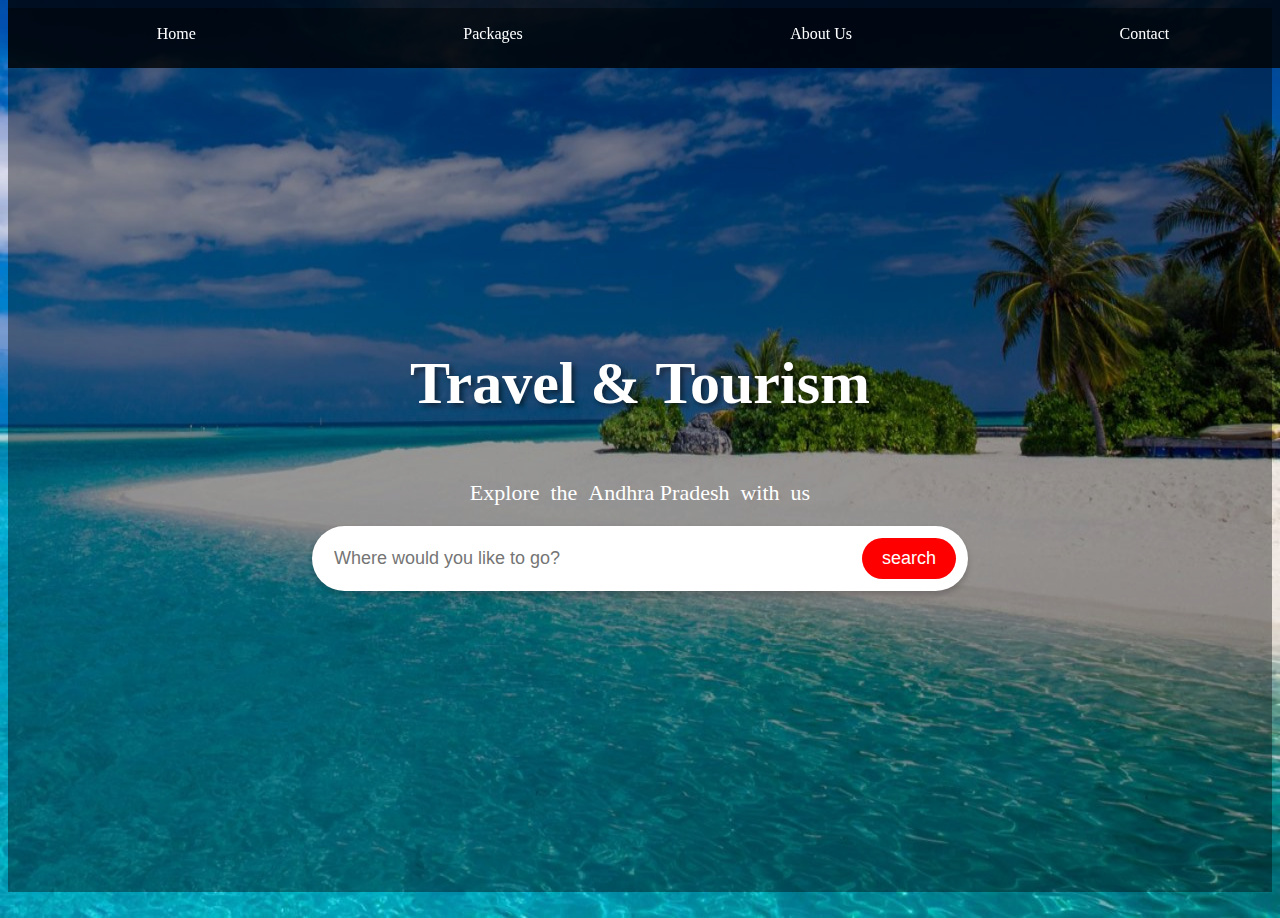
<file: index.html>
<html>
<head>
  <style>
    .body{
          background-image: url('beach.jpg');
          background-size: 100% 100%;
          }
    .container {
            display: flex;
            flex-direction: column;
            align-items: center;
            justify-content: center;
            height: 100%;
            background: rgba(0, 0, 0, 0.4);
            }
       p {
            font-size: 22px;
            margin-bottom: 20px;
            font-color:"white";
         }
   h1 {
            font-size: 60px;
            font-weight: 600;
            text-shadow: 3px 3px 5px rgba(0, 0, 0, 0.5);
       }
 .search-box {
            background: white;
            padding: 12px;
            border-radius: 50px;
            width: 50%;
            display: flex;
            align-items: center;
            box-shadow: 0px 4px 6px rgba(0, 0, 0, 0.2);
        }

        .search-box input {
            border: none;
            outline: none;
            font-size: 18px;
            width: 100%;
            padding: 10px;
            border-radius: 50px;
        }

        .search-box button {
            background: red;
            color: white;
            border: none;
            padding: 10px 20px;
            border-radius: 50px;
            cursor: pointer;
            font-size: 18px;
            margin-left: 10px;
            transition: 0.3s;
        }

        .search-box button:hover {
            background: red;
        }   
        .navbar {
            display: flex;
            justify-content: space-around;
            background: rgba(0, 0, 0, 0.8);
            padding: 15px;
            position: fixed;
            width: 100%;
            top: 0;
            z-index: 1000;
        }

        .navbar a {
            color: white;
            text-decoration: none;
            padding: 10px 20px;
            transition: 0.3s;
        }

        .navbar a:hover {
            background: red;
            border-radius: 5px;
        }
         .dropdown {
            position: relative;
            display: inline-block;
        }

        .dropdown-content {
            display: none;
            position: absolute;
            background: white;
            box-shadow: 0px 4px 6px rgba(0, 0, 0, 0.2);
            z-index: 13;
            width: 500px;
        }

        .dropdown-content a {
            display: block;
            padding: 10px;
            color: black;
            text-decoration: none;
            transition: 0.3s;
        }

        .dropdown-content a:hover {
            background: #f1f1f1;
        }

        .dropdown:hover .dropdown-content {
            display: block;
        }
         .toggle-btn {
            background: white;
            color: black;
            padding: 10px;
            border: none;
            cursor: pointer;
            margin-top: 20px;
            border-radius: 5px;
        }
         .package-btn {
            background: red;
            color: white;
            padding: 10px 20px;
            margin-top: 20px;
            border: none;
            cursor: pointer;
            font-size: 18px;
            border-radius: 5px;
            transition: 0.3s;
        }

        .package-btn:hover {
            background: darkred;
        }


     
   
  </style>
</head>
<script type="text/javascript">
  function vizag(){
                    var A =document.getElementById('text').value.toLowerCase();
                    if(A=="vizag")
                     {
                       window.location.href = "vizag.html";
                     }
                     else if(A=='srikakulam')
                     {
                       window.location.href="srikakulam.html";
                     }
                     else if(A=="kadapa")
                     {
                       window.location.href="kadapa.html";
                     }
                     else if(A=="kurnool")
                     {
                      window.location.href="krunool.html";
                     }
                     else if(A=="eastgodavari")
                     {
                       window.location.href="eastgodavari.html";
                     }
                     else if(A=="vizayanagaram")
                     {
                       window.location.href="vizayanagaram.html";
                     }
                     else if(A=="westgodavari")
                     {
                      window.location.href="westgodavari.html";
                     }
                      else if(A=="anantapur")
                     {
                      window.location.href="anantapur.html";
                     }
                     

                     
                  }
</script>
                     
<body class="body">
    <div class="navbar">
        <a href="project.html">Home</a>
        <a href="packages.html">Packages</a>
        <a href="#about">About Us</a>
        <a href="#contact">Contact</a>
    </div>


    <div class="container">
    <h1 style="color:white;">Travel&nbsp&&nbspTourism</h1>
    <p style="color:white;">Explore&nbsp the &nbspAndhra Pradesh&nbsp with&nbsp us</p>
  <div class="search-box">
    <input type="text" placeholder="Where would you like to go?" id="text">
    <button onclick="vizag()">search</button>
 </div>
 </div>

</br>
  
   
</body>
</html>
</file>
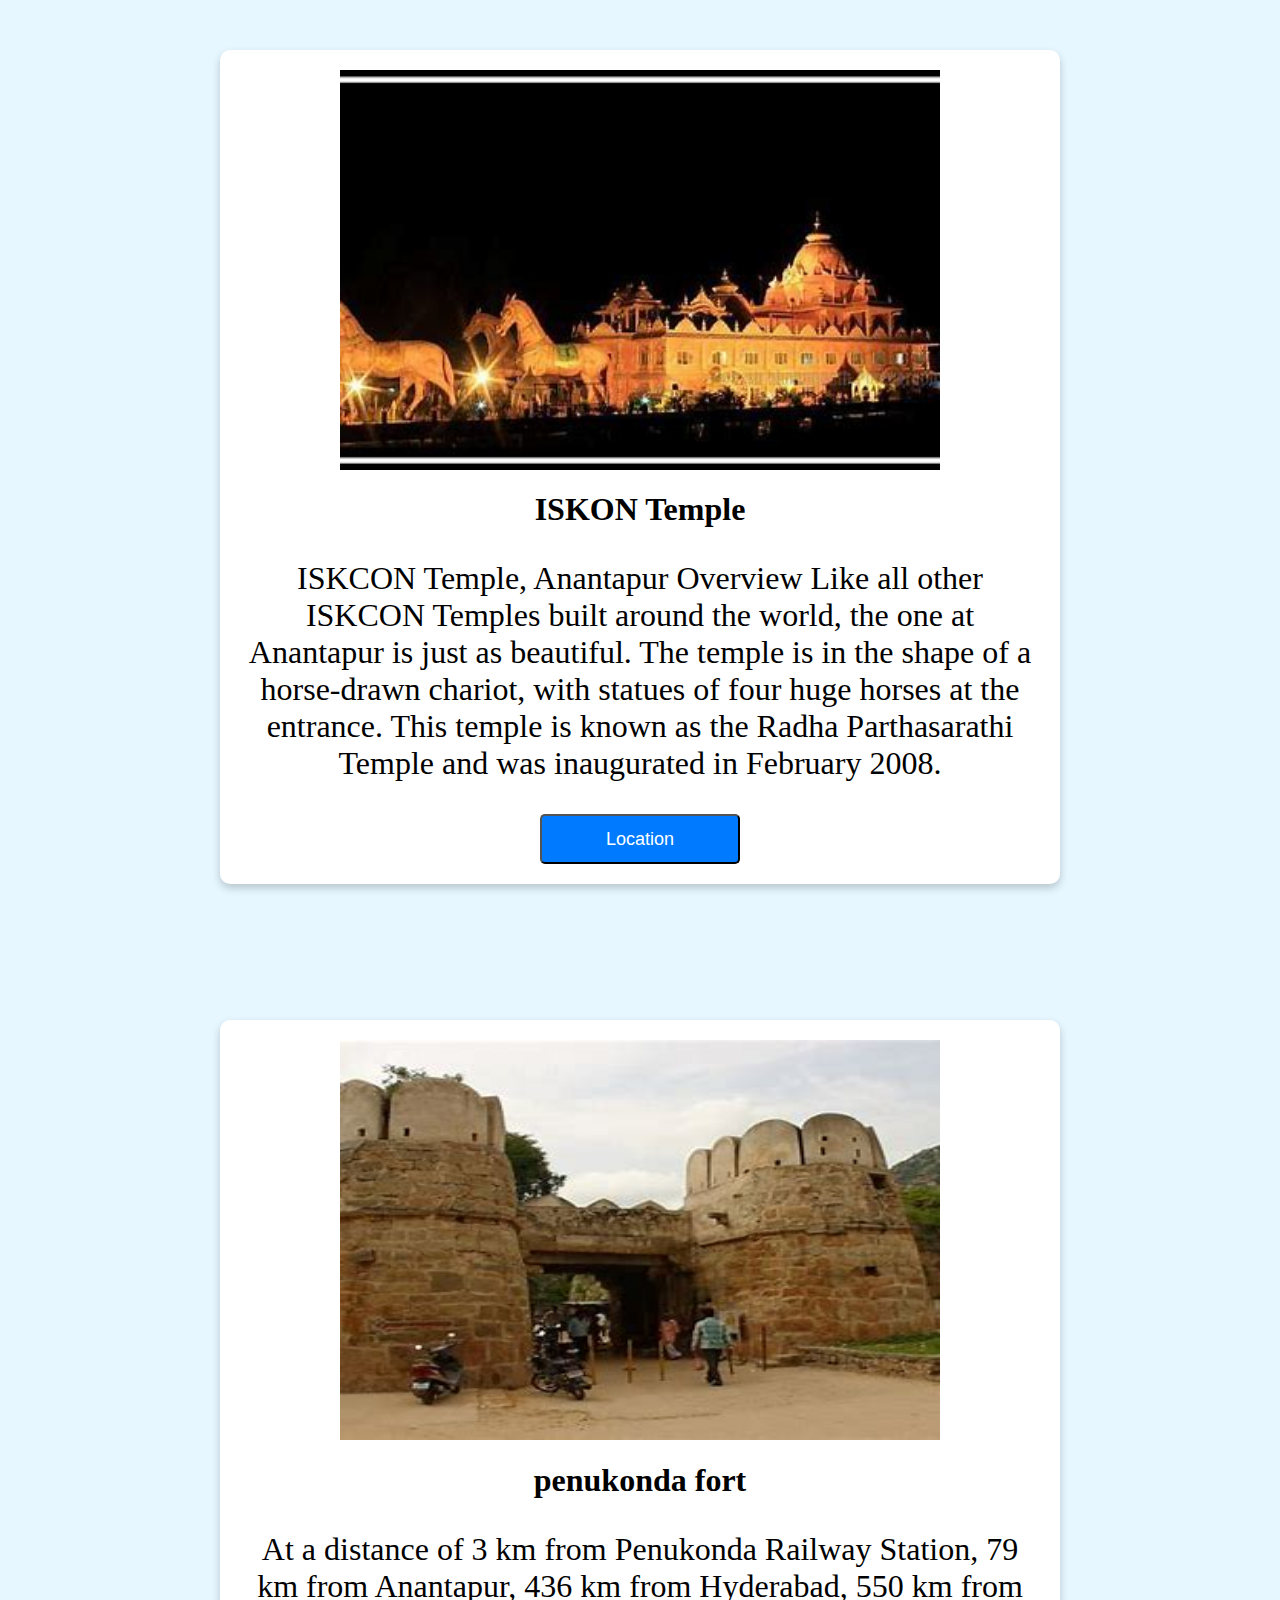
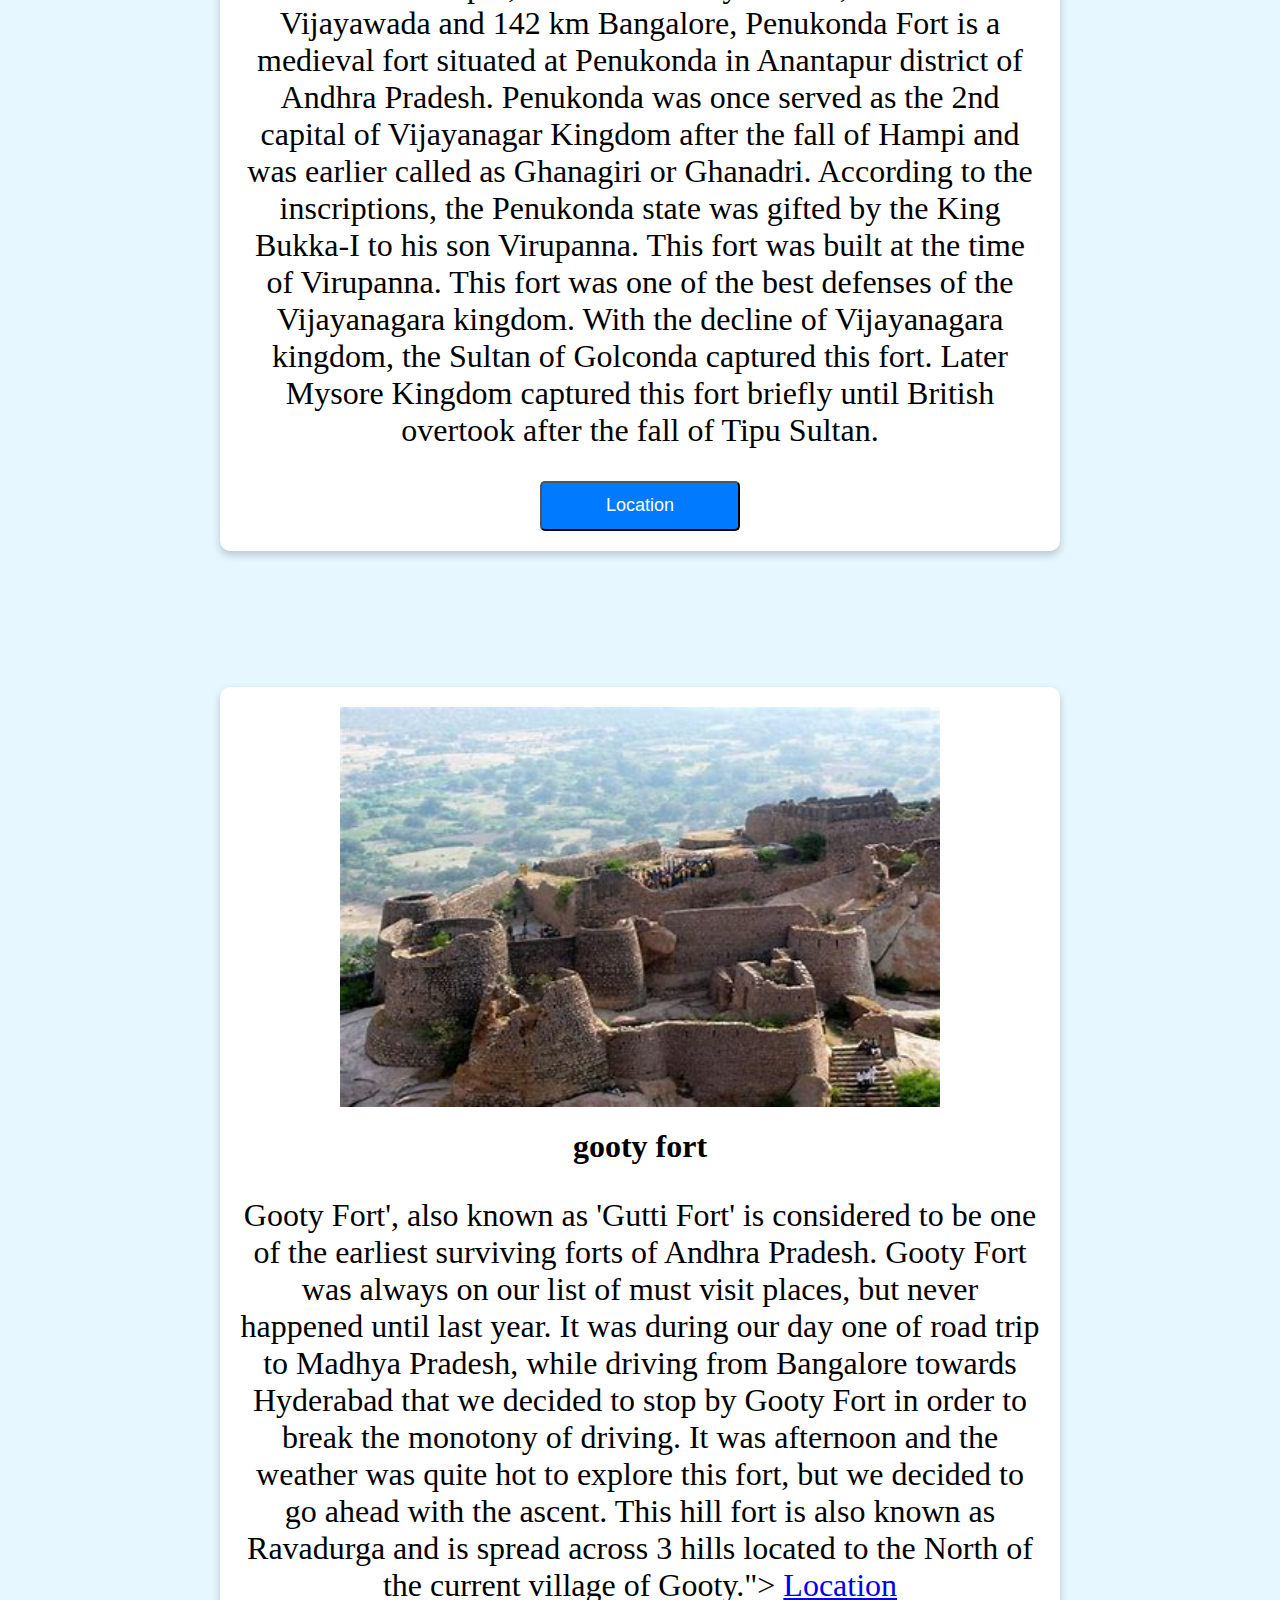
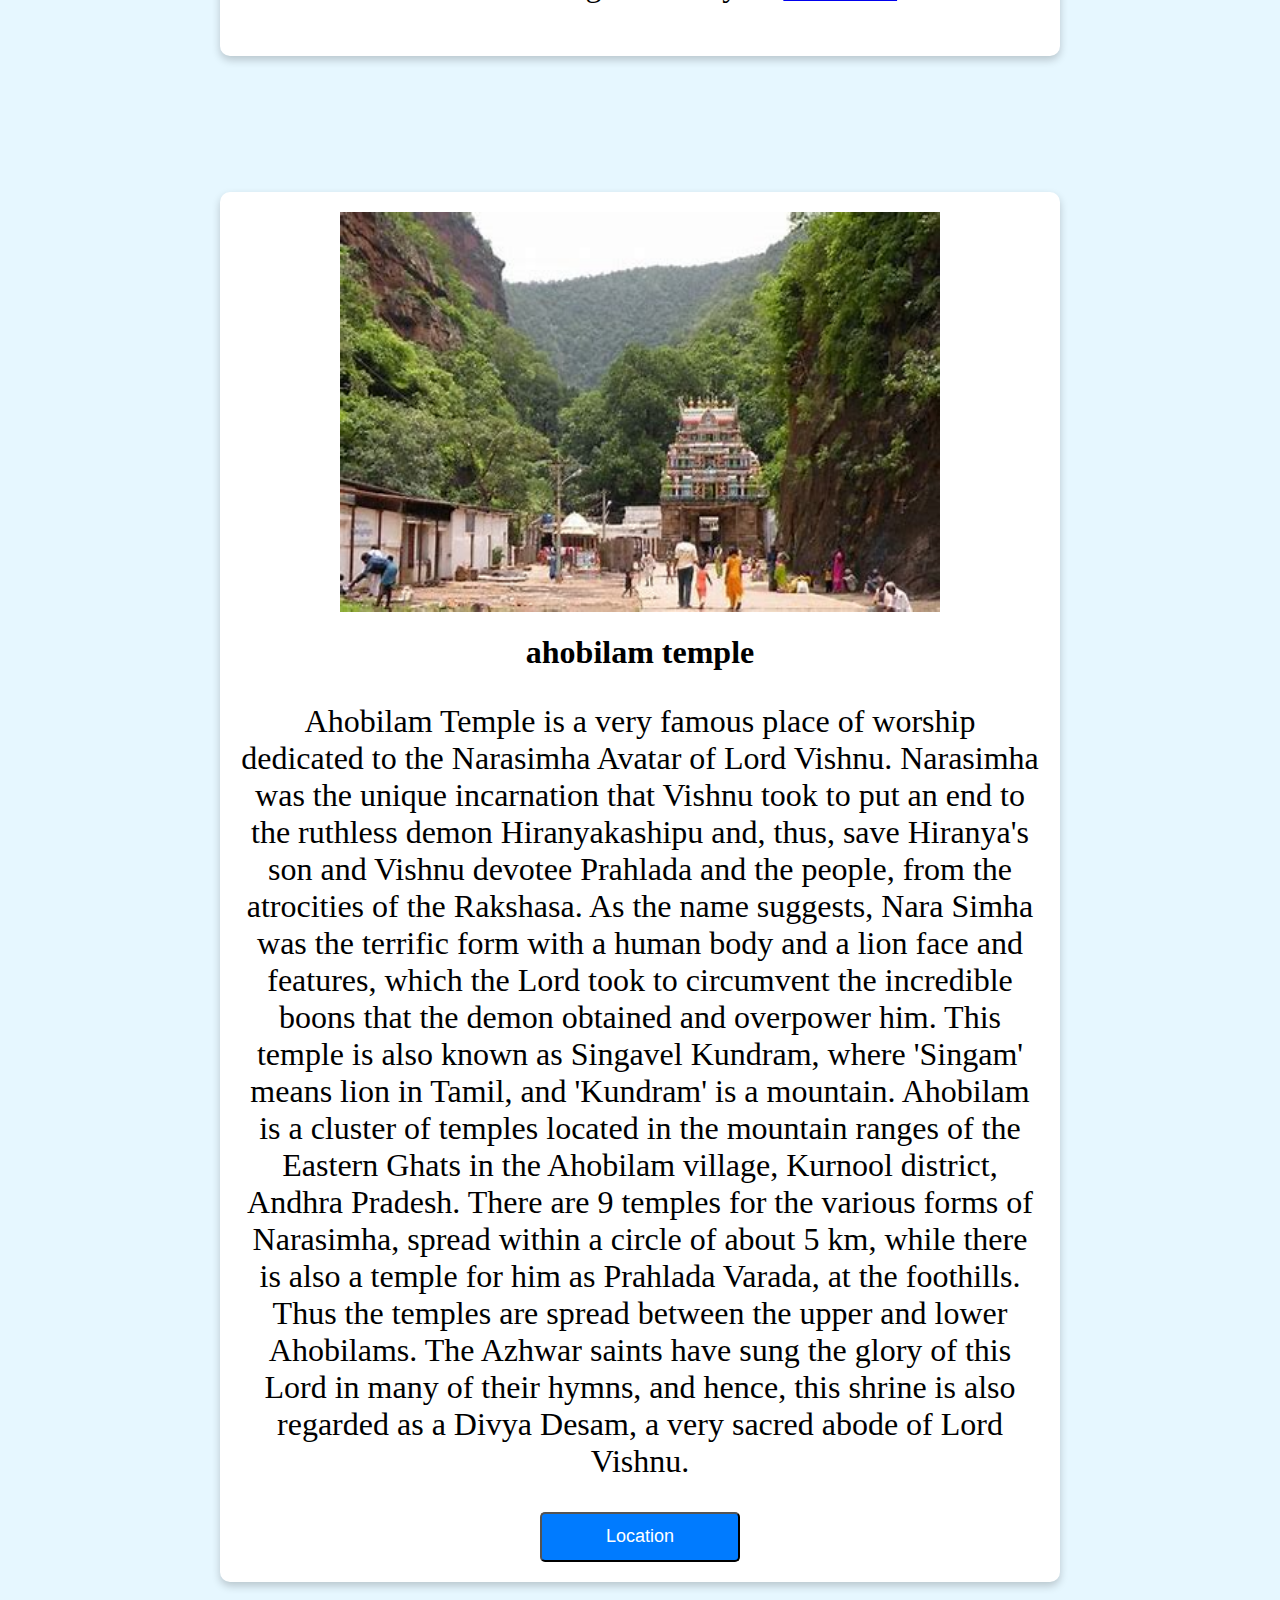
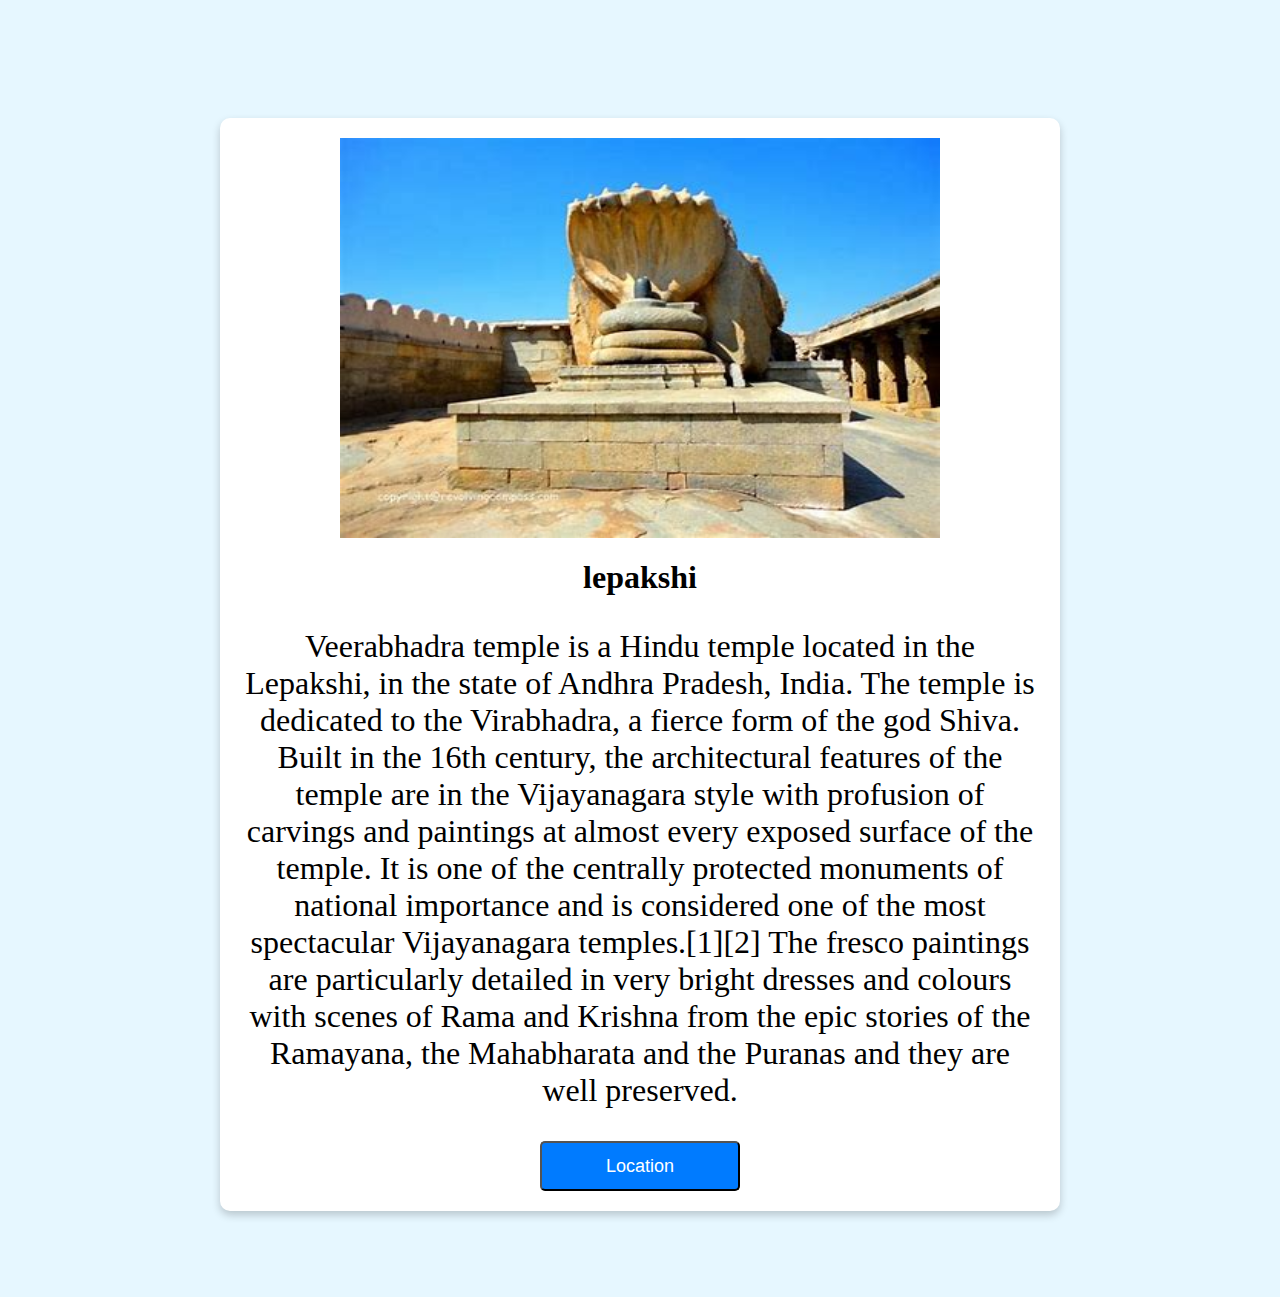
<file: anantapur.html>
<html>
 <head>
   <link rel="stylesheet" href="projectkstyle.css">
</head>
<style>
   body {
        
            margin: 0;
            padding: 0;
            background-color: #e6f7ff; 
            text-align: center;
        }
  </style>

<body>
<div>
   <img src="iskon1.jpg">
   <h1>ISKON Temple</h1>
   <p>ISKCON Temple, Anantapur Overview
Like all other ISKCON Temples built around the world, the one at Anantapur is just as beautiful. The temple is in the shape of a horse-drawn chariot, with statues of four huge horses at the entrance. This temple is known as the Radha Parthasarathi Temple and was inaugurated in February 2008.</p>

<a href="https://www.bing.com/maps?&ty=18&q=ISKCON%20Temple%2C%20Anantapur%3A&ss=ypid.YN4070x7970643189737511670&mb=0.006233~-0.013615~-0.006233~0.013658&description=Anantapur%2C%20Andhra%20Pradesh%20515001%C2%B7Town%2Fvillage&dt=1743741000000&tt=ISKCON%20Temple&tsts0=%2526ty%253D18%2526q%253DISKCON%252520Temple%25252C%252520Anantapur%25253A%2526ss%253Dypid.YN4070x7970643189737511670%2526mb%253D0.006233~-0.013615~-0.006233~0.013658%2526description%253DAnantapur%25252C%252520Andhra%252520Pradesh%252520515001%2525C2%2525B7Town%25252Fvillage%2526dt%253D1743741000000&tstt0=ISKCON%20Temple&cp=0~0&lvl=16&pi=0&ftst=0&ftics=False&v=2&sV=2&form=S00027">
   <button>Location</button>
</a>
</div>
</br>
</br>
<div>
<img src="penukonda.jpg">
<h1>penukonda fort</h1>
<p>At a distance of 3 km from Penukonda Railway Station, 79 km from Anantapur, 436 km from Hyderabad, 550 km from Vijayawada and 142 km Bangalore, Penukonda Fort is a medieval fort situated at Penukonda in Anantapur district of Andhra Pradesh.

Penukonda was once served as the 2nd capital of Vijayanagar Kingdom after the fall of Hampi and was earlier called as Ghanagiri or Ghanadri. According to the inscriptions, the Penukonda state was gifted by the King Bukka-I to his son Virupanna. This fort was built at the time of Virupanna. This fort was one of the best defenses of the Vijayanagara kingdom. With the decline of Vijayanagara kingdom, the Sultan of Golconda captured this fort. Later Mysore Kingdom captured this fort briefly until British overtook after the fall of Tipu Sultan.</p>

<a href="https://www.bing.com/maps?&ty=18&q=Penukonda%20Fort%20%20anantupur&ss=ypid.YN4070x18077720733888615548&mb=14.086725~77.574162~14.074633~77.590814&description=Penukonda%20Road%2C%20Penukonda%2C%20Andhra%20Pradesh%20515110%C2%B7Hindu%20temple&cardbg=%23219AB6&dt=1743741000000&tt=Penukonda%20Fort&tsts0=%2526ty%253D18%2526q%253DPenukonda%252520Fort%252520%252520anantupur%2526ss%253Dypid.YN4070x18077720733888615548%2526mb%253D14.086725~77.574162~14.074633~77.590814%2526description%253DPenukonda%252520Road%25252C%252520Penukonda%25252C%252520Andhra%252520Pradesh%252520515110%2525C2%2525B7Hindu%252520temple%2526cardbg%253D%252523219AB6%2526dt%253D1743741000000&tstt0=Penukonda%20Fort&cp=14.080679~77.577167&lvl=16&pi=0&ftst=0&ftics=False&v=2&sV=2&form=S00027">
 <button>Location</button>
</a>
</div>
</br>
</br>
<div>
<img src="gooty.jpg">
<h1>gooty fort</h1>
<p>Gooty Fort', also known as 'Gutti Fort' is considered to be one of the earliest surviving forts of Andhra Pradesh. Gooty Fort was always on our list of must visit places, but never happened until last year. It was during our day one of road trip to Madhya Pradesh, while driving from Bangalore towards Hyderabad that we decided to stop by Gooty Fort in order to break the monotony of driving. It was afternoon and the weather was quite hot to explore this fort, but we decided to go ahead with the ascent. This hill fort is also known as Ravadurga and is spread across 3 hills located to the North of the current village of Gooty.">
<a href="https://www.bing.com/maps?&ty=18&q=g%20gooty%20Fort%20%20anantupur&ss=ypid.YN4070x7662175570853063477&mb=15.124216~77.63536~15.112181~77.652011&description=Ballari%20-%20Krishnapatnam%20Port%20Hwy%2C%20Gooty%2C%20Anandapuram%2C%20Andhra%20Pradesh%20515401%C2%B7Castle&cardbg=%23219AB6&dt=1743741000000&tt=Gooty%20Fort&tsts0=%2526ty%253D18%2526q%253Dg%252520gooty%252520Fort%252520%252520anantupur%2526ss%253Dypid.YN4070x7662175570853063477%2526mb%253D15.124216~77.63536~15.112181~77.652011%2526description%253DBallari%252520-%252520Krishnapatnam%252520Port%252520Hwy%25252C%252520Gooty%25252C%252520Anandapuram%25252C%252520Andhra%252520Pradesh%252520515401%2525C2%2525B7Castle%2526cardbg%253D%252523219AB6%2526dt%253D1743741000000&tstt0=Gooty%20Fort&cp=15.118199~77.638364&lvl=16&pi=0&ftst=0&ftics=False&v=2&sV=2&form=S00027"
 <button>Location</button>
</a>
</div>
</br>
</br>
<div>
<img src="temple.jpg">
<h1> ahobilam temple</h1>
<p>Ahobilam Temple is a very famous place of worship dedicated to the Narasimha Avatar of Lord Vishnu. Narasimha was the unique incarnation that Vishnu took to put an end to the ruthless demon Hiranyakashipu and, thus, save Hiranya's son and Vishnu devotee Prahlada and the people, from the atrocities of the Rakshasa. As the name suggests, Nara Simha was the terrific form with a human body and a lion face and features, which the Lord took to circumvent the incredible boons that the demon obtained and overpower him. This temple is also known as Singavel Kundram, where 'Singam' means lion in Tamil, and 'Kundram' is a mountain. Ahobilam is a cluster of temples located in the mountain ranges of the Eastern Ghats in the Ahobilam village, Kurnool district, Andhra Pradesh. There are 9 temples for the various forms of Narasimha, spread within a circle of about 5 km, while there is also a temple for him as Prahlada Varada, at the foothills. Thus the temples are spread between the upper and lower Ahobilams. The Azhwar saints have sung the glory of this Lord in many of their hymns, and hence, this shrine is also regarded as a Divya Desam, a very sacred abode of Lord Vishnu.</p>

<a href="https://www.bing.com/maps?&ty=30&q=Polavaram%20Project&vdpid=7469027346352177153&mb=17.481449~81.331151~17.165771~81.772815&cardbg=%23F98745&dt=1743528600000&tt=Polavaram%2C%20West%20Godavari%20District%2C%20Andhra%20Pradesh&tsts0=%2526ty%253D30%2526q%253DPolavaram%252520Project%2526vdpid%253D7469027346352177153%2526mb%253D17.481449~81.331151~17.165771~81.772815%2526cardbg%253D%252523F98745%2526dt%253D1743528600000&tstt0=Polavaram%2C%20West%20Godavari%20District%2C%20Andhra%20Pradesh&cp=17.323561~81.410579&lvl=11.270747&pi=0&ftst=0&ftics=False&v=2&sV=2&form=S00027">
 <button>Location</button>
</a>
</div>
</br>
</br>
<div>
<img src="lepakshi.jpg">
<h1>lepakshi</h1>
<p>Veerabhadra temple is a Hindu temple located in the Lepakshi, in the state of Andhra Pradesh, India. The temple is dedicated to the Virabhadra, a fierce form of the god Shiva.

Built in the 16th century, the architectural features of the temple are in the Vijayanagara style with profusion of carvings and paintings at almost every exposed surface of the temple. It is one of the centrally protected monuments of national importance and is considered one of the most spectacular Vijayanagara temples.[1][2] The fresco paintings are particularly detailed in very bright dresses and colours with scenes of Rama and Krishna from the epic stories of the Ramayana, the Mahabharata and the Puranas and they are well preserved.</p>

<a href="https://www.bing.com/maps?&ty=18&q=Mavullamma%20Temple%20%28Bhimavaram%29%20eluru&ss=ypid.YN4070x8563157717945887920&mb=16.548846~81.517246~16.536895~81.533897&description=3%201%2029%2C%20Pp%20Road%2C%20Bhimavaram%2C%20Andhra%20Pradesh%20534201%C2%B7Hindu%20temple&cardbg=%23219AB6&dt=1743528600000&tt=Sri%20Mavullamma%20Vari%20Temple&tsts0=%2526ty%253D18%2526q%253DMavullamma%252520Temple%252520%252528Bhimavaram%252529%252520eluru%2526ss%253Dypid.YN4070x8563157717945887920%2526mb%253D16.548846~81.517246~16.536895~81.533897%2526description%253D3%2525201%25252029%25252C%252520Pp%252520Road%25252C%252520Bhimavaram%25252C%252520Andhra%252520Pradesh%252520534201%2525C2%2525B7Hindu%252520temple%2526cardbg%253D%252523219AB6%2526dt%253D1743528600000&tstt0=Sri%20Mavullamma%20Vari%20Temple&cp=16.54287~81.52025&lvl=16&pi=0&ftst=0&ftics=False&v=2&sV=2&form=S00027">
 <button>Location</button>
</a>
</div>
</br>
</br>

</body>
</html>
</file>
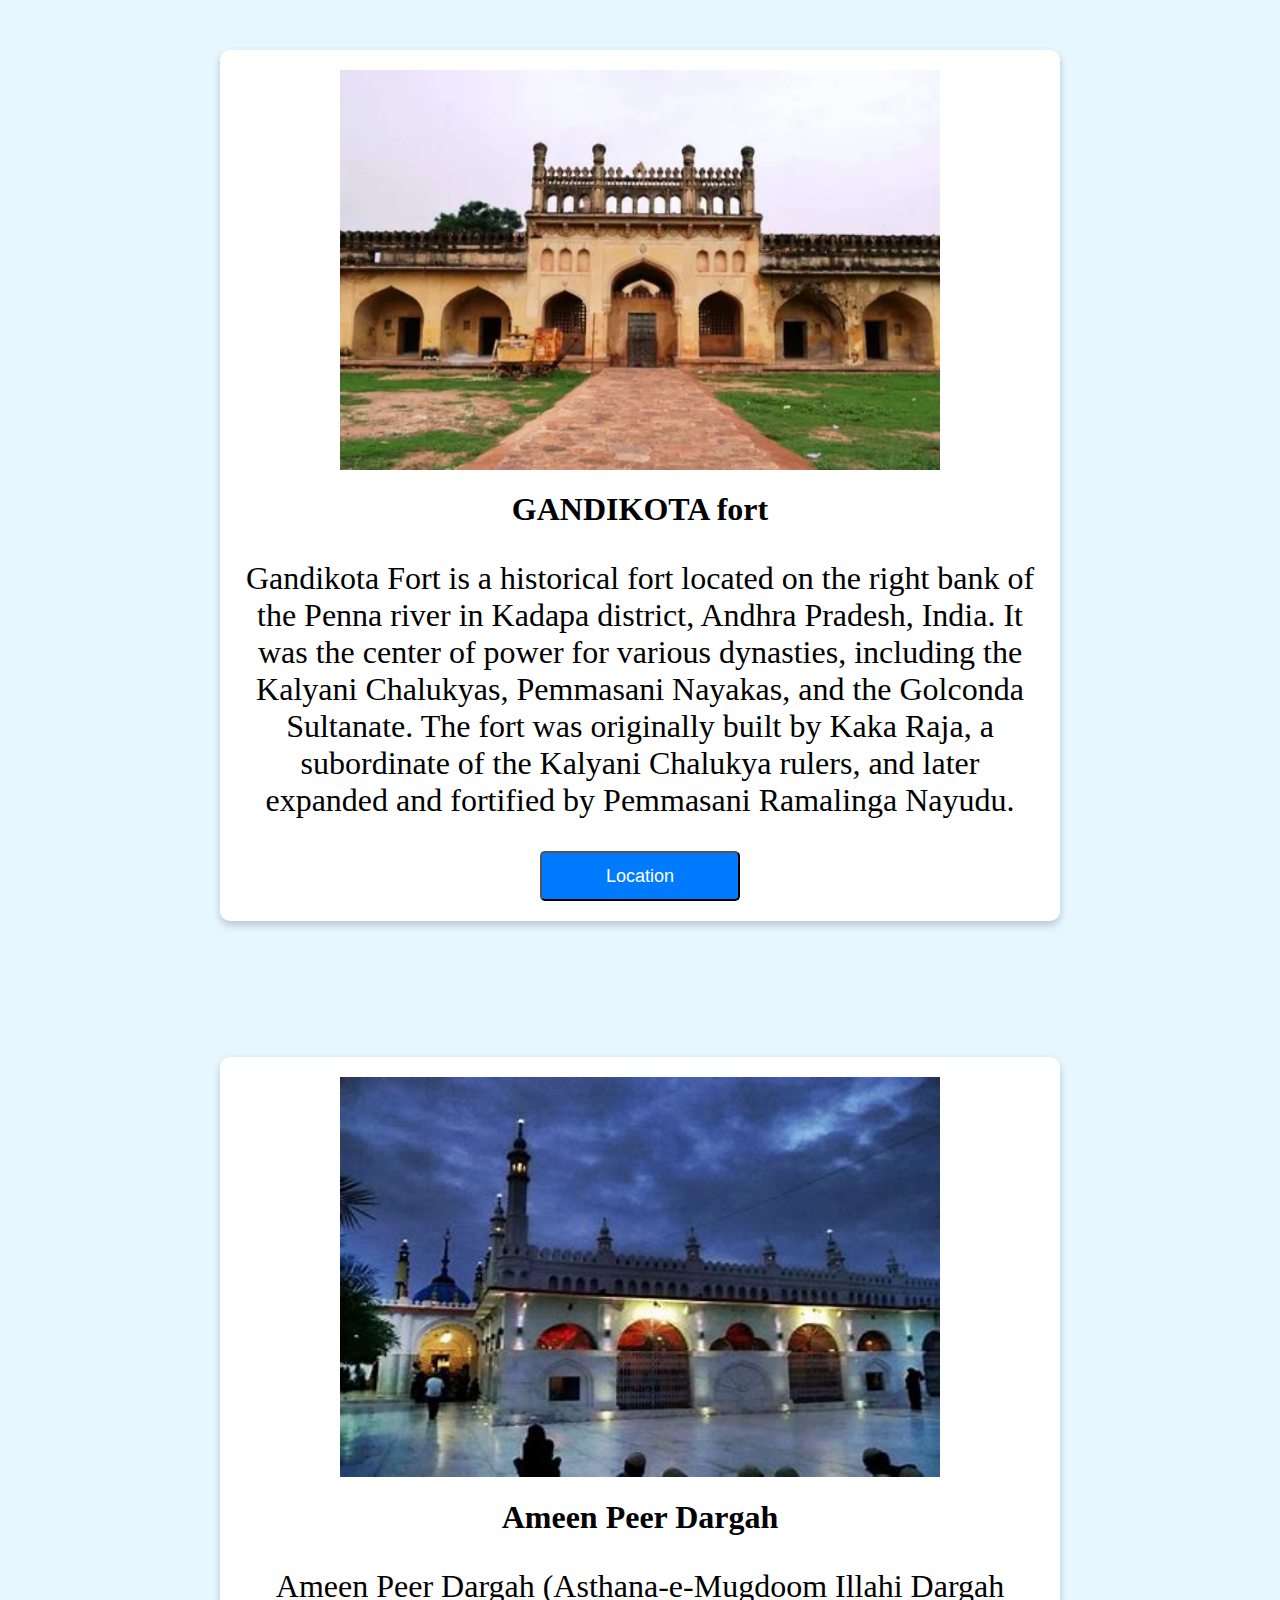
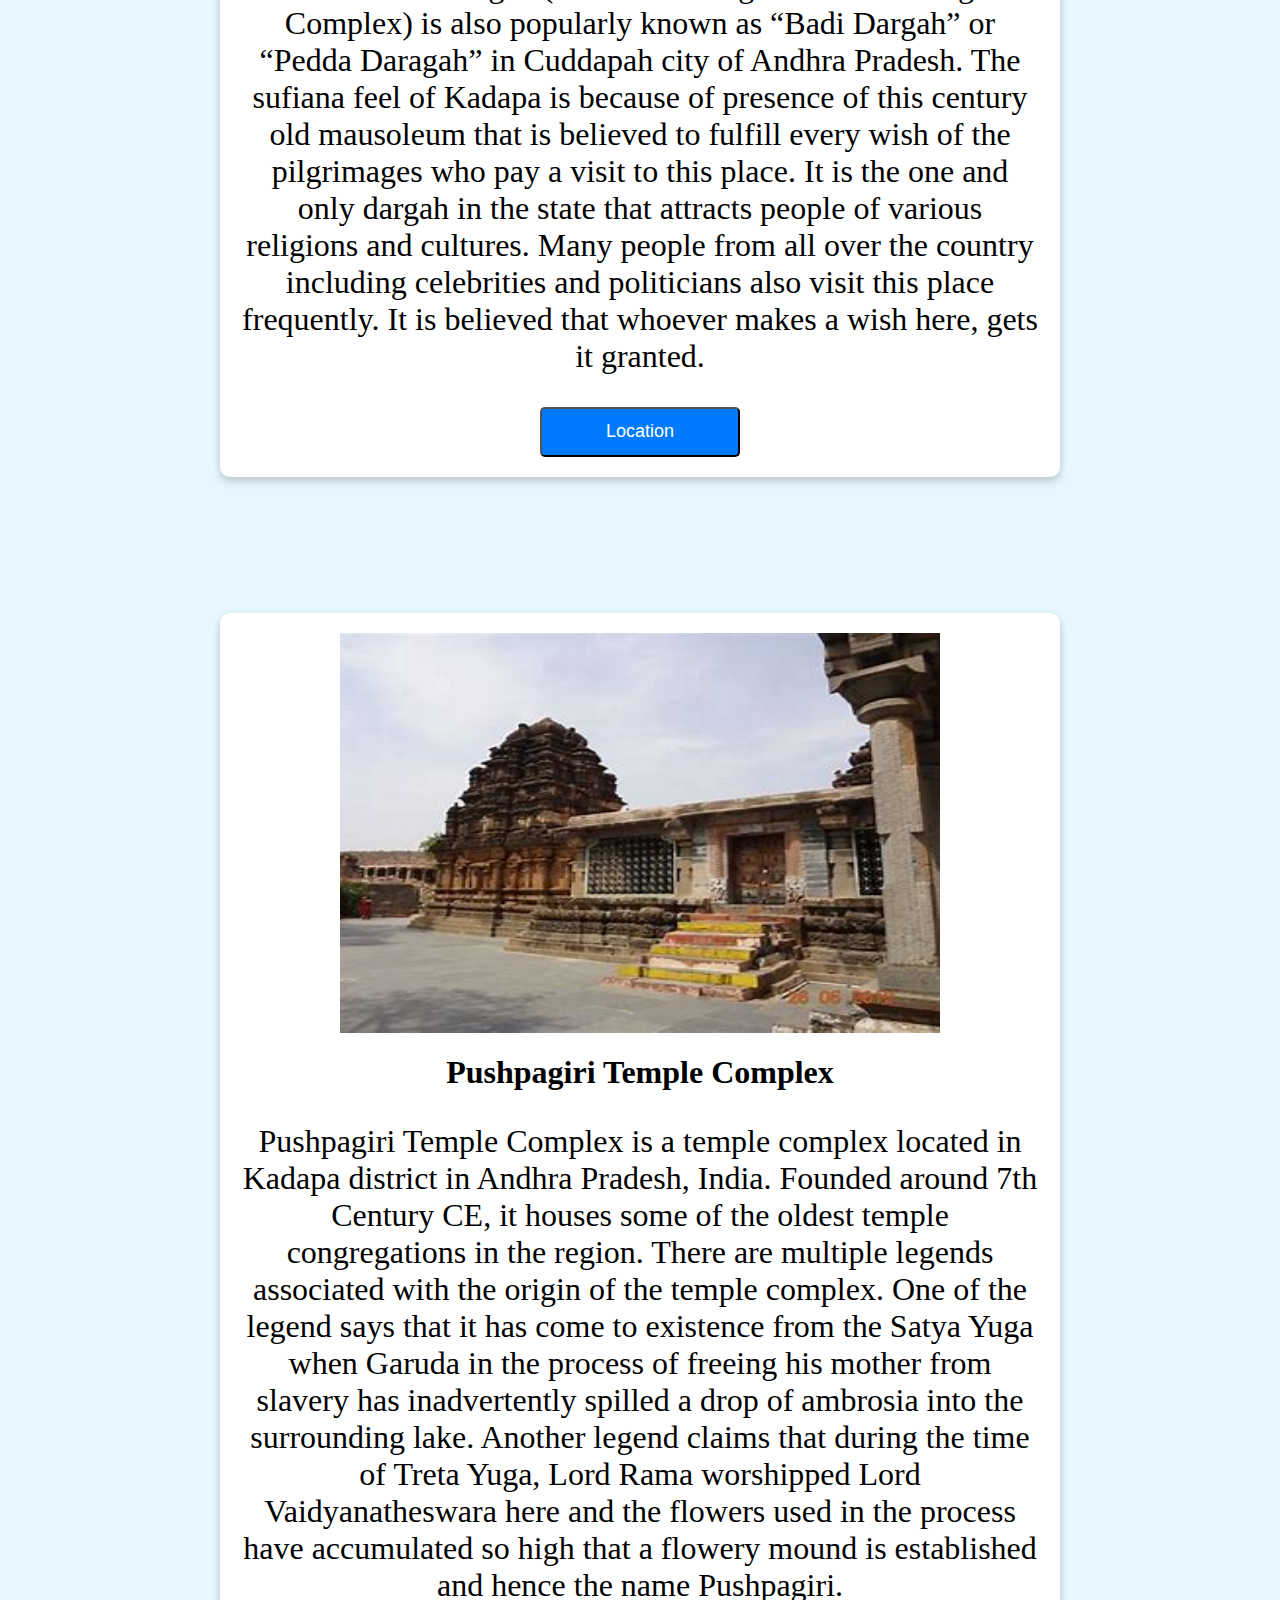
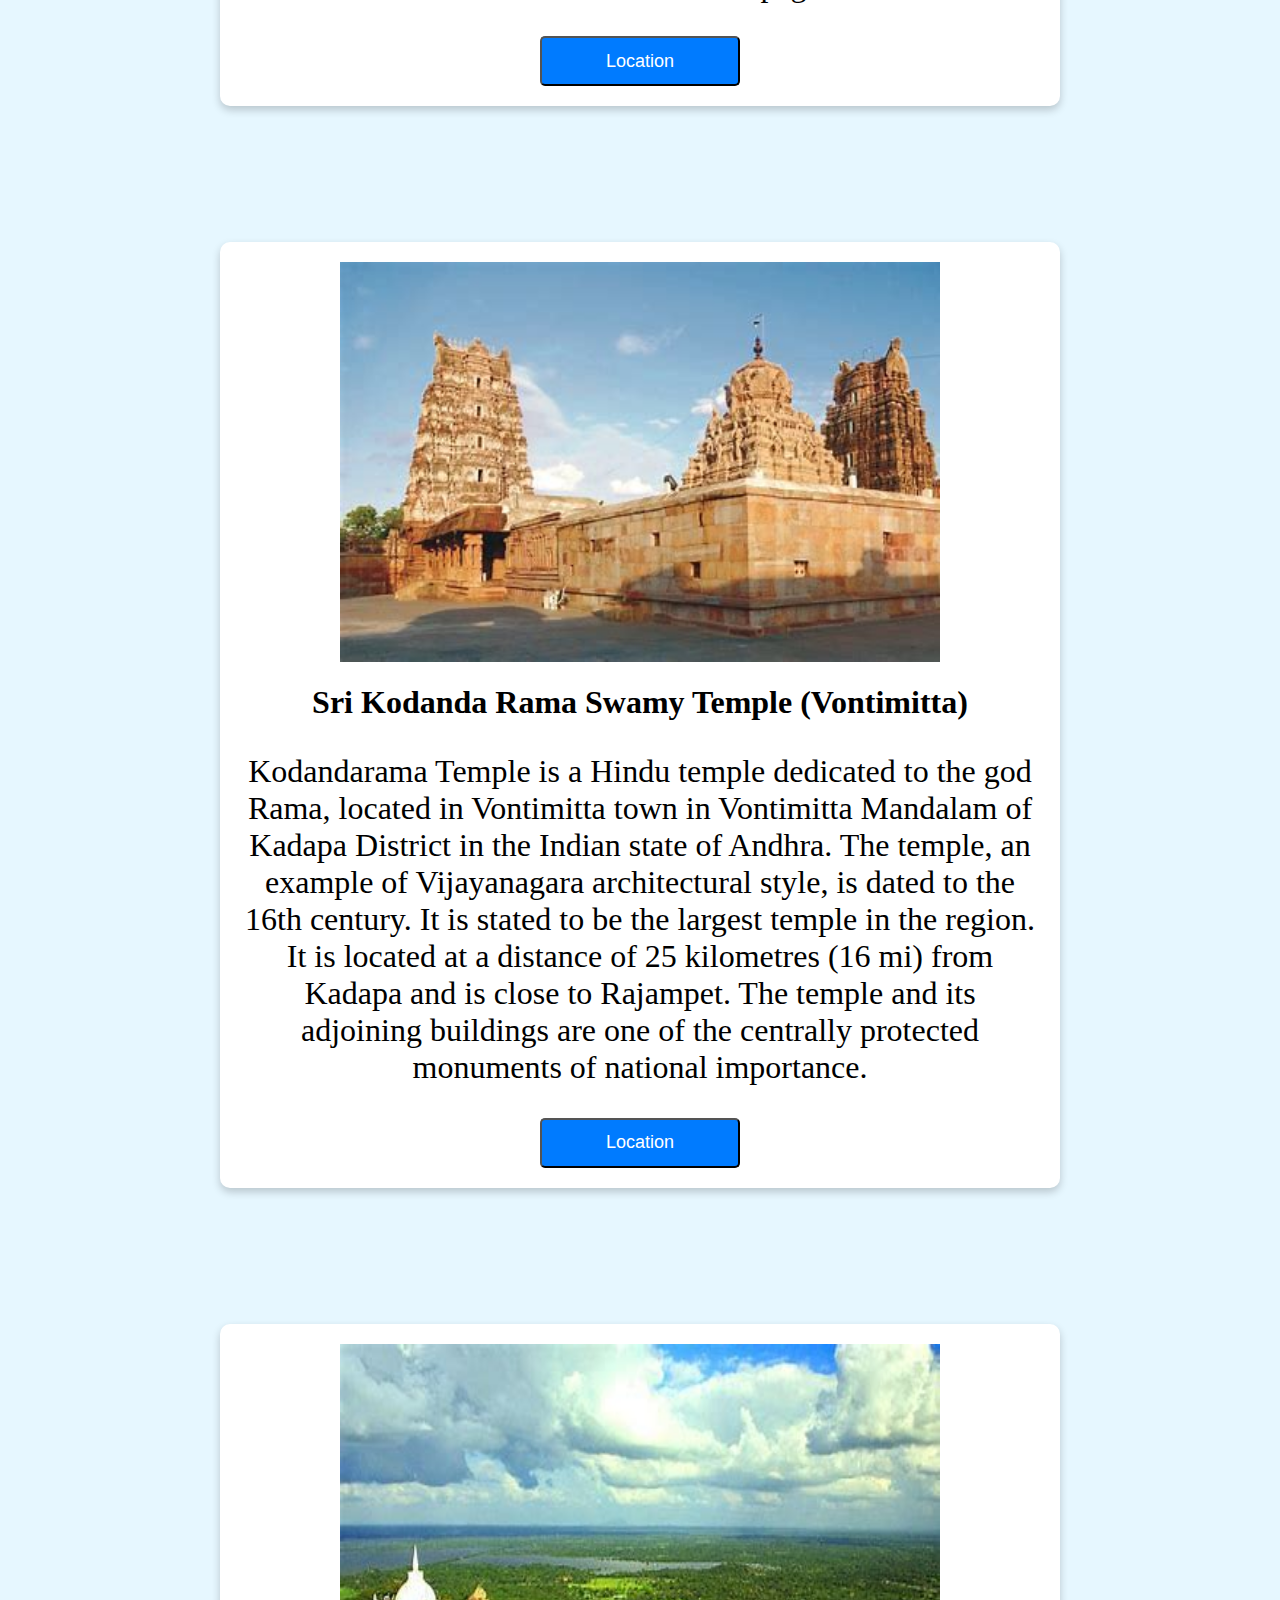
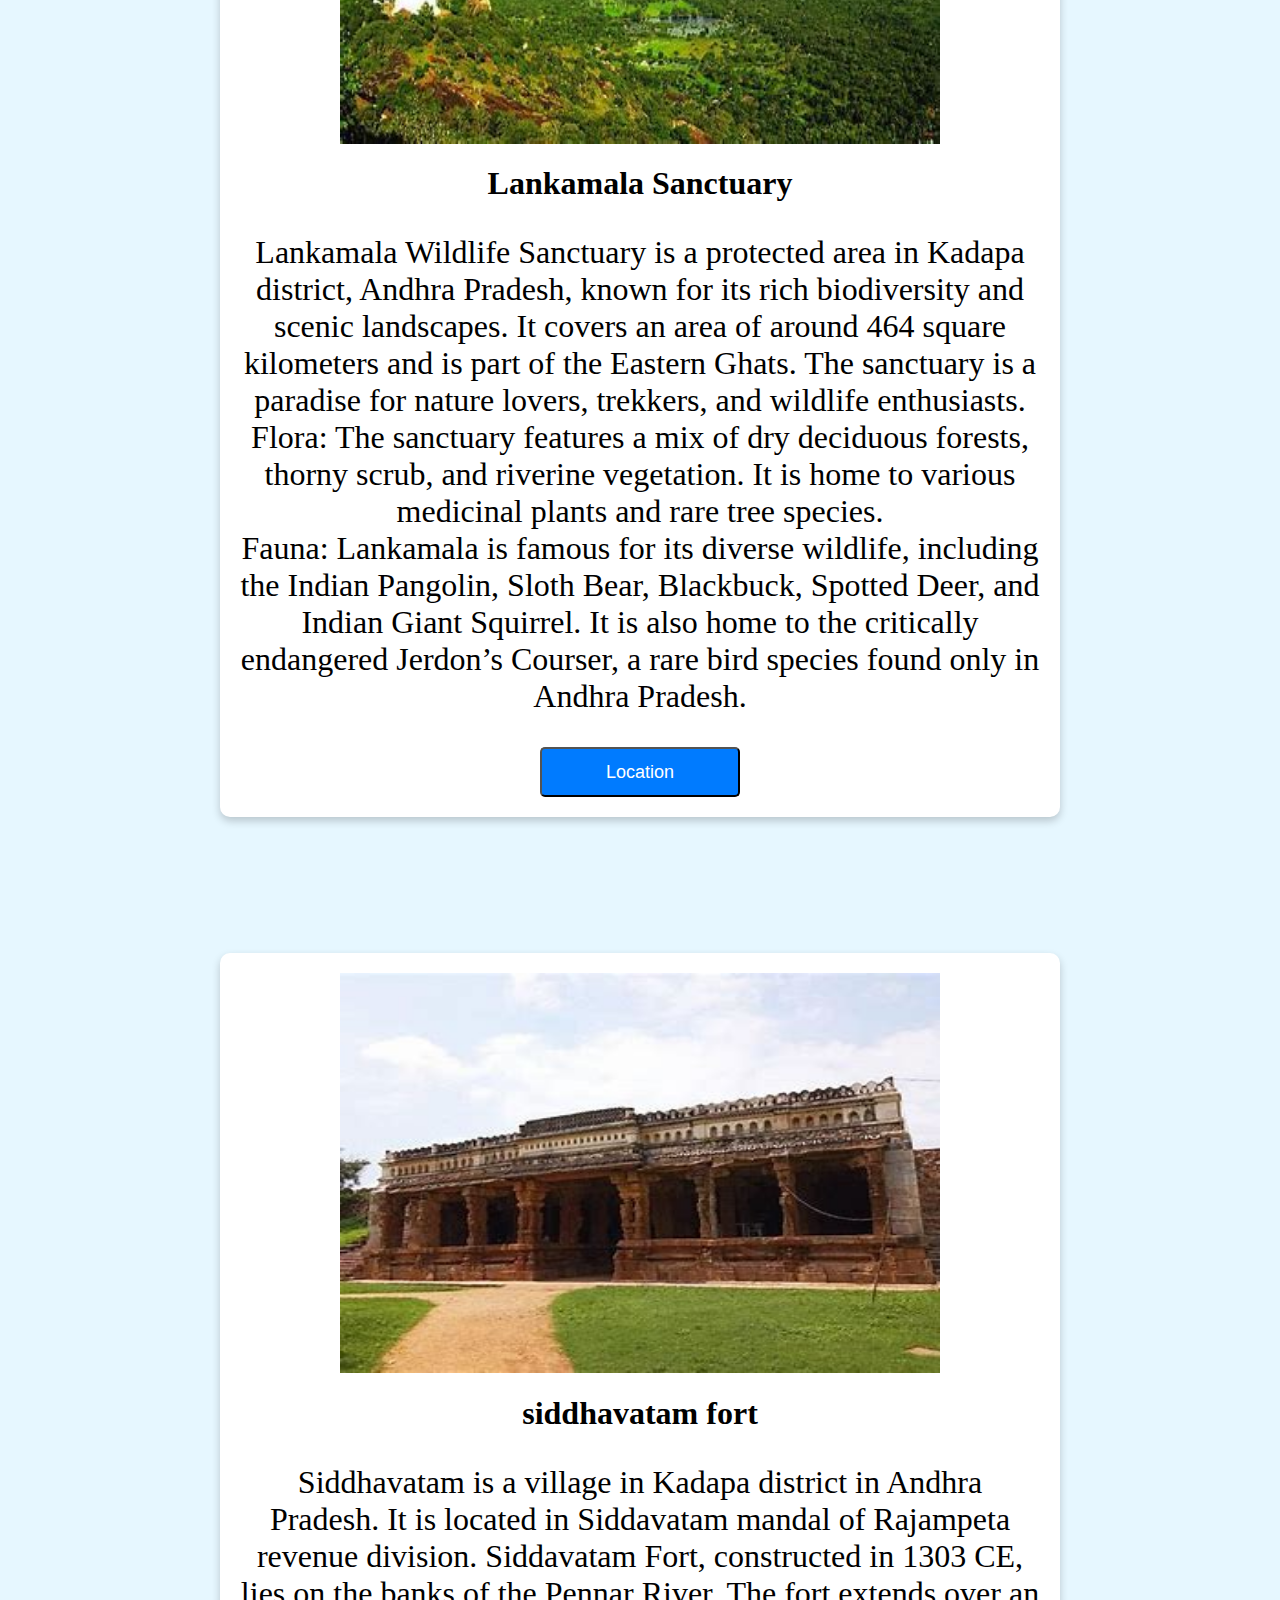
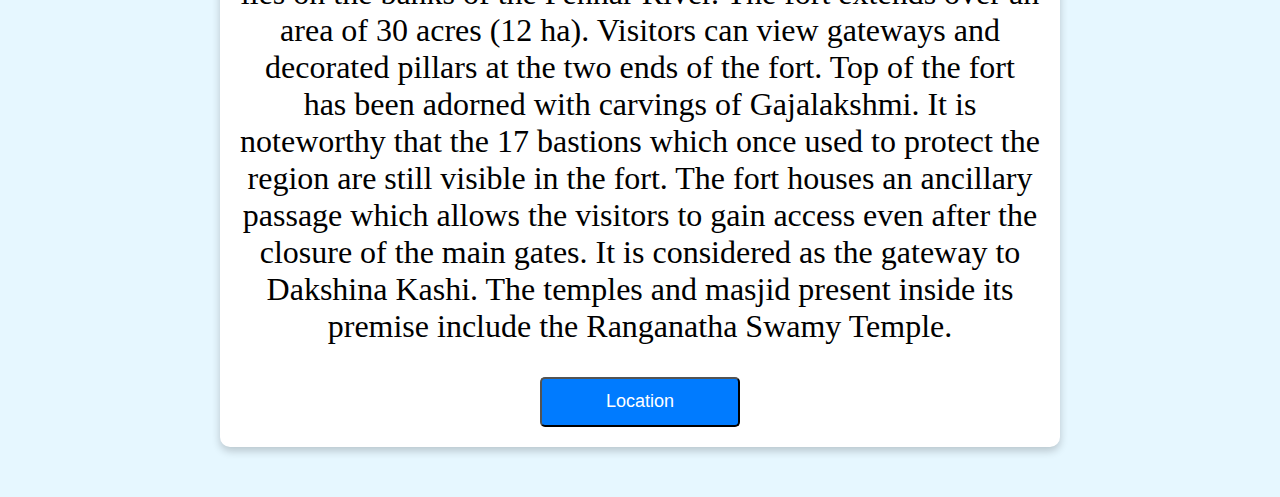
<file: kadapa.html>
<html>
 <head>
   <link rel="stylesheet" href="projectkstyle.css">
</head>
<style>
   body {
        
            margin: 0;
            padding: 0;
            background-color: #e6f7ff; 
            text-align: center;
        }
  </style>

<body>
<div>
   <img src="gandikot.webp">
   <h1>GANDIKOTA fort</h1>
   <p>Gandikota Fort is a historical fort located on the right bank of the Penna river in Kadapa district, Andhra Pradesh, India. It was the center of power for various dynasties, including the Kalyani Chalukyas, Pemmasani Nayakas, and the Golconda Sultanate. The fort was originally built by Kaka Raja, a subordinate of the Kalyani Chalukya rulers, and later expanded and fortified by Pemmasani Ramalinga Nayudu.</p>

<a href="https://www.bing.com/maps?&ty=18&q=Gandikota%20Fort%20location%20maps&mb=14.820742~78.274906~14.808689~78.291557&cardbg=%23F98745&dt=1740148200000&tt=Gandikota%20Fort%2C%20Andhra%20Pradesh&tsts0=%2526ty%253D18%2526q%253DGandikota%252520Fort%252520location%252520maps%2526mb%253D14.820742~78.274906~14.808689~78.291557%2526cardbg%253D%252523F98745%2526dt%253D1740148200000&tstt0=Gandikota%20Fort%2C%20Andhra%20Pradesh&cp=14.814715~78.27791&lvl=16&pi=0&ftst=0&ftics=False&v=2&sV=2&form=S00027">
   <button>Location</button>
</a>
</div>
</br>
</br>
<div>
<img src="amer.jpeg">
<h1>Ameen Peer Dargah</h1>
<p>Ameen Peer Dargah (Asthana-e-Mugdoom Illahi Dargah Complex) is also popularly known as “Badi Dargah” or  “Pedda Daragah” in Cuddapah city of Andhra Pradesh. The sufiana feel of Kadapa is because of presence of this century old mausoleum that is believed to fulfill every wish of the pilgrimages who pay a visit to this place. It is the one and only dargah in the state that attracts people of various religions and cultures. Many people from all over the country including celebrities and politicians also visit this place frequently. It is believed that whoever makes a wish here, gets it granted.</p>

<a href="https://www.bing.com/maps?&ty=18&q=Ameen%20Peer%20Dargah&ss=ypid.YN4070x2138492061392116882&mb=14.491393~78.815789~14.479322~78.83244&description=Sadhu%20Changana%20Street%2C%20YV%20Street%2C%20Ganagapenta%2C%20Cuddapah%2C%20Andhra%20Pradesh%20516001%C2%B7Religious%20destination&cardbg=%23219AB6&dt=1740148200000&tt=Ameen%20Peer%20Dargah&tsts0=%2526ty%253D18%2526q%253DAmeen%252520Peer%252520Dargah%2526ss%253Dypid.YN4070x2138492061392116882%2526mb%253D14.491393~78.815789~14.479322~78.83244%2526description%253DSadhu%252520Changana%252520Street%25252C%252520YV%252520Street%25252C%252520Ganagapenta%25252C%252520Cuddapah%25252C%252520Andhra%252520Pradesh%252520516001%2525C2%2525B7Religious%252520destination%2526cardbg%253D%252523219AB6%2526dt%253D1740148200000&tstt0=Ameen%20Peer%20Dargah&cp=14.485358~78.818793&lvl=16&pi=0&ftst=0&ftics=False&v=2&sV=2&form=S00027">
 <button>Location</button>
</a>
</div>
</br>
</br>
<div>
<img src="pusphagiri.jpeg">
<h1>Pushpagiri Temple Complex</h1>
<p>Pushpagiri Temple Complex is a temple complex located in Kadapa district in Andhra Pradesh, India. Founded around 7th Century CE, it houses some of the oldest temple congregations in the region.
There are multiple legends associated with the origin of the temple complex. One of the legend says that it has come to existence from the Satya Yuga when Garuda in the process of freeing his mother from slavery has inadvertently spilled a drop of ambrosia into the surrounding lake. Another legend claims that during the time of Treta Yuga, Lord Rama worshipped Lord Vaidyanatheswara here and the flowers used in the process have accumulated so high that a flowery mound is established and hence the name Pushpagiri.</p>
<a href="https://www.bing.com/maps?&ty=30&q=Pushpagiri%20Temple%20Complex&vdpid=7471825088854097921&mb=14.600788~78.754678~14.588723~78.771329&cardbg=%23F98745&dt=1740148200000&tt=Pushpagiri%20Temple%20Complex&tsts0=%2526ty%253D30%2526q%253DPushpagiri%252520Temple%252520Complex%2526vdpid%253D7471825088854097921%2526mb%253D14.600788~78.754678~14.588723~78.771329%2526cardbg%253D%252523F98745%2526dt%253D1740148200000&tstt0=Pushpagiri%20Temple%20Complex&cp=14.594755~78.757682&lvl=16&pi=0&ftst=0&ftics=False&v=2&sV=2&form=S00027">
 <button>Location</button>
</a>
</div>
</br>
</br>
<div>
<img src="kondadatemple.jpeg">
<h1>Sri Kodanda Rama Swamy Temple (Vontimitta)</h1>
<p>Kodandarama Temple is a Hindu temple dedicated to the god Rama, located in Vontimitta town in Vontimitta Mandalam of Kadapa District in the Indian state of Andhra. The temple, an example of Vijayanagara architectural style, is dated to the 16th century. It is stated to be the largest temple in the region. It is located at a distance of 25 kilometres (16 mi) from Kadapa and is close to Rajampet. The temple and its adjoining buildings are one of the centrally protected monuments of national importance.</p>
<a href="https://www.bing.com/maps?&ty=18&ss=ypid.YN4070x13015227502248217107&mb=14.563958~78.771587~14.388682~78.893411&description=NH716%2C%20Vontimitta%2C%20Cuddapah%2C%20Andhra%20Pradesh%20516001%C2%B7Hindu%20temple&dt=1740148200000&tt=Kodandarama%20Temple&tsts0=%2526ty%253D18%2526ss%253Dypid.YN4070x13015227502248217107%2526mb%253D14.563958~78.771587~14.388682~78.893411%2526description%253DNH716%25252C%252520Vontimitta%25252C%252520Cuddapah%25252C%252520Andhra%252520Pradesh%252520516001%2525C2%2525B7Hindu%252520temple%2526dt%253D1740148200000&tstt0=Kodandarama%20Temple&cp=14.476337~78.695096&lvl=12.14&pi=0&ftst=0&ftics=False&v=2&sV=2&form=S00027">
 <button>Location</button>
</a>
</div>
</br>
</br>
<div>
<img src="lankamala.jpeg">
<h1>Lankamala Sanctuary</h1>
<p>Lankamala Wildlife Sanctuary is a protected area in Kadapa district, Andhra Pradesh, known for its rich biodiversity and scenic landscapes. It covers an area of around 464 square kilometers and is part of the Eastern Ghats. The sanctuary is a paradise for nature lovers, trekkers, and wildlife  enthusiasts.</br>
Flora: The sanctuary features a mix of dry deciduous forests, thorny scrub, and riverine vegetation. It is home to various medicinal plants and rare tree species.</br>
Fauna: Lankamala is famous for its diverse wildlife, including the Indian Pangolin, Sloth Bear, Blackbuck, Spotted Deer, and Indian Giant Squirrel. It is also home to the critically endangered Jerdon’s Courser, a rare bird species found only in Andhra Pradesh.</p>
<a href="https://www.bing.com/maps?&ty=18&q=Lankamala%20Sanctuary&ss=ypid.YN4070x11048669276563009043&mb=16.31321~80.442259~16.301244~80.45891&description=Rayalseema%2C%20Guntur%20District%C2%B7Nature%20reserve&cardbg=%233DB838&dt=1740148200000&tt=Lankamala%20Sanctuary&tsts0=%2526ty%253D18%2526q%253DLankamala%252520Sanctuary%2526ss%253Dypid.YN4070x11048669276563009043%2526mb%253D16.31321~80.442259~16.301244~80.45891%2526description%253DRayalseema%25252C%252520Guntur%252520District%2525C2%2525B7Nature%252520reserve%2526cardbg%253D%2525233DB838%2526dt%253D1740148200000&tstt0=Lankamala%20Sanctuary&cp=16.307227~80.445263&lvl=16&pi=0&ftst=0&ftics=False&v=2&sV=2&form=S00027">
 <button>Location</button>
</a>
</div>
</br>
</br>
<div>
<img src="sidavatamfort.jpeg">
<h1>siddhavatam fort</h1>
<p>Siddhavatam is a village in Kadapa district in Andhra Pradesh. It is located in Siddavatam mandal of Rajampeta revenue division.
Siddavatam Fort, constructed in 1303 CE, lies on the banks of the Pennar River. The fort extends over an area of 30 acres (12 ha). Visitors can view gateways and decorated pillars at the two ends of the fort. Top of the fort has been adorned with carvings of Gajalakshmi. It is noteworthy that the 17 bastions which once used to protect the region are still visible in the fort.
The fort houses an ancillary passage which allows the visitors to gain access even after the closure of the main gates. It is considered as the gateway to Dakshina Kashi. The temples and masjid present inside its premise include the Ranganatha Swamy Temple.</p>
<a href="https://www.bing.com/maps?&ty=18&q=Siddavatam%20Fort&ss=ypid.YN4070x3251618147651627276&mb=14.473172~78.960521~14.461101~78.977172&description=Siddavatam%20Main%20Rd%2C%20Sidhout%2C%20Andhra%20Pradesh%20516237%C2%B7Castle&cardbg=%23219AB6&dt=1740151800000&tt=Siddavatam%20Fort&tsts0=%2526ty%253D18%2526q%253DSiddavatam%252520Fort%2526ss%253Dypid.YN4070x3251618147651627276%2526mb%253D14.473172~78.960521~14.461101~78.977172%2526description%253DSiddavatam%252520Main%252520Rd%25252C%252520Sidhout%25252C%252520Andhra%252520Pradesh%252520516237%2525C2%2525B7Castle%2526cardbg%253D%252523219AB6%2526dt%253D1740151800000&tstt0=Siddavatam%20Fort&cp=14.467137~78.963525&lvl=16&pi=0&ftst=0&ftics=False&v=2&sV=2&form=S00027">
 <button>Location</button>
</a>
</div>
</body>
</html>
</file>
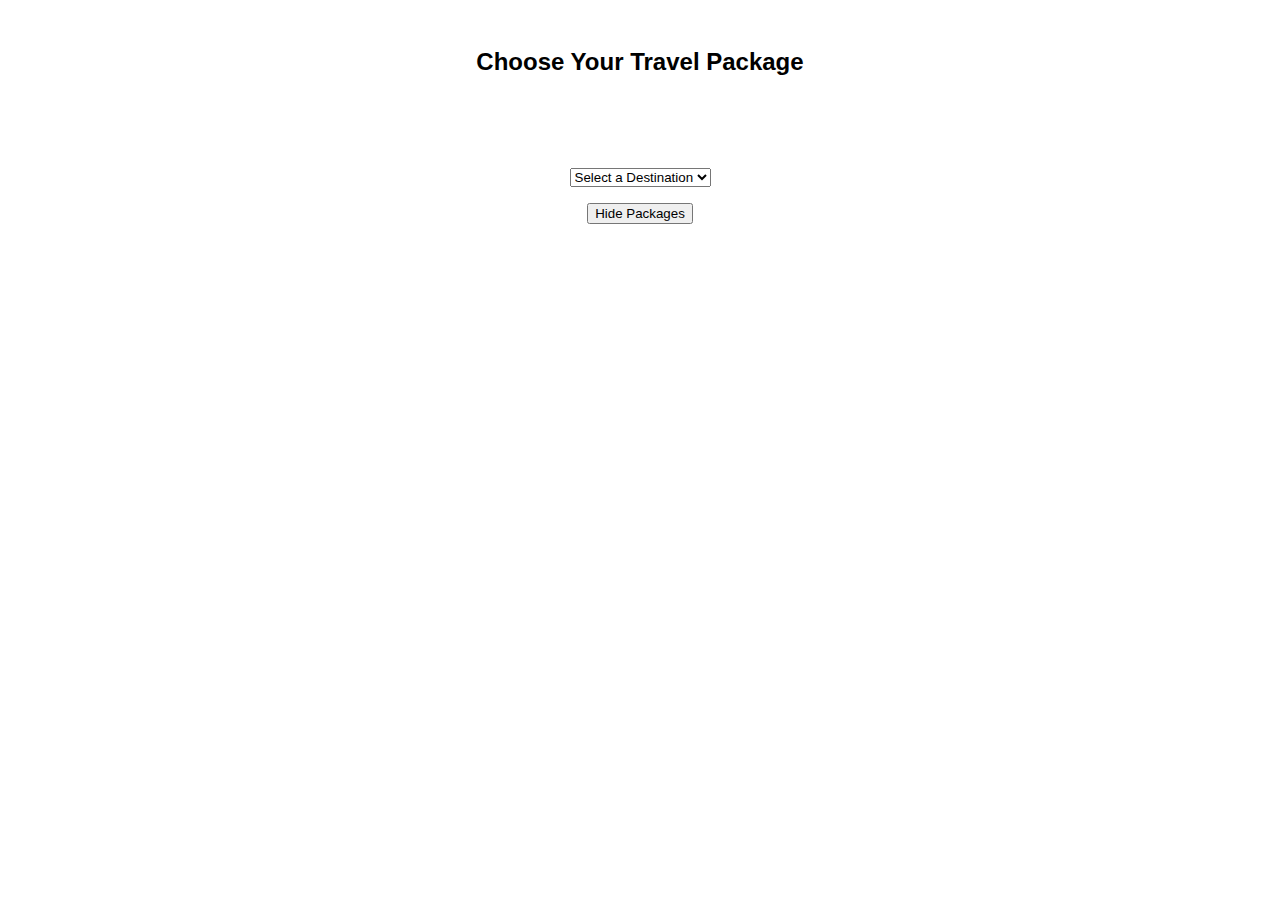
<file: packages.html>
<!DOCTYPE html>
<html lang="en">
<head>
    <meta charset="UTF-8">
    <meta name="viewport" content="width=device-width, initial-scale=1.0">
    <title>Packages</title>
    <style>
        body {
            font-family: Arial, sans-serif;
            text-align: center;
            padding: 20px;
        }

        .package-container {
            margin-top: 30px;
        }

        .package {
            padding: 15px;
            margin: 10px auto;
            width: 80%;
            background: #f4f4f4;
            border-radius: 5px;
        }

        .book-btn {
            background: red;
            color: white;
            padding: 8px 15px;
            border: none;
            cursor: pointer;
            border-radius: 5px;
        }

        .book-btn:hover {
            background: darkred;
        }
        .dropdown {
            position: relative;
            display: inline-block;
        }

        .dropdown-content {
            display: none;
            position: absolute;
            background: white;
            box-shadow: 0px 4px 6px rgba(0, 0, 0, 0.2);
            z-index: 10;
            width: 200px;
        }

        .dropdown-content a {
            display: block;
            padding: 10px;
            color: black;
            text-decoration: none;
            transition: 0.3s;
        }

        .dropdown-content a:hover {
            background: #f1f1f1;
        }

        .dropdown:hover .dropdown-content {
            display: block;
        }

    </style>
</head>
<body> </script>
        <div class="packages" id="packages">
        <h2>Choose Your Travel Package</h2>

        <!-- Dropdown to Select Destination -->
        </br>
     </br>
</br>
     </br>

        <div class="dropdown">
            <select id="destinationSelect" onchange="showPackageDetails()">
                <option value="">Select a Destination</option>
                <option value="vizag">Vizag</option>
                <option value="srikakulam">Srikakulam</option>
                <option value="kadapa">Kadapa</option>
                <option value="kurnool">Kurnool</option>
                <option value="eastgodavari">East Godavari</option>
                <option value="westgodavari">West Godavari</option>
                <option value="vizianagaram">Vizianagaram</option>
            </select>
        </div>

        <!-- Package Details -->
        <ul class="package-list" id="packageDetails"></ul>

        <button class="close-btn" onclick="hidePackages()">Hide Packages</button>
    </div>

    <script>
        // Show Packages when "Packages" button is clicked
        function showPackages() {
            document.getElementById('packages').style.display = "block";
        }

        // Hide Packages when "Hide" button is clicked
        function hidePackages() {
            document.getElementById('packages').style.display = "none";
        }

        // Function to display packages for selected destination
        function showPackageDetails() {
            let destination = document.getElementById("destinationSelect").value;
            let packageList = document.getElementById("packageDetails");

            const packages = {
    vizag: [
        { type: "Budget Package", price: "₹5,999", details: "2 Days / 1 Night - Beach & Araku Valley", link: "book_vizag.html" },
        { type: "Standard Package", price: "₹12,999", details: "4 Days / 3 Nights - Borra Caves & Kailasagiri", link: "book_vizag.html" },
        { type: "Luxury Package", price: "₹24,999", details: "5 Days / 4 Nights - Private Yacht & Resort", link: "book_vizag.html" }
    ],
    srikakulam: [
        { type: "Budget Package", price: "₹4,999", details: "2 Days / 1 Night - Arasavalli Temple & Beach", link: "book_srikakulam.html" },
        { type: "Standard Package", price: "₹10,999", details: "3 Days / 2 Nights - Sun Temple & Waterfalls", link: "book_srikakulam.html" },
        { type: "Luxury Package", price: "₹22,999", details: "5 Days - Exclusive Resort & Private Guide", link: "book_srikakulam.html" }
    ],
    kadapa: [
        { type: "Budget Package", price: "₹6,499", details: "2 Days / 1 Night - Gandikota & Belum Caves", link: "book_kadapa.html" },
        { type: "Standard Package", price: "₹13,499", details: "4 Days / 3 Nights - Yaganti Temple & Caves", link: "book_kadapa.html" },
        { type: "Luxury Package", price: "₹25,999", details: "5 Days - Luxury Stay & Private Tours", link: "book_kadapa.html" }
    ],
    kurnool: [
        { type: "Budget Package", price: "₹5,999", details: "2 Days / 1 Night - Belum Caves & Konda Reddy Fort", link: "book_kurnool.html" },
        { type: "Standard Package", price: "₹11,999", details: "3 Days / 2 Nights - Mahanandi & Ahobilam", link: "book_kurnool.html" },
        { type: "Luxury Package", price: "₹23,999", details: "5 Days - Exclusive Resort & Nature Tour", link: "book_kurnool.html" }
    ],
    eastgodavari: [
        { type: "Budget Package", price: "₹6,999", details: "2 Days / 1 Night - Papikondalu Boat Trip", link: "book_eastgodavari.html" },
        { type: "Standard Package", price: "₹14,999", details: "4 Days / 3 Nights - Maredumilli Forest & Resorts", link: "book_eastgodavari.html" },
        { type: "Luxury Package", price: "₹27,999", details: "5 Days - Private Cruise & Jungle Stay", link: "book_eastgodavari.html" }
    ],
    westgodavari: [
        { type: "Budget Package", price: "₹5,499", details: "2 Days / 1 Night - Perupalem Beach & Temples", link: "book_westgodavari.html" },
        { type: "Standard Package", price: "₹12,499", details: "3 Days / 2 Nights - Dindi Resorts & Boat Ride", link: "book_westgodavari.html" },
        { type: "Luxury Package", price: "₹24,999", details: "5 Days - Exclusive Stay & River Cruise", link: "book_westgodavari.html" }
    ],
    vizianagaram: [
        { type: "Budget Package", price: "₹4,999", details: "2 Days / 1 Night - Punyagiri & Bobbili Fort", link: "book_vizianagaram.html" },
        { type: "Standard Package", price: "₹10,999", details: "3 Days / 2 Nights - Thatipudi & Salur Hills", link: "book_vizianagaram.html" },
        { type: "Luxury Package", price: "₹22,999", details: "5 Days - Luxury Stay & Heritage Tour", link: "book_vizianagaram.html" }
    ],
    nellore: [
        { type: "Budget Package", price: "₹5,499", details: "2 Days / 1 Night - Pulicat Lake & Nelapattu", link: "book_nellore.html" },
        { type: "Standard Package", price: "₹11,499", details: "3 Days / 2 Nights - Udayagiri Fort & Temples", link: "book_nellore.html" },
        { type: "Luxury Package", price: "₹23,999", details: "5 Days - Beachfront Resort & Heritage Walk", link: "book_nellore.html" }
    ],
    anantapur: [
        { type: "Budget Package", price: "₹5,999", details: "2 Days / 1 Night - Lepakshi & Gooty Fort", link: "book_anantapur.html" },
        { type: "Standard Package", price: "₹12,499", details: "3 Days / 2 Nights - Puttaparthi & Penukonda", link: "book_anantapur.html" },
        { type: "Luxury Package", price: "₹24,999", details: "5 Days - Luxury Retreat & Cultural Tour", link: "book_anantapur.html" }
    ],
    guntur: [
        { type: "Budget Package", price: "₹6,499", details: "2 Days / 1 Night - Nagarjuna Sagar & Amaravati", link: "book_guntur.html" },
        { type: "Standard Package", price: "₹13,999", details: "4 Days / 3 Nights - Ethipothala Waterfalls & Temples", link: "book_guntur.html" },
        { type: "Luxury Package", price: "₹26,999", details: "5 Days - Private Tours & Luxury Resorts", link: "book_guntur.html" }
    ],
    prakasam: [
        { type: "Budget Package", price: "₹5,999", details: "2 Days / 1 Night - Kothapatnam Beach & Caves", link: "book_prakasam.html" },
        { type: "Standard Package", price: "₹12,999", details: "3 Days / 2 Nights - Ongole & Bhairavakona", link: "book_prakasam.html" },
        { type: "Luxury Package", price: "₹25,999", details: "5 Days - Exclusive Beach Resort & Safari", link: "book_prakasam.html" }
    ],
    chittoor: [
        { type: "Budget Package", price: "₹6,499", details: "2 Days / 1 Night - Horsley Hills & Sri Kalahasti", link: "book_chittoor.html" },
        { type: "Standard Package", price: "₹13,999", details: "4 Days / 3 Nights - Tirupati & Talakona", link: "book_chittoor.html" },
        { type: "Luxury Package", price: "₹27,999", details: "5 Days - VIP Temple Darshan & Luxury Stay", link: "book_chittoor.html" }
    ],
    krishna: [
        { type: "Budget Package", price: "₹5,999", details: "2 Days / 1 Night - Vijayawada & Manginapudi Beach", link: "book_krishna.html" },
        { type: "Standard Package", price: "₹12,499", details: "3 Days / 2 Nights - Kondapalli Fort & Bhavani Island", link: "book_krishna.html" },
        { type: "Luxury Package", price: "₹25,999", details: "5 Days - Riverfront Resort & Boat Tour", link: "book_krishna.html" }
    ]
};


            packageList.innerHTML = ""; // Clear previous data

            if (destination && packages[destination]) {
                packages[destination].forEach(pkg => {
                    let li = document.createElement("li");
                    li.innerHTML = `
                        <strong>${pkg.type}</strong> - ${pkg.price} <br> ${pkg.details} <br>
                        <a href="${pkg.link}"><button class="book-btn">Book Now</button></a>
                    `;
                    packageList.appendChild(li);
                });
            }
        }
    </script>



</body>
</html>
</file>
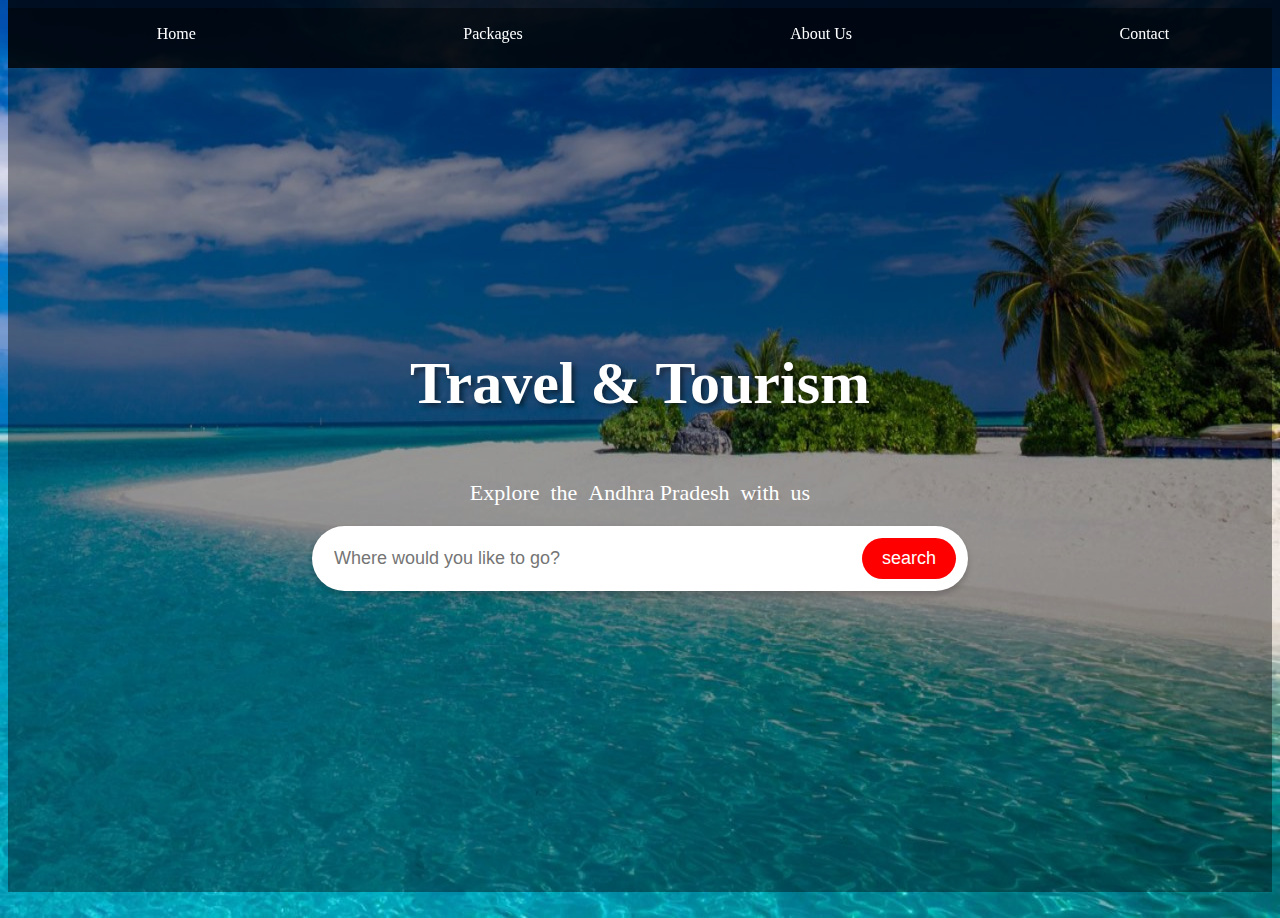
<file: Project.html>
<html>
<head>
  <style>
    .body{
          background-image: url('beach.jpg');
          background-size: 100% 100%;
          }
    .container {
            display: flex;
            flex-direction: column;
            align-items: center;
            justify-content: center;
            height: 100%;
            background: rgba(0, 0, 0, 0.4);
            }
       p {
            font-size: 22px;
            margin-bottom: 20px;
            font-color:"white";
         }
   h1 {
            font-size: 60px;
            font-weight: 600;
            text-shadow: 3px 3px 5px rgba(0, 0, 0, 0.5);
       }
 .search-box {
            background: white;
            padding: 12px;
            border-radius: 50px;
            width: 50%;
            display: flex;
            align-items: center;
            box-shadow: 0px 4px 6px rgba(0, 0, 0, 0.2);
        }

        .search-box input {
            border: none;
            outline: none;
            font-size: 18px;
            width: 100%;
            padding: 10px;
            border-radius: 50px;
        }

        .search-box button {
            background: red;
            color: white;
            border: none;
            padding: 10px 20px;
            border-radius: 50px;
            cursor: pointer;
            font-size: 18px;
            margin-left: 10px;
            transition: 0.3s;
        }

        .search-box button:hover {
            background: red;
        }   
        .navbar {
            display: flex;
            justify-content: space-around;
            background: rgba(0, 0, 0, 0.8);
            padding: 15px;
            position: fixed;
            width: 100%;
            top: 0;
            z-index: 1000;
        }

        .navbar a {
            color: white;
            text-decoration: none;
            padding: 10px 20px;
            transition: 0.3s;
        }

        .navbar a:hover {
            background: red;
            border-radius: 5px;
        }
         .dropdown {
            position: relative;
            display: inline-block;
        }

        .dropdown-content {
            display: none;
            position: absolute;
            background: white;
            box-shadow: 0px 4px 6px rgba(0, 0, 0, 0.2);
            z-index: 13;
            width: 500px;
        }

        .dropdown-content a {
            display: block;
            padding: 10px;
            color: black;
            text-decoration: none;
            transition: 0.3s;
        }

        .dropdown-content a:hover {
            background: #f1f1f1;
        }

        .dropdown:hover .dropdown-content {
            display: block;
        }
         .toggle-btn {
            background: white;
            color: black;
            padding: 10px;
            border: none;
            cursor: pointer;
            margin-top: 20px;
            border-radius: 5px;
        }
         .package-btn {
            background: red;
            color: white;
            padding: 10px 20px;
            margin-top: 20px;
            border: none;
            cursor: pointer;
            font-size: 18px;
            border-radius: 5px;
            transition: 0.3s;
        }

        .package-btn:hover {
            background: darkred;
        }


     
   
  </style>
</head>
<script type="text/javascript">
  function vizag(){
                    var A =document.getElementById('text').value.toLowerCase();
                    if(A=="vizag")
                     {
                       window.location.href = "vizag.html";
                     }
                     else if(A=='srikakulam')
                     {
                       window.location.href="srikakulam.html";
                     }
                     else if(A=="kadapa")
                     {
                       window.location.href="kadapa.html";
                     }
                     else if(A=="kurnool")
                     {
                      window.location.href="krunool.html";
                     }
                     else if(A=="eastgodavari")
                     {
                       window.location.href="eastgodavari.html";
                     }
                     else if(A=="vizayanagaram")
                     {
                       window.location.href="vizayanagaram.html";
                     }
                     else if(A=="westgodavari")
                     {
                      window.location.href="westgodavari.html";
                     }
                      else if(A=="anantapur")
                     {
                      window.location.href="anantapur.html";
                     }
                     

                     
                  }
</script>
                     
<body class="body">
    <div class="navbar">
        <a href="project.html">Home</a>
        <a href="packages.html">Packages</a>
        <a href="#about">About Us</a>
        <a href="#contact">Contact</a>
    </div>


    <div class="container">
    <h1 style="color:white;">Travel&nbsp&&nbspTourism</h1>
    <p style="color:white;">Explore&nbsp the &nbspAndhra Pradesh&nbsp with&nbsp us</p>
  <div class="search-box">
    <input type="text" placeholder="Where would you like to go?" id="text">
    <button onclick="vizag()">search</button>
 </div>
 </div>

</br>
  
   
</body>
</html>
</file>
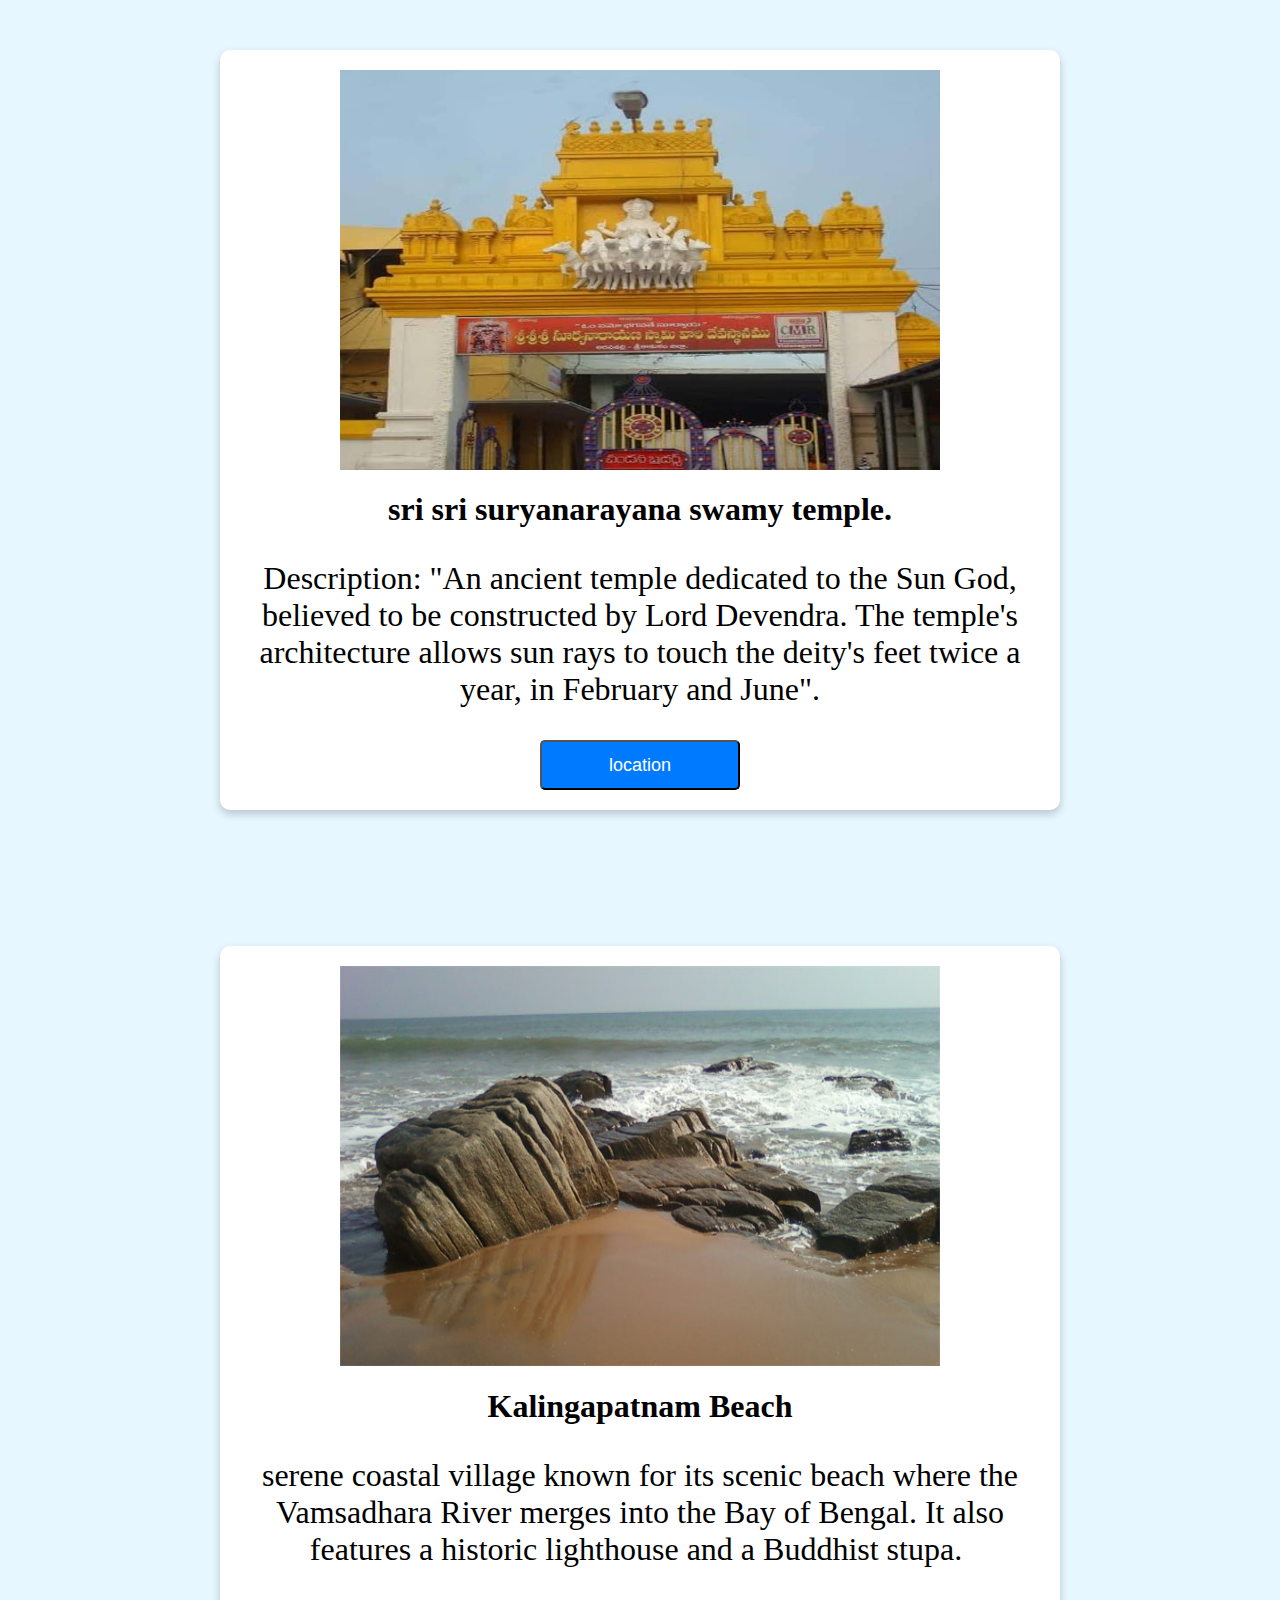
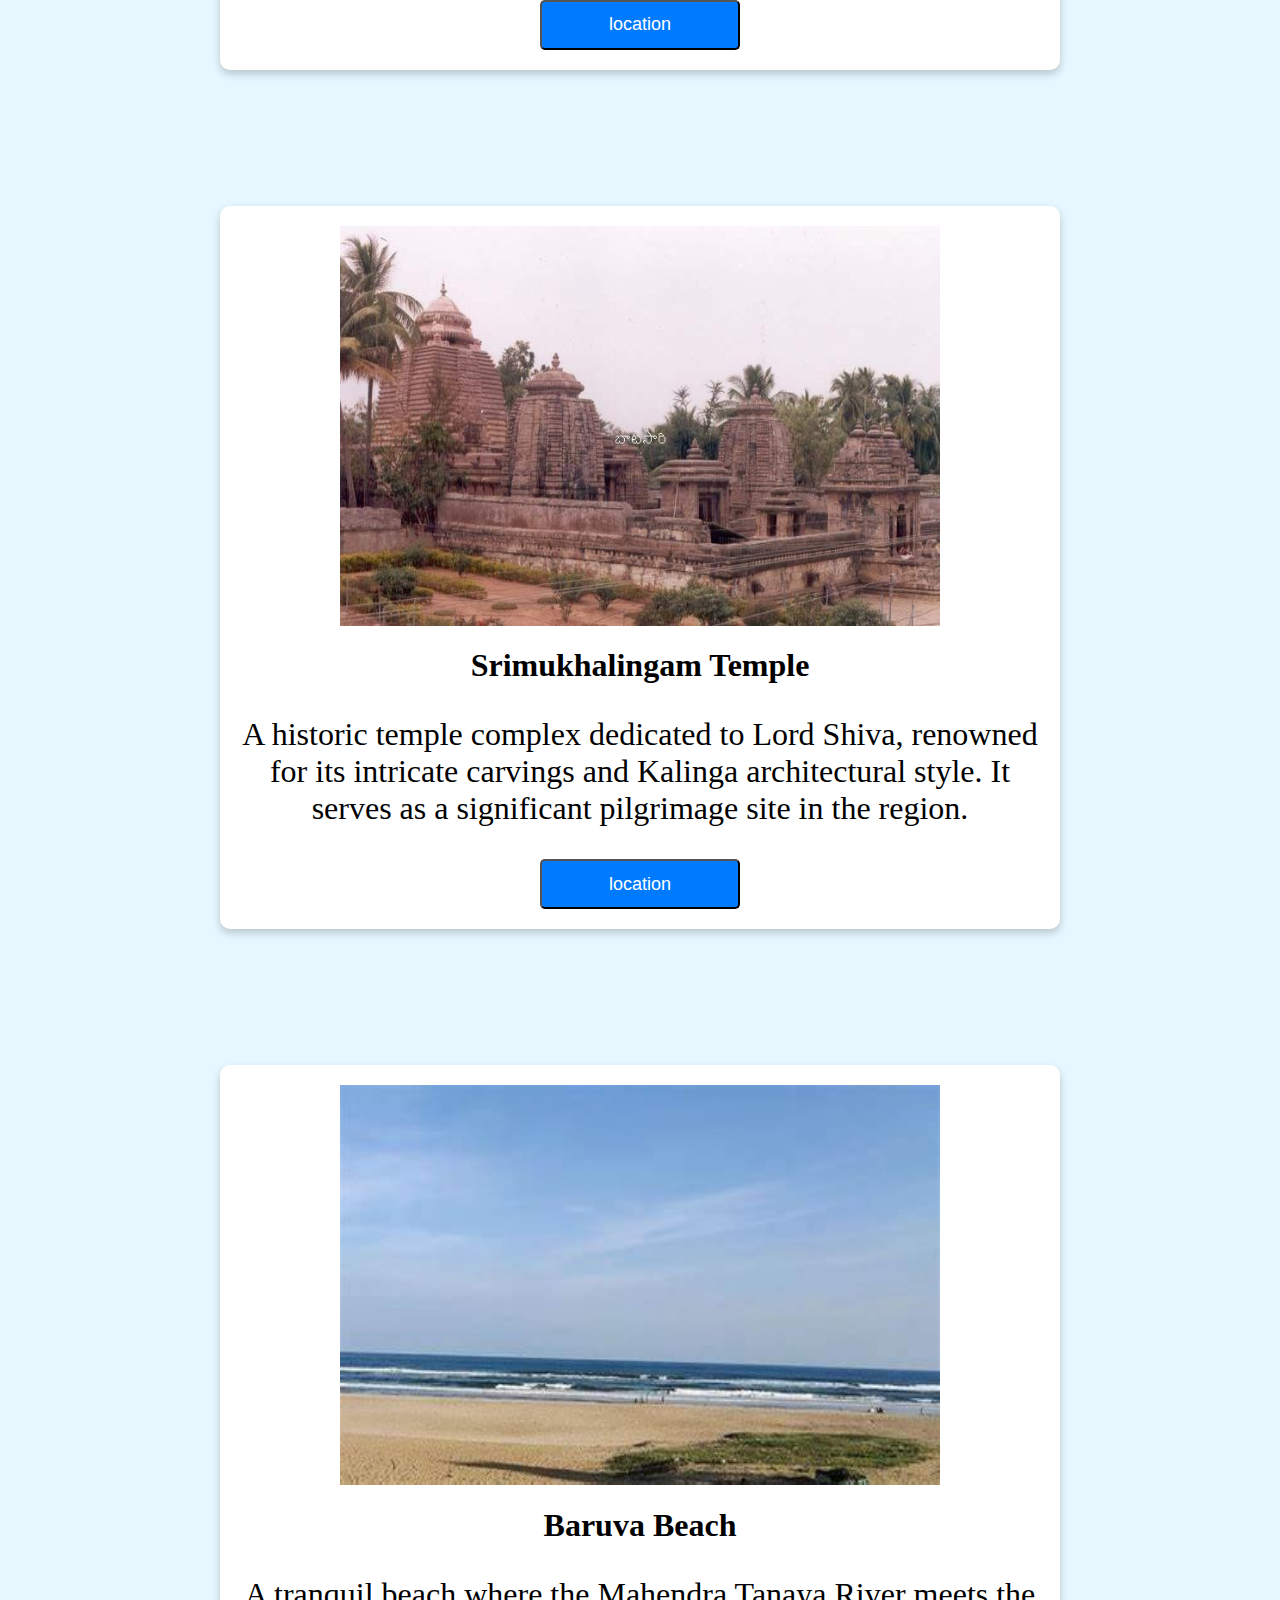
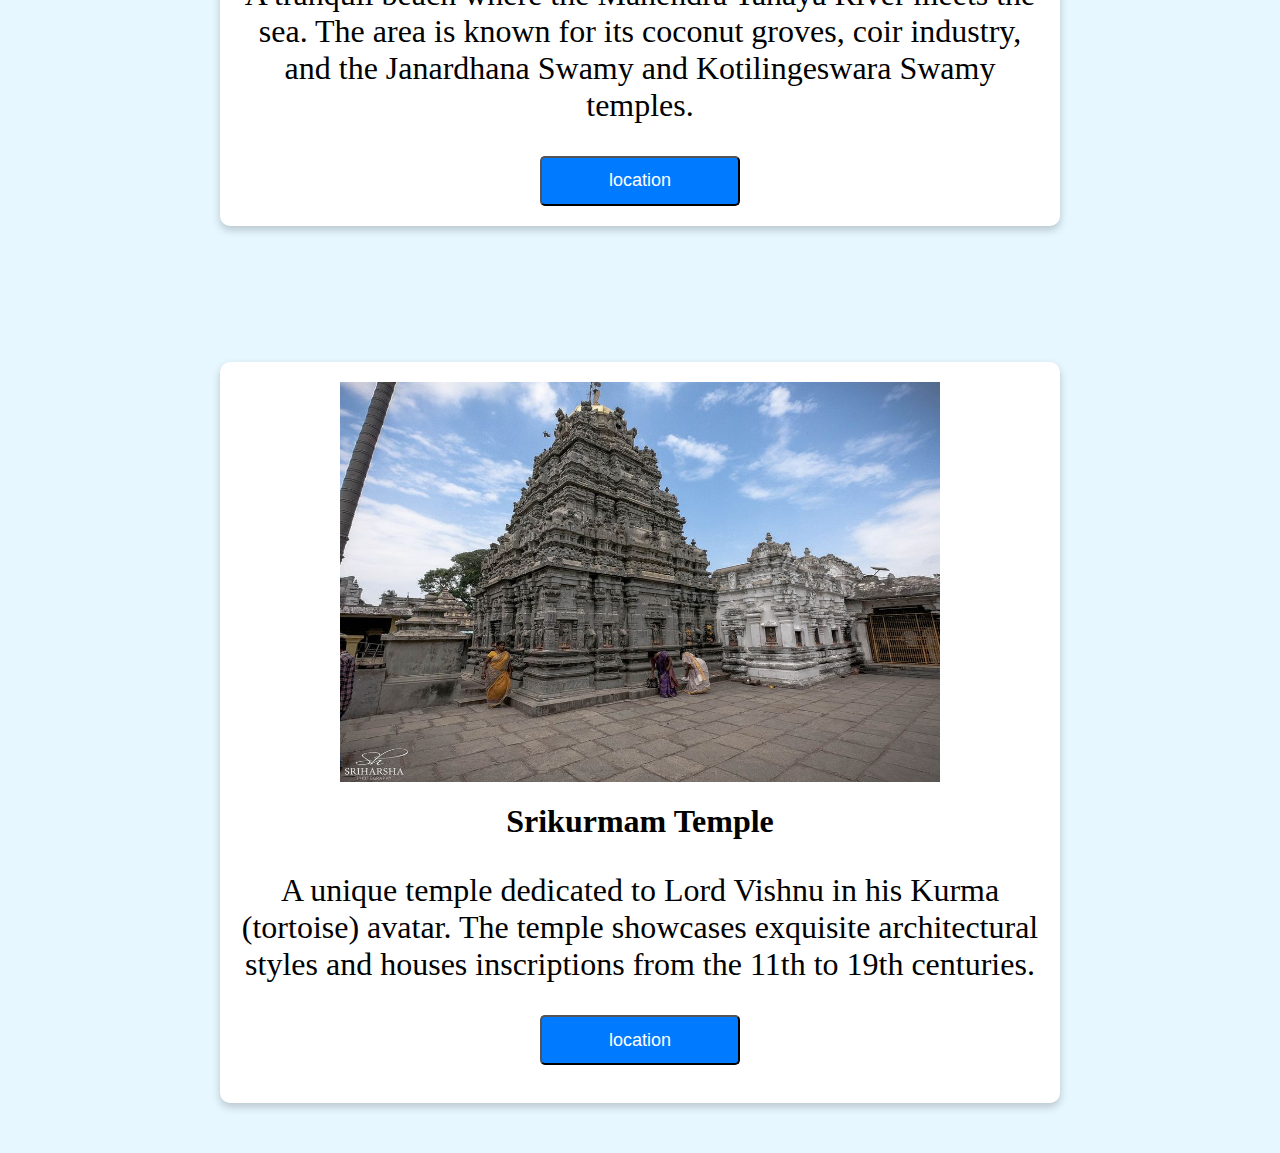
<file: srikakulam.html>
<html>
<head>
  <link rel="stylesheet" href="projectkstyle.css">
 </head>
 <style>
   body {
            margin: 0;
            padding: 0;
            background-color: #e6f7ff; 
            text-align: center;
        }
  </style>
<body>
<div>
<img src="suryanarayantemple.jpg">

<h1>
sri sri suryanarayana swamy temple.
</h1>

<p>Description: "An ancient temple dedicated to the Sun God, believed to be constructed by Lord Devendra. The temple's architecture allows sun rays to touch the deity's feet twice a year, in February and June".</p>
 <a href="https://www.bing.com/maps?osid=82f98e53-ad9d-45fd-8e6e-26b45c214dd6&cp=18.288242~83.907802&lvl=16&pi=0&imgid=9da28af4-8df3-4bbc-b702-6f50c935b3f1&v=2&sV=2&form=S00027">
  <button>location</button>
 </a>
</div>
 </br>
 </br>


<div>
<img src="kalinga.jpg" >
<h1>Kalingapatnam Beach</h1>

<p>serene coastal village known for its scenic beach where the Vamsadhara River merges into the Bay of Bengal. It also features a historic lighthouse and a Buddhist stupa. </p>
 <a href="https://www.bing.com/maps?osid=c1eb9ae3-931c-47eb-baf7-7f18d9ef6131&cp=18.3387~84.11577&lvl=16&pi=0&v=2&sV=2&form=S00027">
  <button>location</button>
 </a>
</div>
 </br>
 </br>

<div>
<img src="sri.jpg">
<h1>Srimukhalingam Temple</h1>


<p>A historic temple complex dedicated to Lord Shiva, renowned for its intricate carvings and Kalinga architectural style. It serves as a significant pilgrimage site in the region.</p>
 <a href="https://www.bing.com/maps?osid=7bcf3986-8736-4220-81b4-5ba95c443bd1&cp=18.594962~83.958185&lvl=16&pi=0&imgid=b237d473-1085-49da-8eef-c4f3812dfc5e&v=2&sV=2&form=S00027">
  <button>location</button>
 </a>
</div>
 </br>
 </br>


<div>
<img src="baruva.jpg">

<h1>Baruva Beach</h1>
<p>A tranquil beach where the Mahendra Tanaya River meets the sea. The area is known for its coconut groves, coir industry, and the Janardhana Swamy and Kotilingeswara Swamy temples.</p>
<a href="https://www.bing.com/maps?osid=cc3a3a11-f32d-4cfd-9f5f-dd8ff68fa275&cp=18.878696~84.587345&lvl=16&pi=0&imgid=3f1d75d1-b1c4-4aaf-aee1-e507d79eb43a&v=2&sV=2&form=S00027">
  <button>location</button>
 </a>
</div>
 </br>
 </br>


<div>
<img src="srikurmam.jpg">
<h1>Srikurmam Temple</h1>
<p>A unique temple dedicated to Lord Vishnu in his Kurma (tortoise) avatar. The temple showcases exquisite architectural styles and houses inscriptions from the 11th to 19th centuries.</p>
<a href="https://www.bing.com/maps?osid=2fc767c3-6f97-46b5-91da-ac6153e5266e&cp=18.289279~83.568795&lvl=10.81&pi=0&imgid=f814d935-b80b-45b9-99d4-4e6f586809bd&v=2&sV=2&form=S00027">
  <button>location</button>
 </a>
 </br>
 </br>

</div>

</body>
</html>
</file>
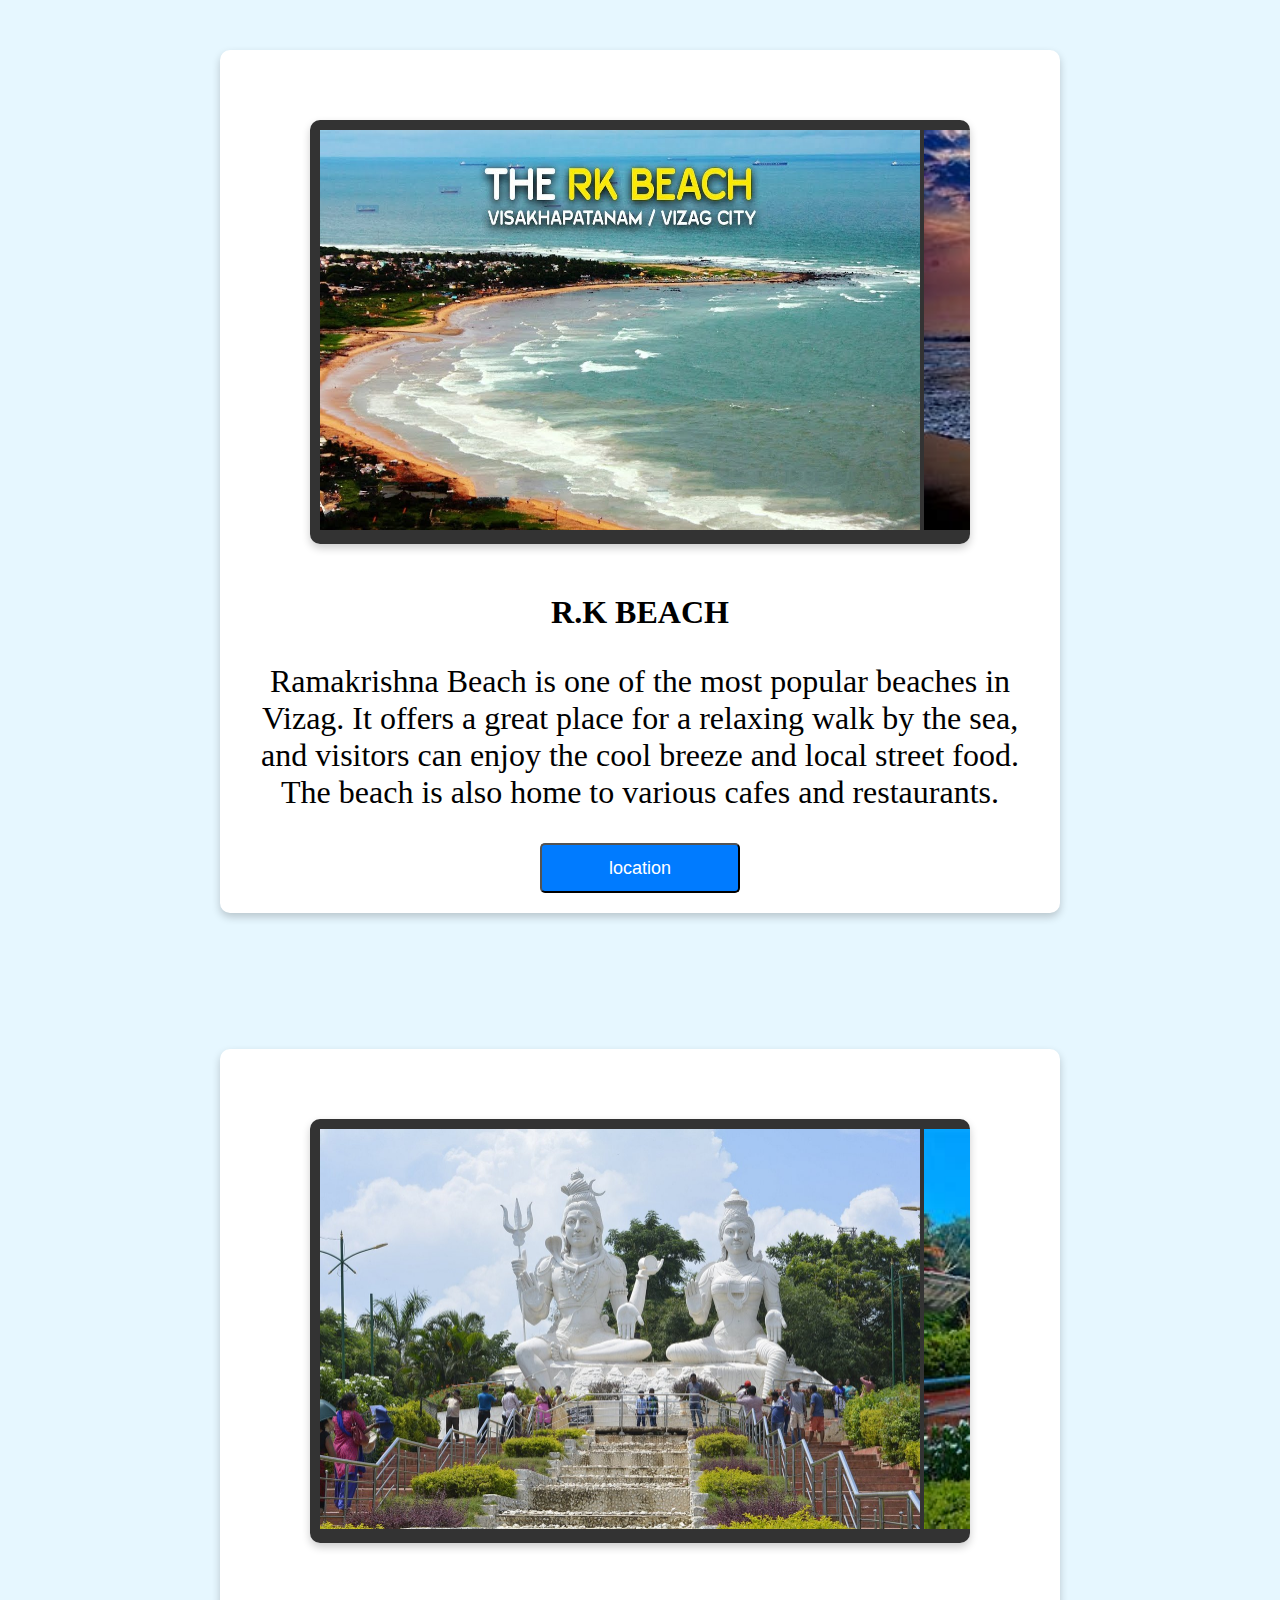
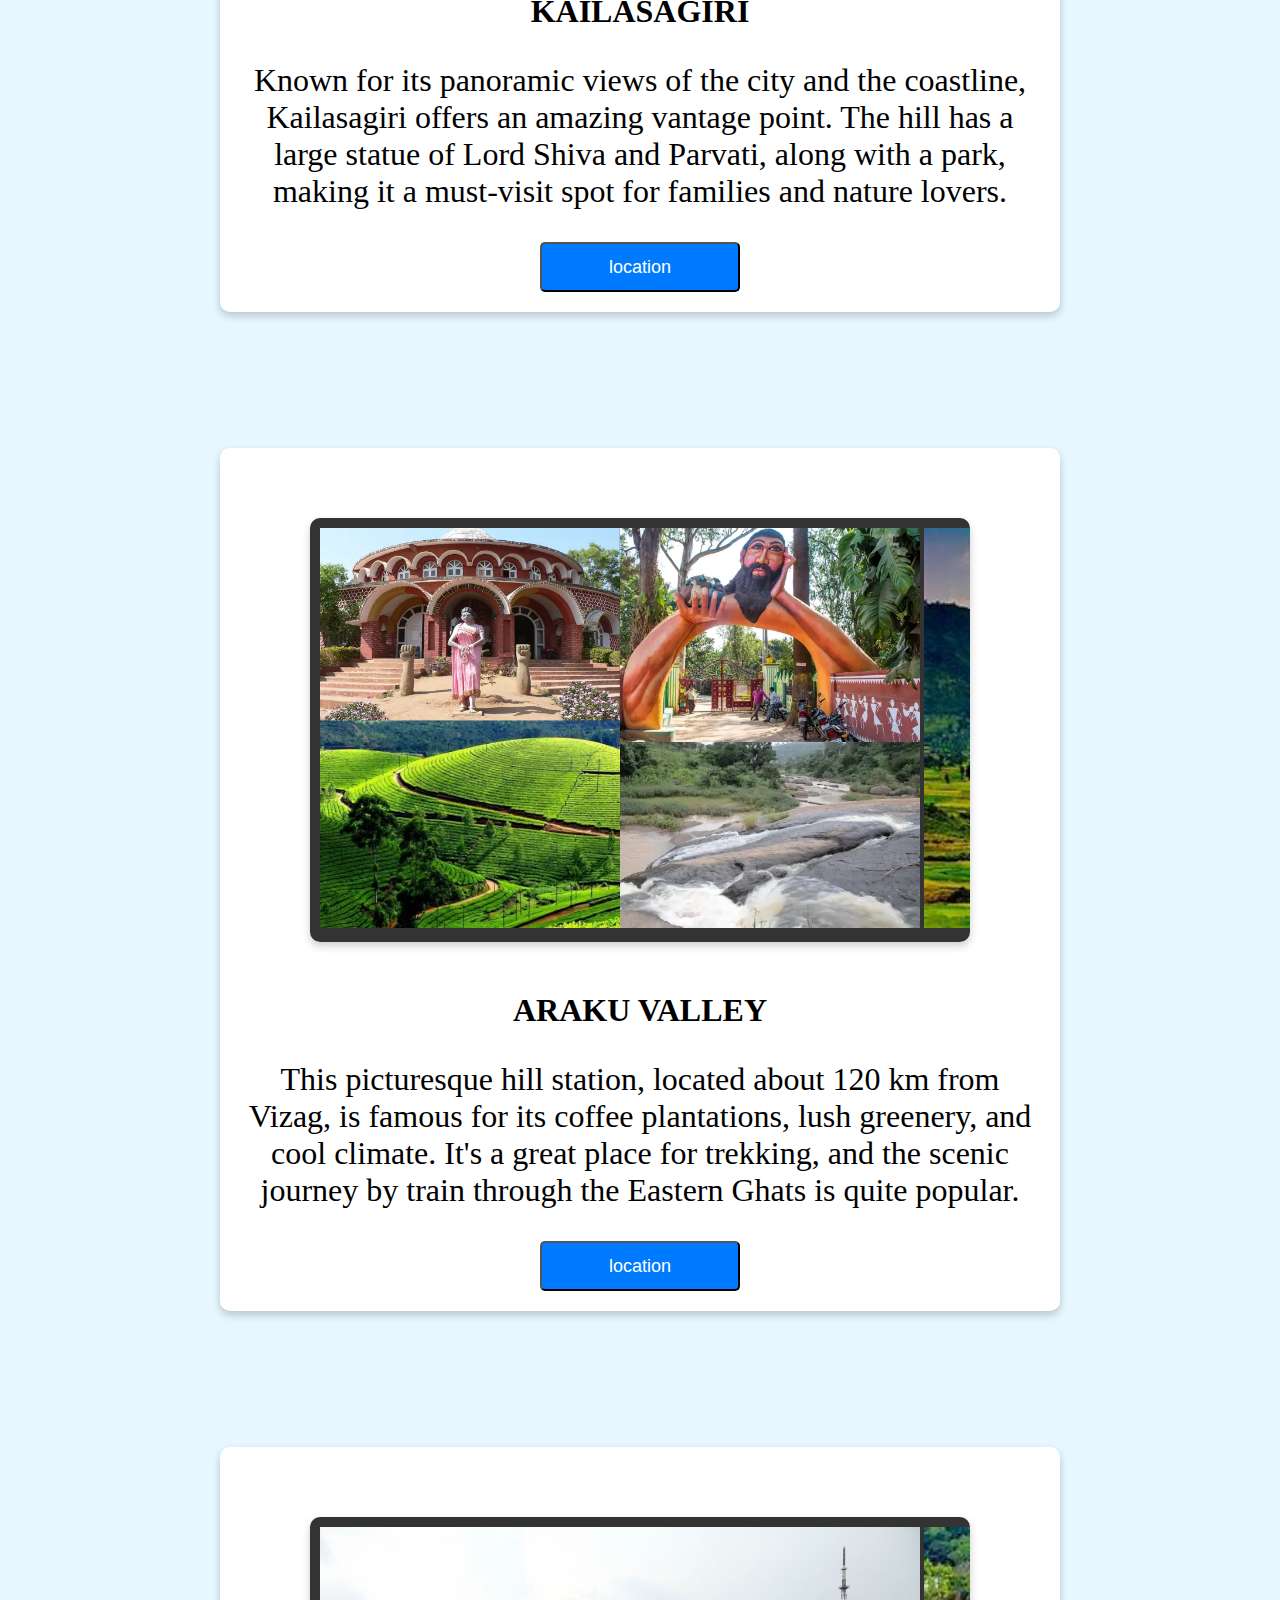
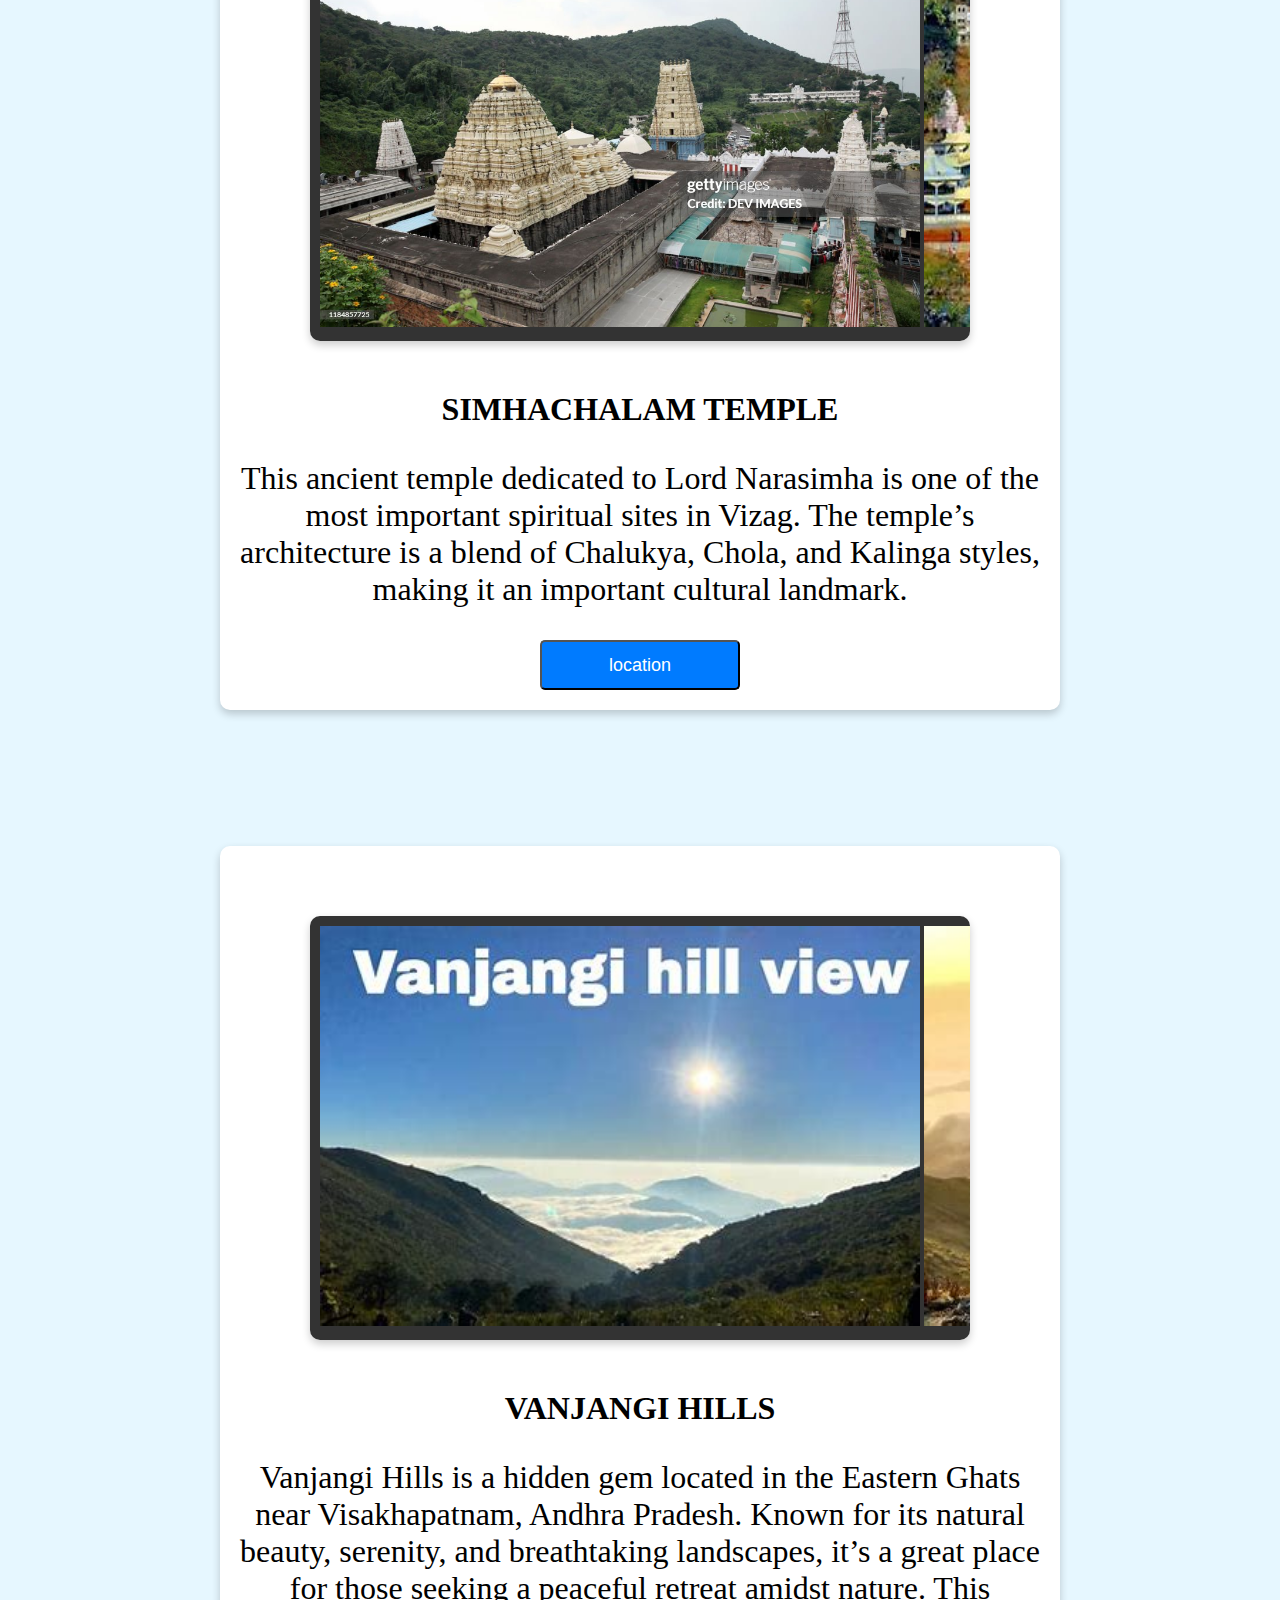
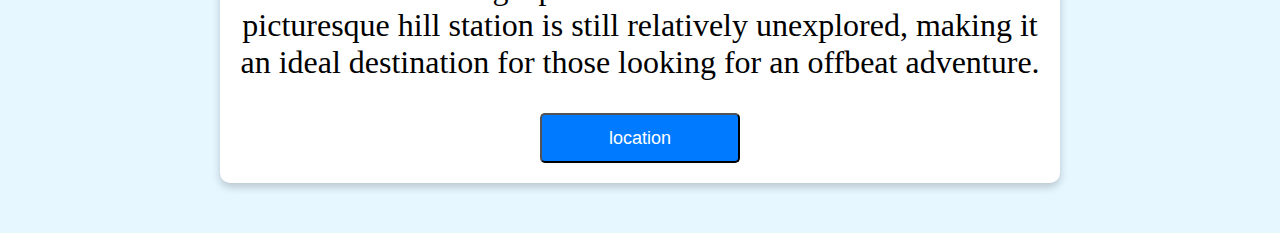
<file: vizag.html>
<html>
<head>
   <link rel="stylesheet" href="projectkstyle.css">

 </head>
<style>
   body {
            font-family: 'Times New Roman', serif;
            margin: 0;
            padding: 0;
            background-color: #e6f7ff; 
            text-align: center;
        }
 .scroll{
  background-color: #333;
  overflow: auto;
  white-space: nowrap;
  padding: 10px;
}
  </style>


<body>
<div>
 <div class="scroll">
   <img src="RK.jpg" width="600" height="400" >
   <img src="RK3.jpg" width="600" height="400" >
   <img src="RK2.jpg" width="600" height="400" >


 </div>
  
  <h1 style="font-family:algerian;">R.K BEACH</h1>
    <p style="font-size:200%;">Ramakrishna Beach is one of the most popular beaches in Vizag. It offers a great place for a relaxing walk by the sea, and visitors can enjoy the cool breeze and local street food. The beach is also home to various cafes and restaurants.</p>
 <a href="https://www.bing.com/maps?osid=16f97541-6fba-42aa-864f-5d7f9f440571&cp=17.716816~83.31659&lvl=14.826881&pi=0&imgid=799f0453-f7ea-48ce-b5ff-483c2246bf78&v=2&sV=2&form=S00027" style="font-size:200%;">
  <button style="width: 200px; height: 50px; font-size: 18px;">location</button>
 </a>
</div>
 </br>
 </br>

<div>
 <div class="scroll">
   <img src="kailashgiri.jpg" width="600" height="400">
   <img src="kailashgiri1.jpg" width="600" height="400">
   <img src="kailashgiri2.jpg" width="600" height="400">
 </div>


  <h1 style="font-family:algerian;">KAILASAGIRI</h1>
 <p style="font-size:200%;">Known for its panoramic views of the city and the coastline, Kailasagiri offers an amazing vantage point. The hill has a large statue of Lord Shiva and Parvati, along with a park, making it a must-visit spot for families and nature lovers.</p>
<a href="https://www.bing.com/maps?osid=d1a99fbd-71b5-4394-bc05-47bca9f1a806&cp=17.749615~83.335548&lvl=15.983241&pi=0&imgid=49ab25e1-6670-47bd-a7ce-8487f4069cb9&v=2&sV=2&form=S00027">
  <button style="width: 200px; height: 50px; font-size: 18px;">location</button>
</a>
</div>
</br>
</br>
<div>
 <div class="scroll">
 
  <img src="araku.webp" width="600" height="400">
  <img src="araku1.jpg" width="600" height="400">
  <img src="araku2.jpg" width="600" height="400">
 </div>

 <h1 style="font-family:algerian;">ARAKU VALLEY</h1>
 <p style="font-size:200%;">This picturesque hill station, located about 120 km from Vizag, is famous for its coffee plantations, lush greenery, and cool climate. It's a great place for trekking, and the scenic journey by train through the Eastern Ghats is quite popular.</p>
<a href="https://www.bing.com/maps?osid=1a8fcbd1-d5ca-4c4b-a282-a64f4d1b01bc&cp=18.312555~82.863611&lvl=11.843799&pi=0&v=2&sV=2&form=S00027">
  <button style="width: 200px; height: 50px; font-size: 18px;">location</button>
</a>
</div>
</br>
</br>
<div>
 <div class="scroll">
  <img src="simhachalam.jpg" width="600" height="400">
  <img src="simhachalam1.jpg" width="600" height="400">
  <img src="simhachalam2.jpg" width="600" height="400">
</div>

 <h1 style="font-family:algerian;">SIMHACHALAM TEMPLE</h1>
<p style="font-size:200%;">This ancient temple dedicated to Lord Narasimha is one of the most important spiritual sites in Vizag. The temple’s architecture is a blend of Chalukya, Chola, and Kalinga styles, making it an important cultural landmark.</p>
<a href="https://www.bing.com/maps?osid=588359e3-0ee7-4ffe-94c7-9d105cd4b232&cp=17.766486~83.245232&lvl=16&pi=0&imgid=22d696d6-dd78-444b-92b7-722029f056d2&v=2&sV=2&form=S00027">
  <button style="width: 200px; height: 50px; font-size: 18px;">location</button>
</a>
</div>
</br>
</br>
<div>
  <div class="scroll">

  <img src="vanjangi2.jpg" width="600" height="400">
  <img src="vanjangi1.jpg" width="600" height="400">
   <img src="vanjangi.jpg" width="600" height="400">
 </div>
 <h1 style="font-family:algerian;">VANJANGI HILLS</h1>
<p style="font-size:200%;">Vanjangi Hills is a hidden gem located in the Eastern Ghats near Visakhapatnam, Andhra Pradesh. Known for its natural beauty, serenity, and breathtaking landscapes, it’s a great place for those seeking a peaceful retreat amidst nature. This picturesque hill station is still relatively unexplored, making it an ideal destination for those looking for an offbeat adventure.</p>
<a href="https://www.bing.com/maps?osid=fbb27d51-c0cb-45e8-a535-64ac44e57327&cp=18.036925~82.641049&lvl=15.81&pi=0&v=2&sV=2&form=S00027">
  <button style="width: 200px; height: 50px; font-size: 18px;">location</button>
</a>





 


 
 
</div> 

</body>
</html>
</file>
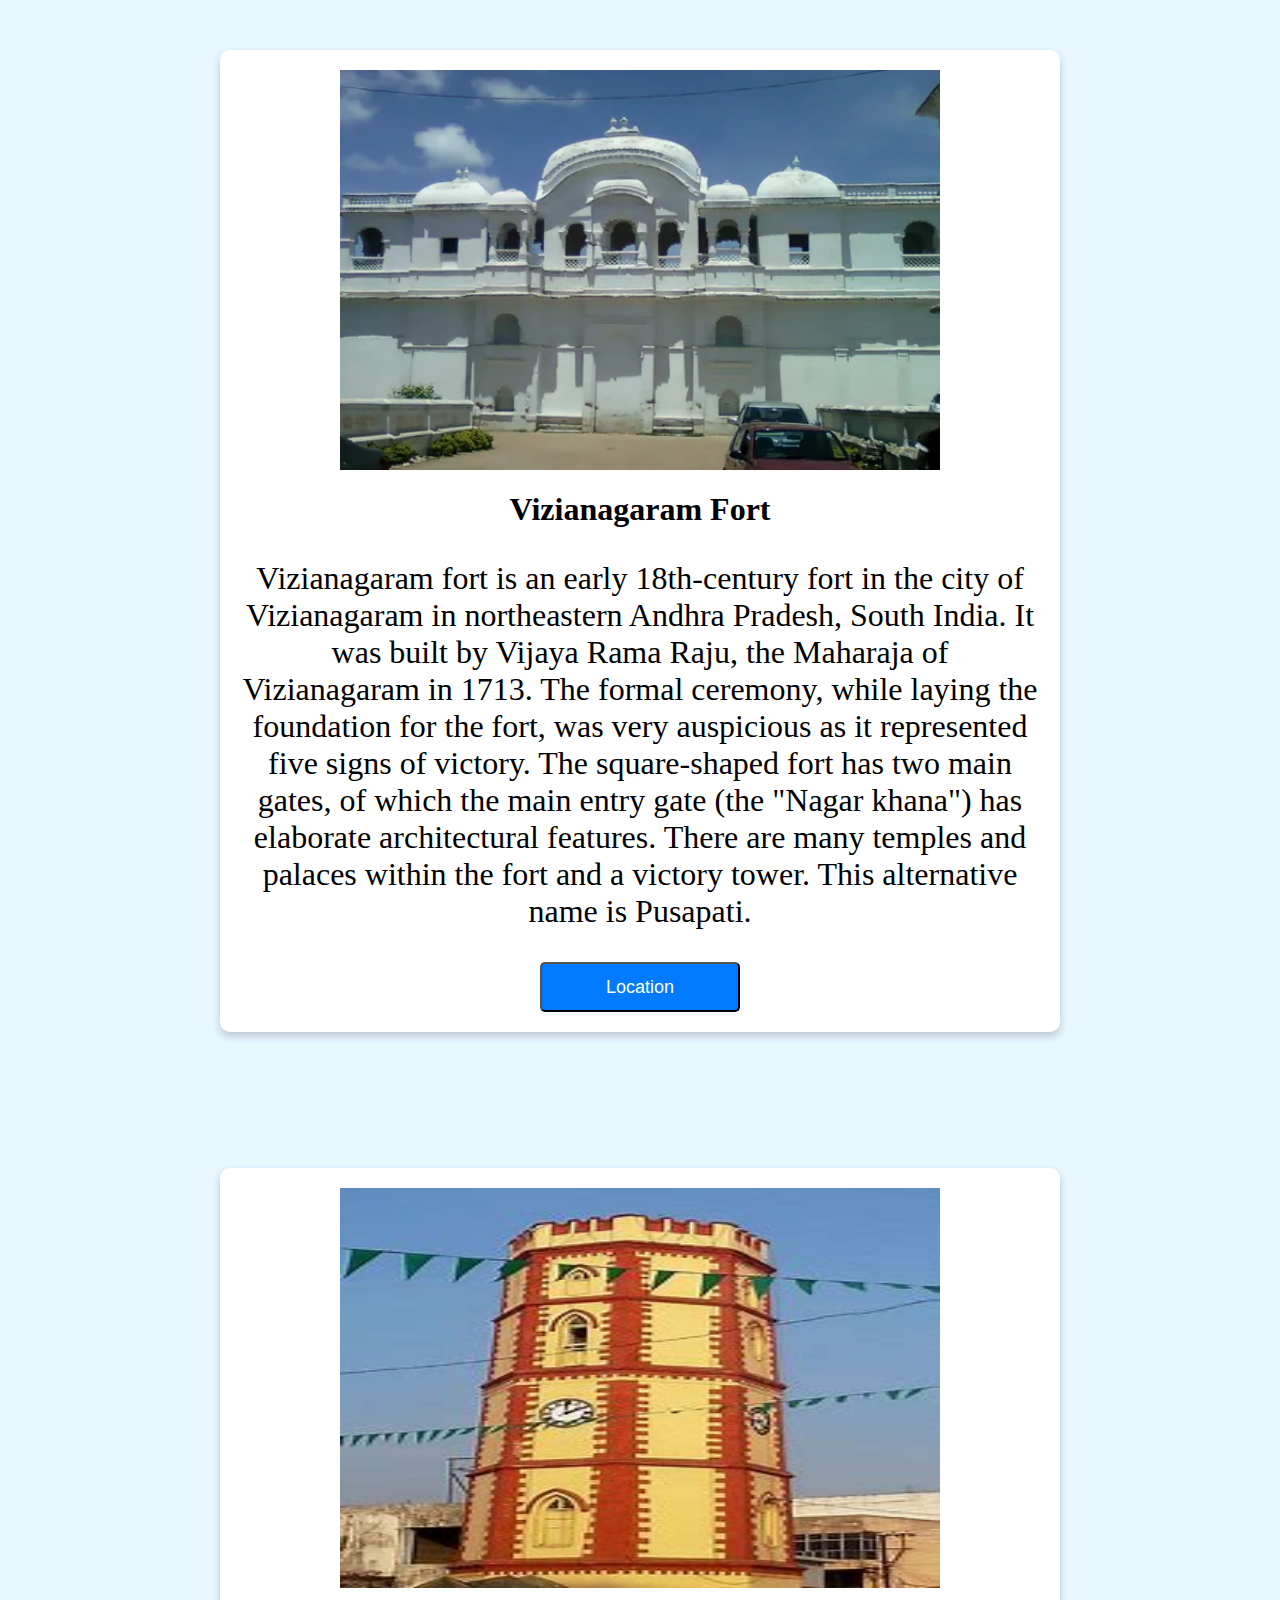
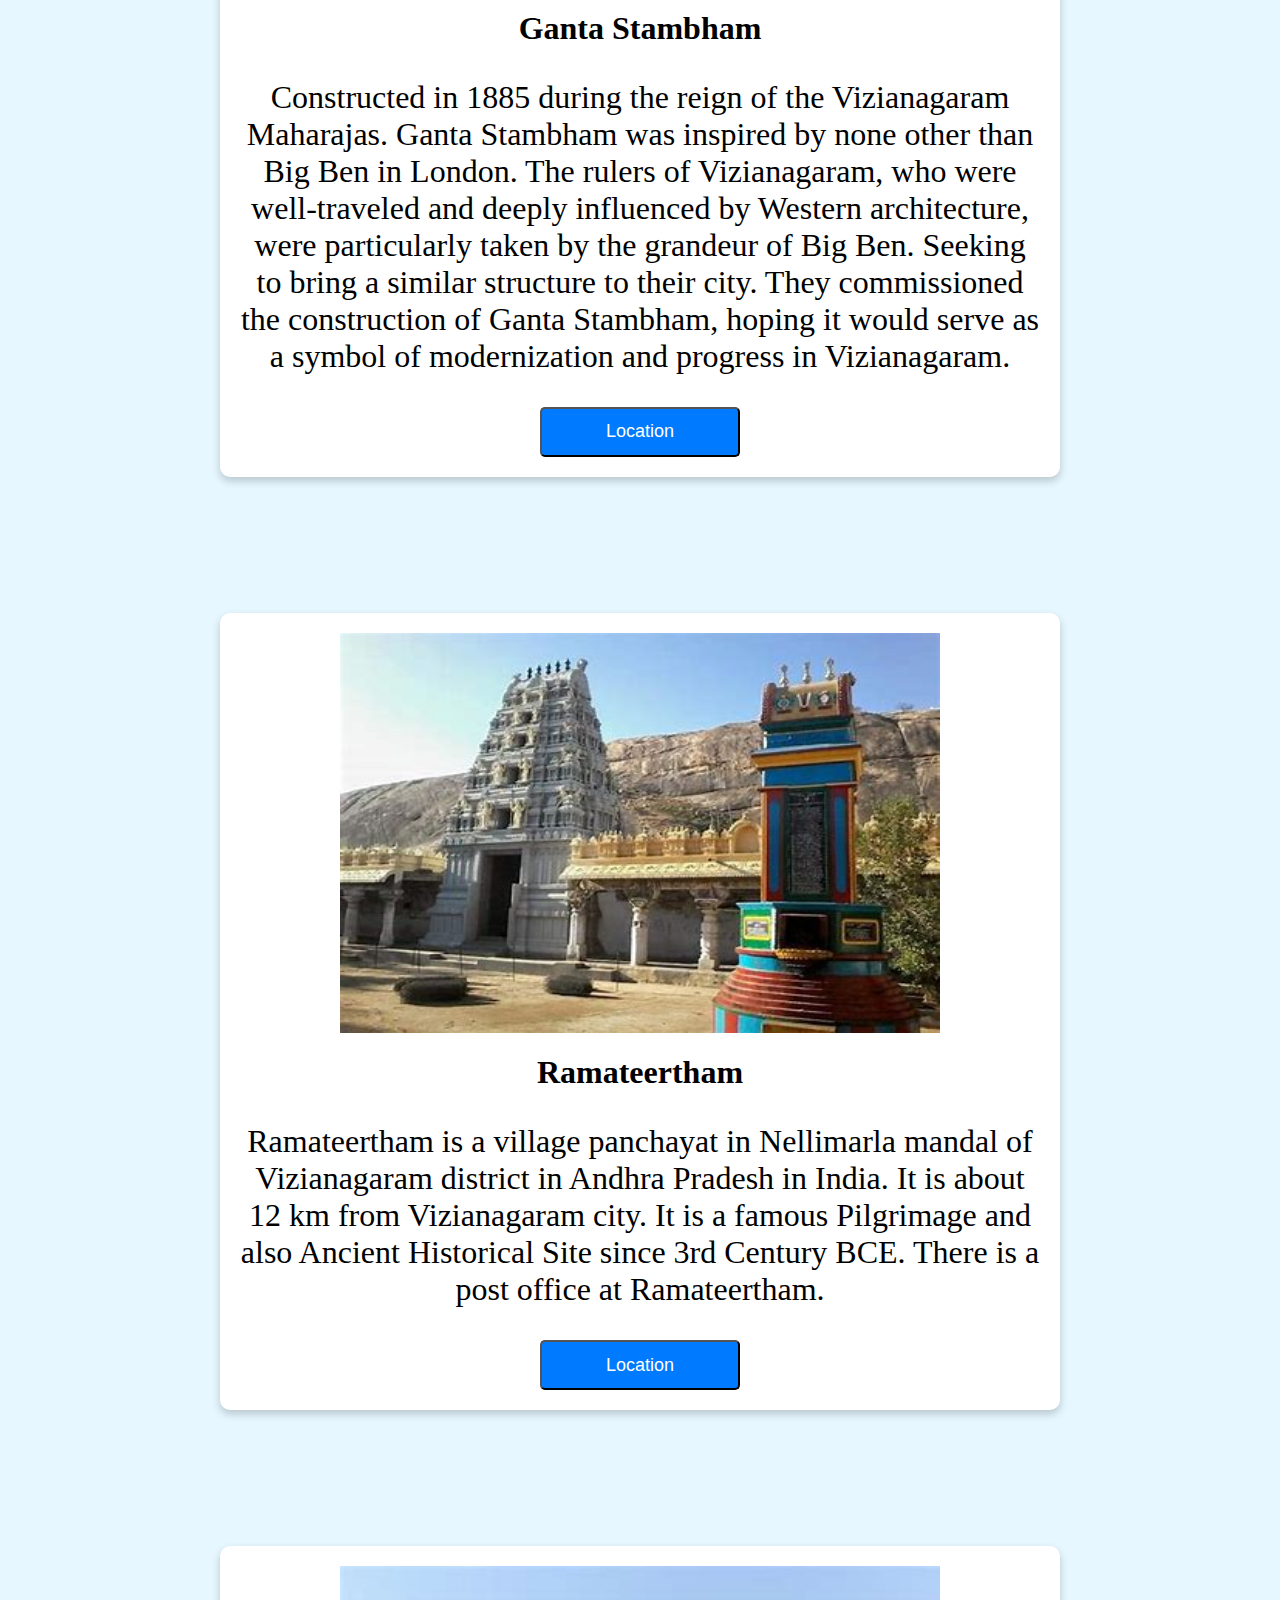
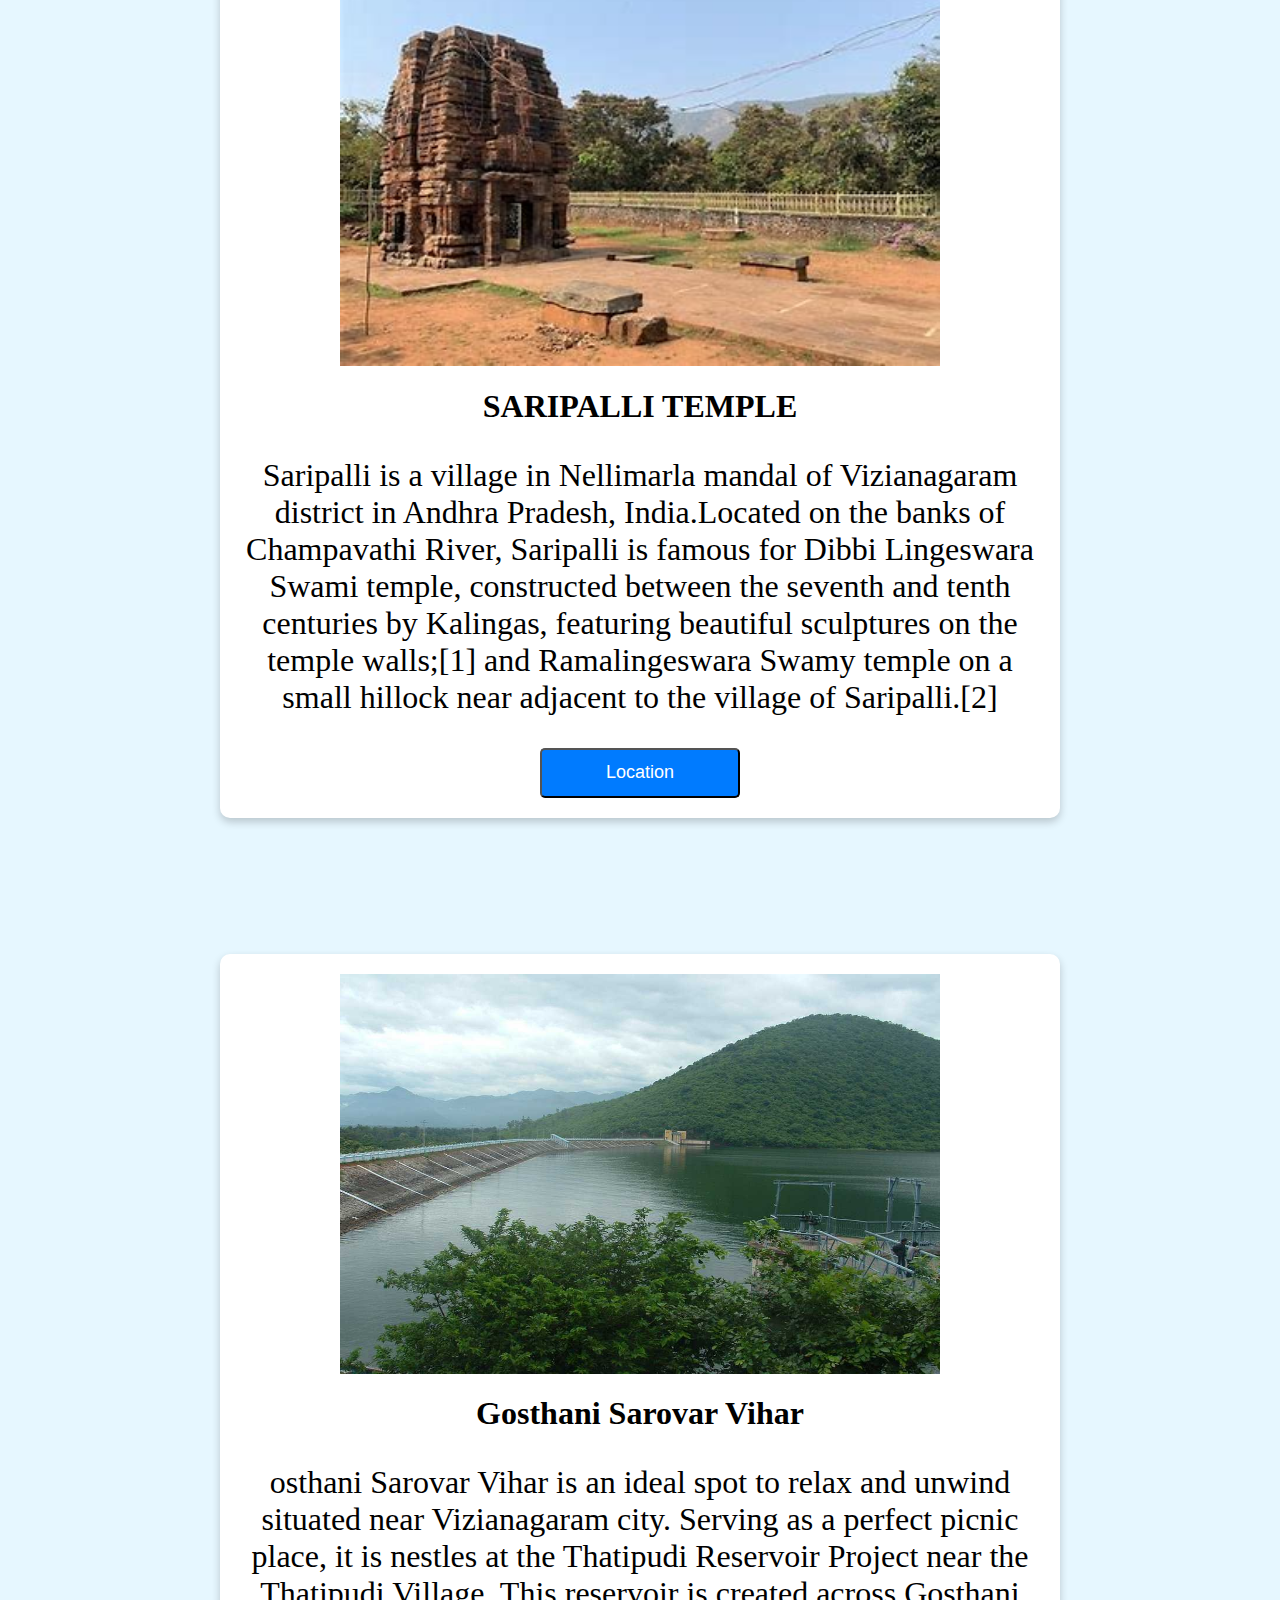
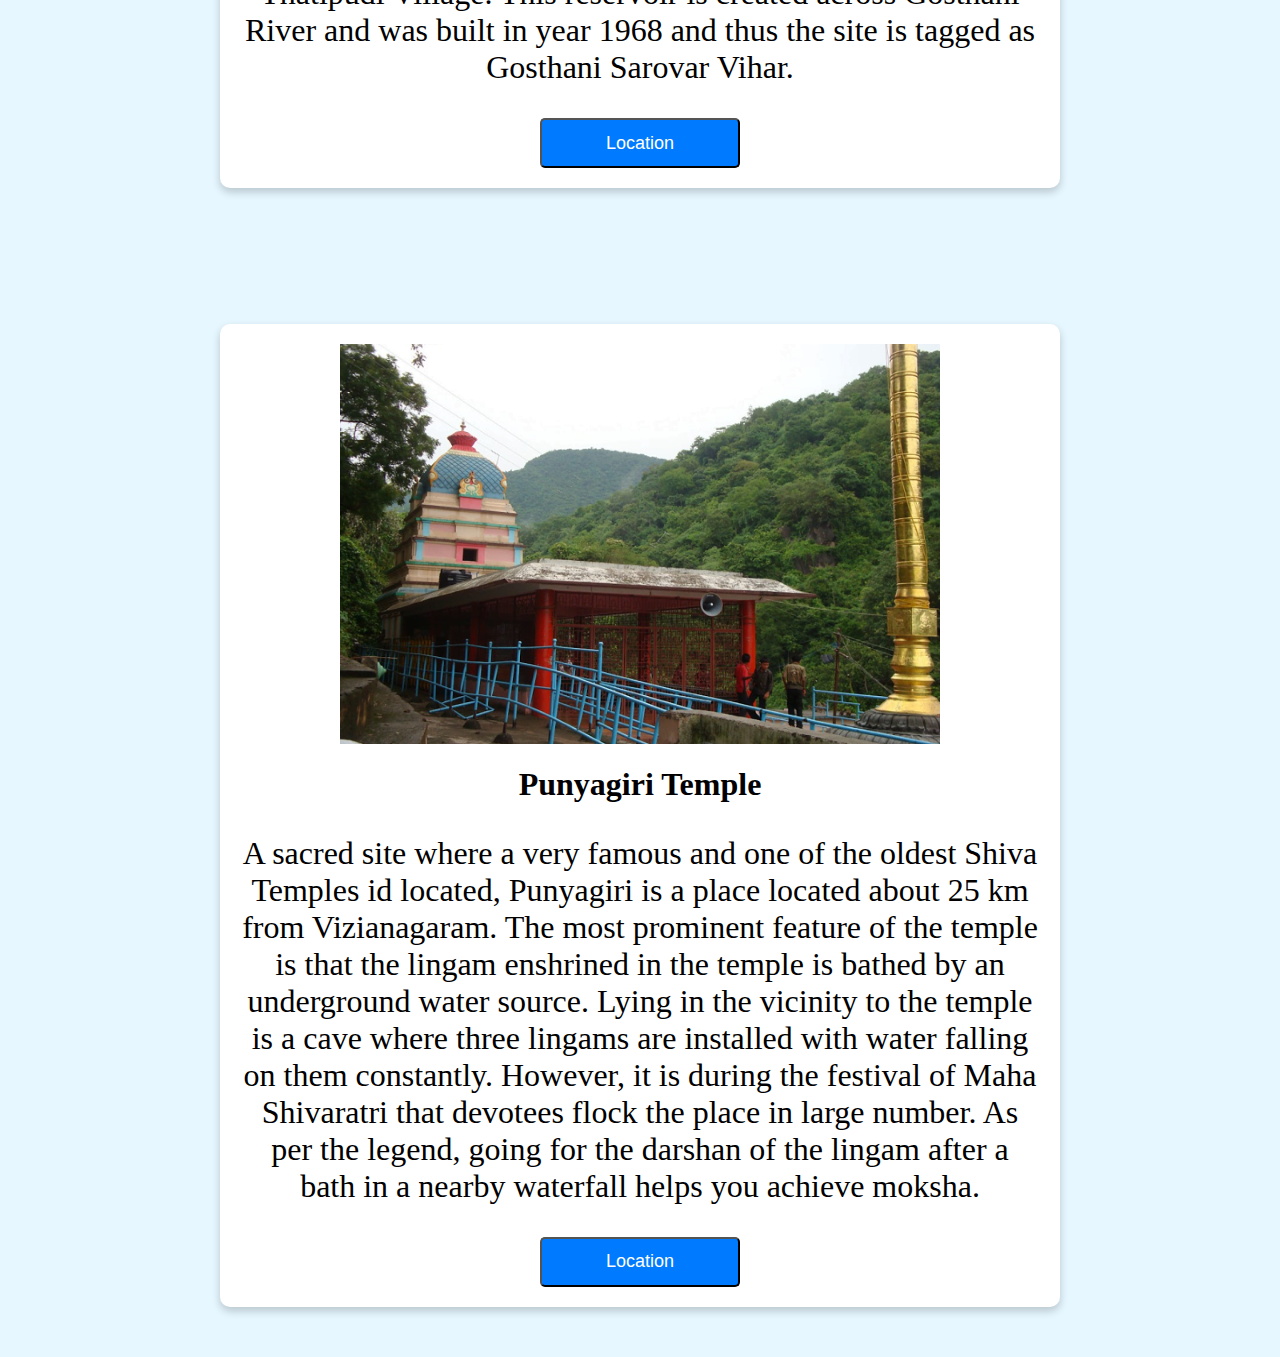
<file: vizayanagaram.html>
<html>
 <head>
   <link rel="stylesheet" href="projectkstyle.css">
</head>
<style>
   body {
        
            margin: 0;
            padding: 0;
            background-color: #e6f7ff; 
            text-align: center;
        }
  </style>

<body>
<div>
   <img src="vizayanagaramfort.webp">
   <h1>Vizianagaram Fort</h1>
   <p>Vizianagaram fort is an early 18th-century fort in the city of Vizianagaram in northeastern Andhra Pradesh, South India. It was built by Vijaya Rama Raju, the Maharaja of Vizianagaram in 1713. The formal ceremony, while laying the foundation for the fort, was very auspicious as it represented five signs of victory. The square-shaped fort has two main gates, of which the main entry gate (the "Nagar khana") has elaborate architectural features. There are many temples and palaces within the fort and a victory tower. This alternative name is Pusapati.</p>

<a href="https://www.bing.com/maps?&ty=30&q=vizayanagaram%20fort%20maps%20location&satid=id.sid%3A669e0983-af56-9ddb-12ff-3c7a68cc50e6&vdpid=7469090067068223491&mb=18.116762~83.402216~18.104913~83.418868&cardbg=%23F98745&dt=1743093000000&tt=Vizianagaram%20Fort%2C%20Andhra%20Pradesh&tsts0=%2526ty%253D30%2526q%253Dvizayanagaram%252520fort%252520maps%252520location%2526satid%253Did.sid%25253A669e0983-af56-9ddb-12ff-3c7a68cc50e6%2526vdpid%253D7469090067068223491%2526mb%253D18.116762~83.402216~18.104913~83.418868%2526cardbg%253D%252523F98745%2526dt%253D1743093000000&tstt0=Vizianagaram%20Fort%2C%20Andhra%20Pradesh&cp=18.110838~83.405221&lvl=16&pi=0&ftst=0&ftics=False&v=2&sV=2&form=S00027">
   <button>Location</button>
</a>
</div>
</br>
</br>
<div>
<img src="ganta.jpg">
<h1>Ganta Stambham</h1>
<p>Constructed in 1885 during the reign of the Vizianagaram Maharajas. Ganta Stambham was inspired by none other than Big Ben in London. The rulers of Vizianagaram, who were well-traveled and deeply influenced by Western architecture, were particularly taken by the grandeur of Big Ben. Seeking to bring a similar structure to their city. They commissioned the construction of Ganta Stambham, hoping it would serve as a symbol of modernization and progress in Vizianagaram.</p>

<a href="https://www.bing.com/maps?&ty=18&q=Ganta%20Stambham%20%28Clock%20Tower%29&ss=ypid.YN4070x519161031&mb=18.12286~83.394256~18.111011~83.410907&description=Vizianagaram%20Village%2C%20Vizianagaram%2C%20Andhra%20Pradesh%C2%B7Landmark%20%26%20historical%20building&cardbg=%23219AB6&dt=1743093000000&tt=Ganta%20Stambham%20Clock%20Tower&tsts0=%2526ty%253D18%2526q%253DGanta%252520Stambham%252520%252528Clock%252520Tower%252529%2526ss%253Dypid.YN4070x519161031%2526mb%253D18.12286~83.394256~18.111011~83.410907%2526description%253DVizianagaram%252520Village%25252C%252520Vizianagaram%25252C%252520Andhra%252520Pradesh%2525C2%2525B7Landmark%252520%252526%252520historical%252520building%2526cardbg%253D%252523219AB6%2526dt%253D1743093000000&tstt0=Ganta%20Stambham%20Clock%20Tower&cp=18.116936~83.39726&lvl=16&pi=0&ftst=0&ftics=False&v=2&sV=2&form=S00027">
 <button>Location</button>
</a>
</div>
</br>
</br>
<div>
<img src="ramateertham.jpg">
<h1>Ramateertham</h1>
<p>Ramateertham is a village panchayat in Nellimarla mandal of Vizianagaram district in Andhra Pradesh in India. It is about 12 km from Vizianagaram city. It is a famous Pilgrimage and also Ancient Historical Site since 3rd Century BCE. There is a post office at Ramateertham.</p>
<a href="https://www.bing.com/maps?&ty=30&q=Ramateertham&satid=id.sid%3A9d183b0a-8bc8-955b-661d-38dfcec084c2&vdpid=7469089949074063361&mb=18.180759~83.482614~18.156631~83.516531&cardbg=%23F98745&dt=1743093000000&tt=Ramathirtham%2C%20Nellimerla%2C%20Vizianagaram%20District%2C%20Andhra%20Pradesh&tsts0=%2526ty%253D30%2526q%253DRamateertham%2526satid%253Did.sid%25253A9d183b0a-8bc8-955b-661d-38dfcec084c2%2526vdpid%253D7469089949074063361%2526mb%253D18.180759~83.482614~18.156631~83.516531%2526cardbg%253D%252523F98745%2526dt%253D1743093000000&tstt0=Ramathirtham%2C%20Nellimerla%2C%20Vizianagaram%20District%2C%20Andhra%20Pradesh&cp=18.168707~83.488715&lvl=14.973614&pi=0&ftst=0&ftics=False&v=2&sV=2&form=S00027">
 <button>Location</button>
</a>
</div>
</br>
</br>
<div>
<img src="saripalli.jpg">
<h1>SARIPALLI TEMPLE</h1>
<p>Saripalli is a village in Nellimarla mandal of Vizianagaram district in Andhra Pradesh, India.Located on the banks of Champavathi River, Saripalli is famous for Dibbi Lingeswara Swami temple, constructed between the seventh and tenth centuries by Kalingas, featuring beautiful sculptures on the temple walls;[1] and Ramalingeswara Swamy temple on a small hillock near adjacent to the village of Saripalli.[2]</p>

<a href="https://www.bing.com/maps?&ty=30&q=Saripalli&satid=id.sid%3Adcb2bc63-1a49-029c-d20f-ad2466e171bb&vdpid=7469090169929334785&mb=18.137094~83.474057~18.125246~83.490708&cardbg=%23F98745&dt=1743093000000&tt=Saripalli%2C%20Vizianagaram%20District%2C%20Andhra%20Pradesh&tsts0=%2526ty%253D30%2526q%253DSaripalli%2526satid%253Did.sid%25253Adcb2bc63-1a49-029c-d20f-ad2466e171bb%2526vdpid%253D7469090169929334785%2526mb%253D18.137094~83.474057~18.125246~83.490708%2526cardbg%253D%252523F98745%2526dt%253D1743093000000&tstt0=Saripalli%2C%20Vizianagaram%20District%2C%20Andhra%20Pradesh&cp=18.13117~83.477061&lvl=16&pi=0&ftst=0&ftics=False&v=2&sV=2&form=S00027">
 <button>Location</button>
</a>
</div>
</br>
</br>
<div>
<img src="gosthani.jpg">
<h1>Gosthani Sarovar Vihar</h1>
<p>osthani Sarovar Vihar is an ideal spot to relax and unwind situated near Vizianagaram city. Serving as a perfect picnic place, it is nestles at the Thatipudi Reservoir Project near the Thatipudi Village.
This reservoir is created across Gosthani River and was built in year 1968 and thus the site is tagged as Gosthani Sarovar Vihar.</p>

<a href="https://www.bing.com/maps?&ty=30&q=er.%20%20Gosthani%20Sarovar%20Vihar&satid=id.sid%3A6c1b7034-1f12-9aff-0850-42fabd2064e9&vdpid=7469095177710206977&mb=18.060183~83.550954~18.011686~83.619074&cardbg=%23F98745&dt=1743096600000&tt=Konada%2C%20Andhra%20Pradesh&tsts0=%2526ty%253D30%2526q%253Der.%252520%252520Gosthani%252520Sarovar%252520Vihar%2526satid%253Did.sid%25253A6c1b7034-1f12-9aff-0850-42fabd2064e9%2526vdpid%253D7469095177710206977%2526mb%253D18.060183~83.550954~18.011686~83.619074%2526cardbg%253D%252523F98745%2526dt%253D1743096600000&tstt0=Konada%2C%20Andhra%20Pradesh&cp=18.035964~83.56325&lvl=13.967539&pi=0&ftst=0&ftics=False&v=2&sV=2&form=S00027">
 <button>Location</button>
</a>
</div>
</br>
</br>
<div>
<img src="PUNYAGIRI.png">
<h1>Punyagiri Temple</h1>
<p>A sacred site where a very famous and one of the oldest Shiva Temples id located, Punyagiri is a place located about 25 km from Vizianagaram. The most prominent feature of the temple is that the lingam enshrined in the temple is bathed by an underground water source.
Lying in the vicinity to the temple is a cave where three lingams are installed with water falling on them constantly. However, it is during the festival of Maha Shivaratri that devotees flock the place in large number. As per the legend, going for the darshan of the lingam after a bath in a nearby waterfall helps you achieve moksha.</p>
<a href="https://www.bing.com/maps?&ty=18&q=Punyagiri&ss=ypid.YN4070x12943140260028747556&mb=18.117802~83.10374~18.105953~83.120391&description=Punyagiri%20Road%2C%20Rega%20Punyagiri%2C%20Srungavarapukota%2C%20Andhra%20Pradesh%20535145%C2%B7Hindu%20temple&cardbg=%23219AB6&dt=1743096600000&tt=Punyagiri%20Temple&tsts0=%2526ty%253D18%2526q%253DPunyagiri%2526ss%253Dypid.YN4070x12943140260028747556%2526mb%253D18.117802~83.10374~18.105953~83.120391%2526description%253DPunyagiri%252520Road%25252C%252520Rega%252520Punyagiri%25252C%252520Srungavarapukota%25252C%252520Andhra%252520Pradesh%252520535145%2525C2%2525B7Hindu%252520temple%2526cardbg%253D%252523219AB6%2526dt%253D1743096600000&tstt0=Punyagiri%20Temple&cp=18.111878~83.106744&lvl=16&pi=0&ftst=0&ftics=False&v=2&sV=2&form=S00027">
 <button>Location</button>
</a>
</div>
</body>
</html>
</file>
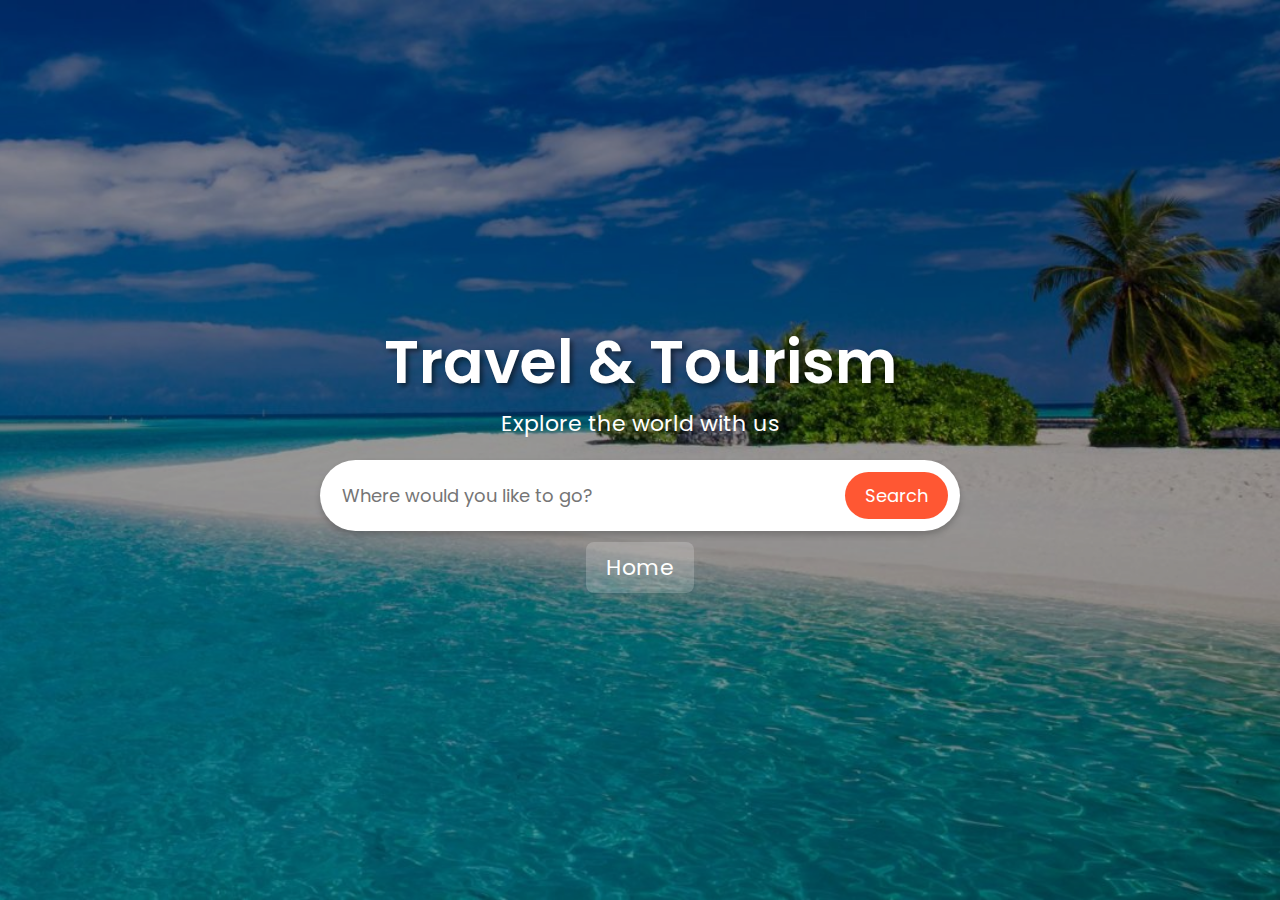
<file: webpage.html>
<!DOCTYPE html>
<html lang="en">
<head>
    <meta charset="UTF-8">
    <meta name="viewport" content="width=device-width, initial-scale=1.0">
    <title>Travel & Tourism</title>
    <link href="https://fonts.googleapis.com/css2?family=Poppins:wght@300;600&display=swap" rel="stylesheet">
    <style>
        * {
            margin: 0;
            padding: 0;
            box-sizing: border-box;
            font-family: 'Poppins', sans-serif;
        }
        
        body {
            background-image: url('beach.jpg'); /* Change to your image */
            background-size: cover;
            background-position: center;
            text-align: center;
            color: white;
            height: 100vh;
        }

        .container {
            display: flex;
            flex-direction: column;
            align-items: center;
            justify-content: center;
            height: 100%;
            background: rgba(0, 0, 0, 0.4); /* Dark overlay */
        }

        h1 {
            font-size: 60px;
            font-weight: 600;
            text-shadow: 3px 3px 5px rgba(0, 0, 0, 0.5);
        }

        p {
            font-size: 22px;
            margin-bottom: 20px;
        }

        .search-box {
            background: white;
            padding: 12px;
            border-radius: 50px;
            width: 50%;
            display: flex;
            align-items: center;
            box-shadow: 0px 4px 6px rgba(0, 0, 0, 0.2);
        }

        .search-box input {
            border: none;
            outline: none;
            font-size: 18px;
            width: 100%;
            padding: 10px;
            border-radius: 50px;
        }

        .search-box button {
            background: #ff5733;
            color: white;
            border: none;
            padding: 10px 20px;
            border-radius: 50px;
            cursor: pointer;
            font-size: 18px;
            margin-left: 10px;
            transition: 0.3s;
        }

        .search-box button:hover {
            background: #ff2e00;
        }

        .home-link {
            margin-top: 20px;
        }

        .home-link a {
            text-decoration: none;
            font-size: 22px;
            color: #fff;
            background: rgba(255, 255, 255, 0.2);
            padding: 10px 20px;
            border-radius: 8px;
            transition: 0.3s;
        }

        .home-link a:hover {
            background: #ff5733;
            color: white;
        }
    </style>
</head>
<body>
    <div class="container">
        <h1>Travel & Tourism</h1>
        <p>Explore the world with us</p>
        <div class="search-box">
            <input type="text" placeholder="Where would you like to go?">
            <button>Search</button>
        </div>
        <div class="home-link">
            <a href="#">Home</a>
        </div>
    </div>
</body>
</html>
</file>
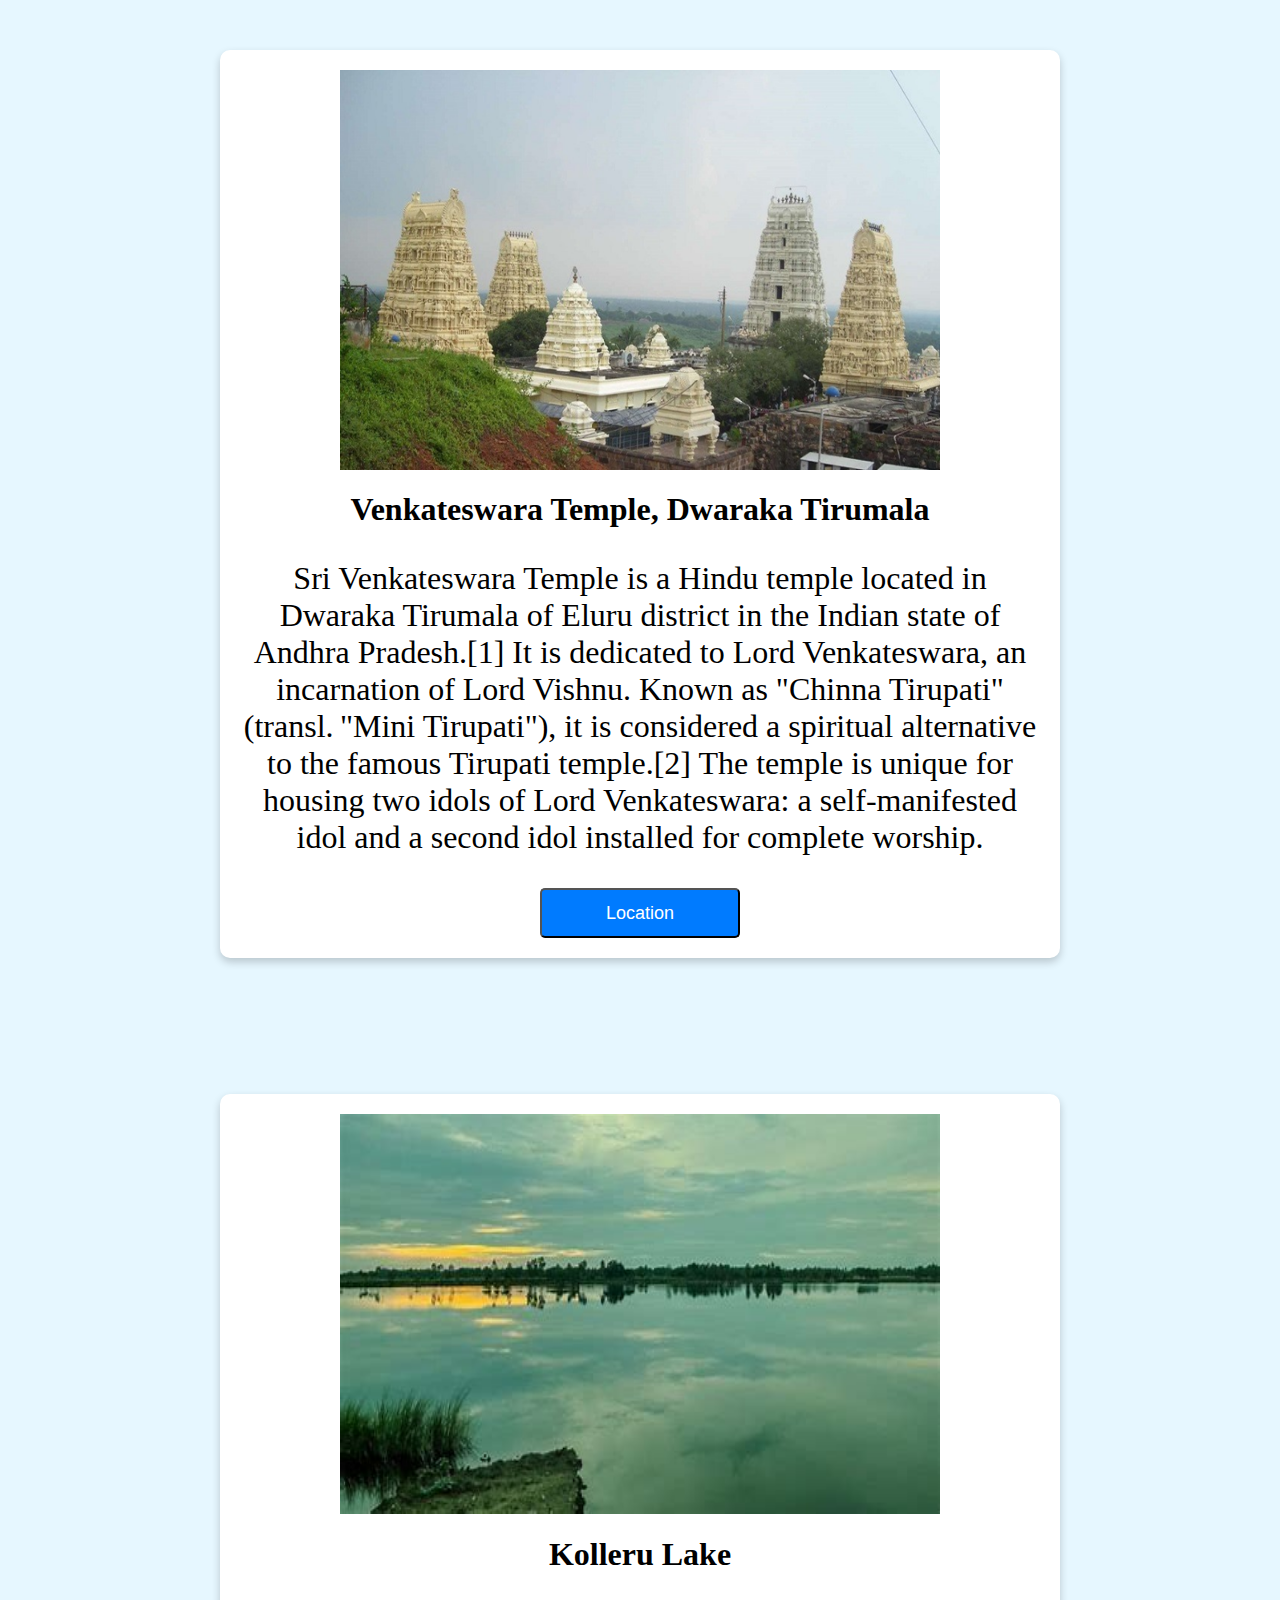
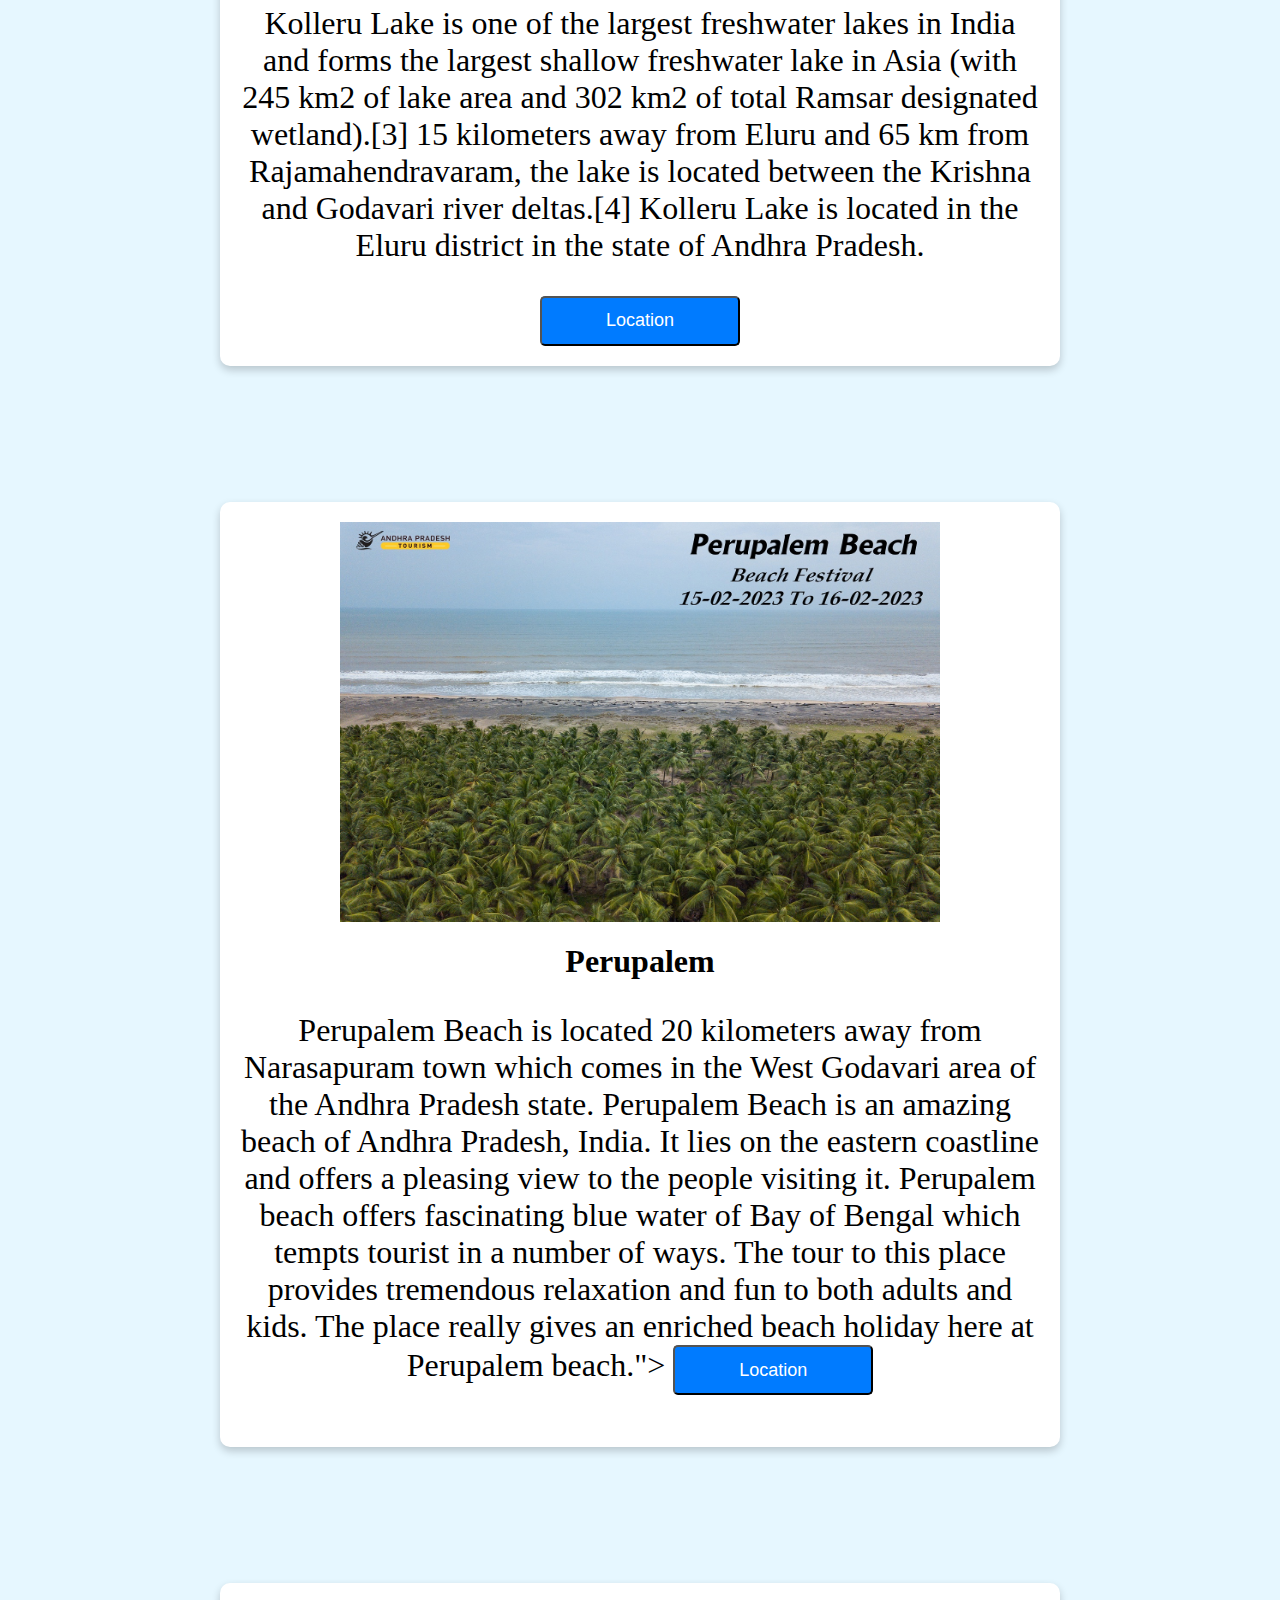
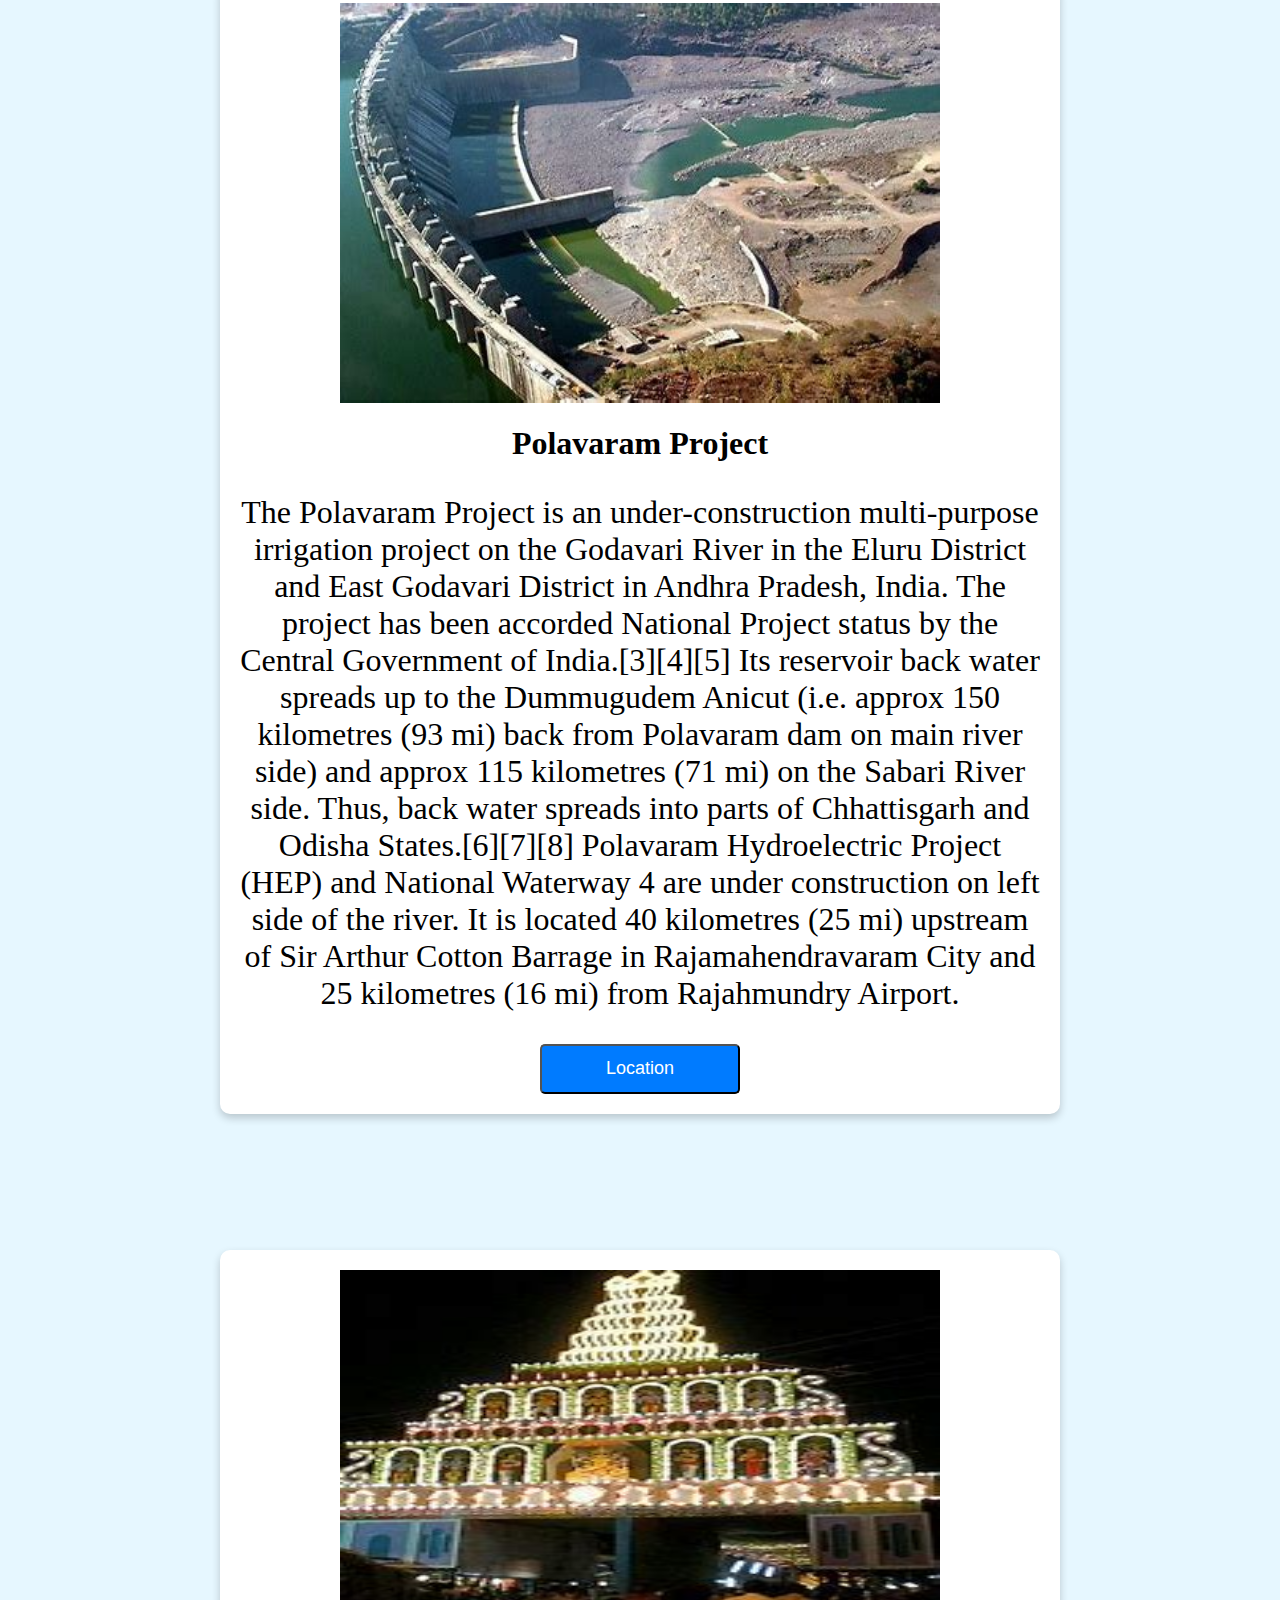
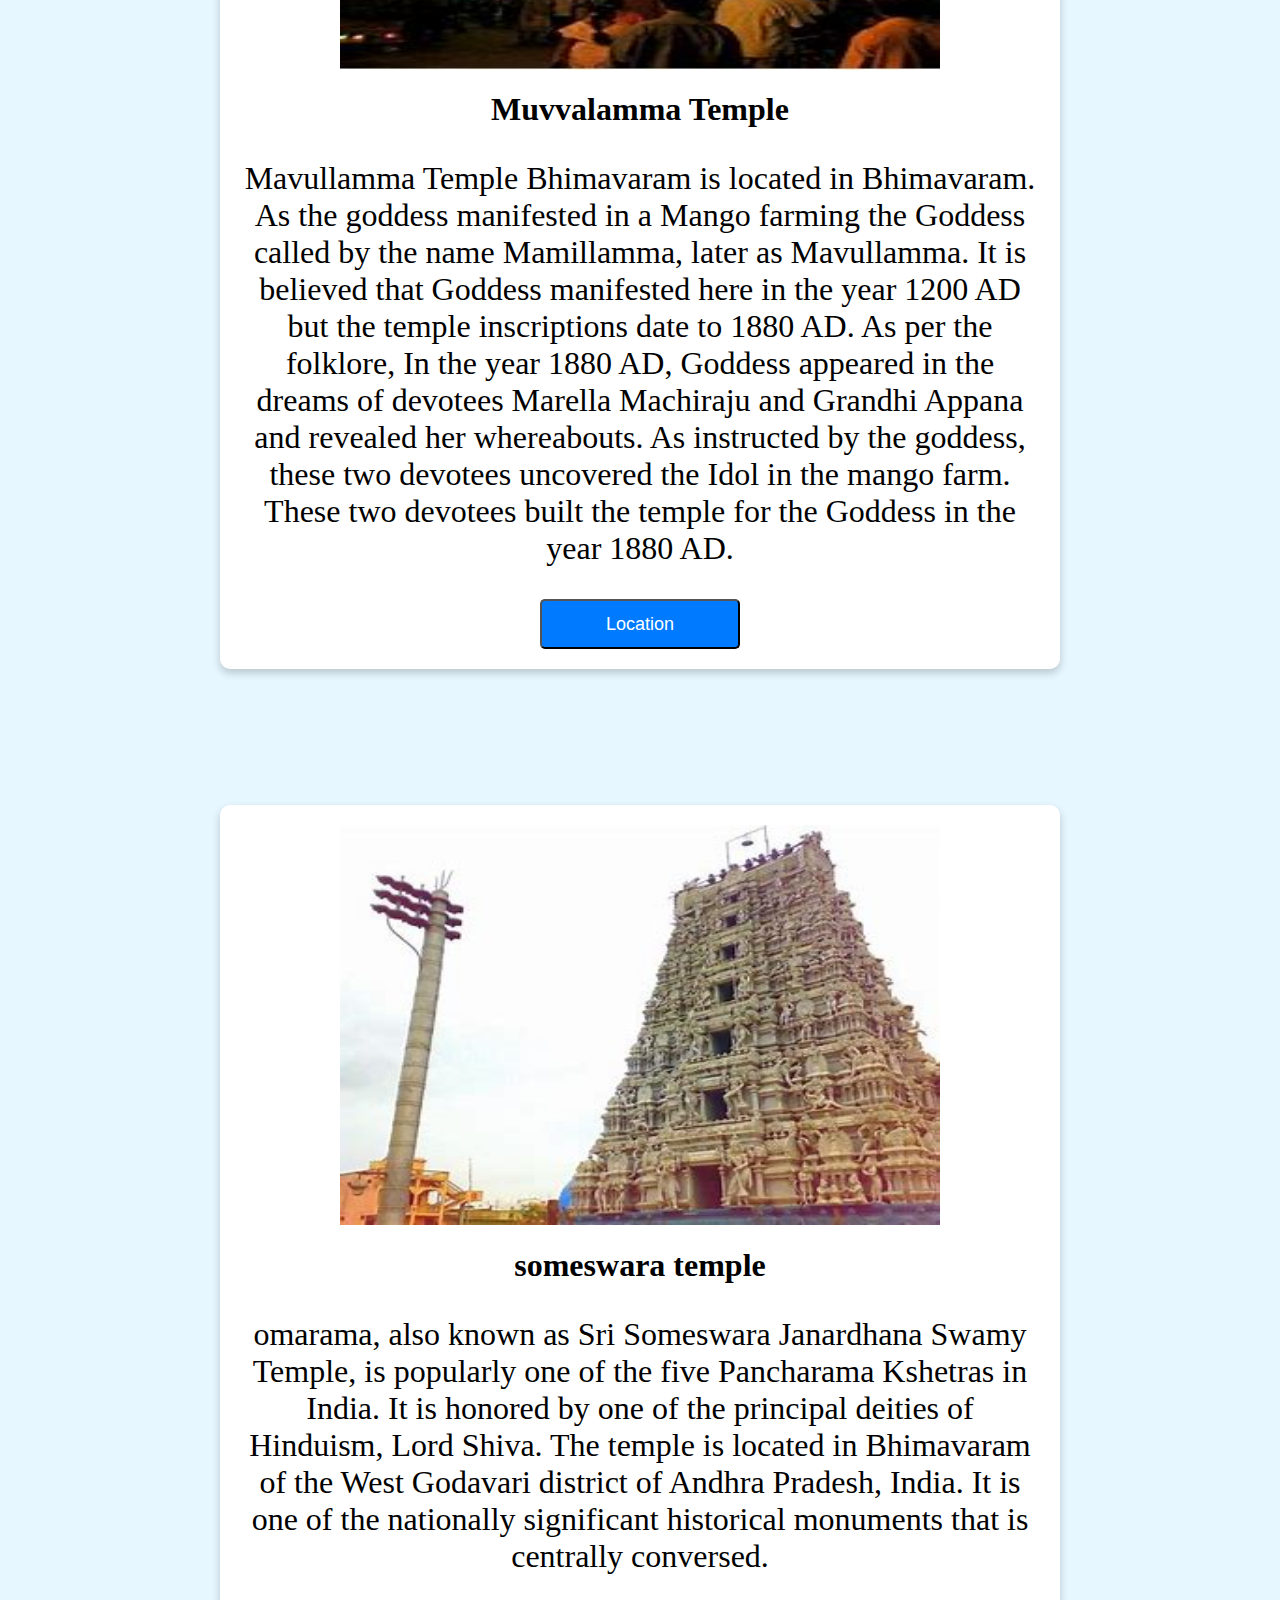
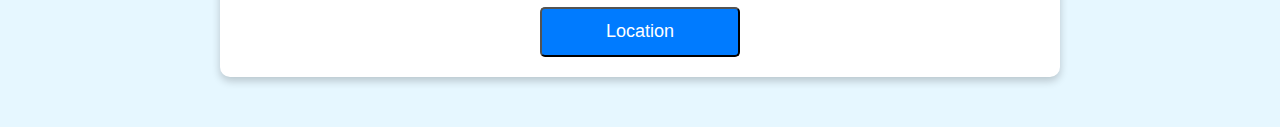
<file: westgodavari.html>
<html>
 <head>
   <link rel="stylesheet" href="projectkstyle.css">
</head>
<style>
   body {
        
            margin: 0;
            padding: 0;
            background-color: #e6f7ff; 
            text-align: center;
        }
  </style>

<body>
<div>
   <img src="chinnatirupati.png">
   <h1>Venkateswara Temple, Dwaraka Tirumala</h1>
   <p>Sri Venkateswara Temple is a Hindu temple located in Dwaraka Tirumala of Eluru district in the Indian state of Andhra Pradesh.[1] It is dedicated to Lord Venkateswara, an incarnation of Lord Vishnu. Known as "Chinna Tirupati" (transl. "Mini Tirupati"), it is considered a spiritual alternative to the famous Tirupati temple.[2] The temple is unique for housing two idols of Lord Venkateswara: a self-manifested idol and a second idol installed for complete worship.</p>

<a href="https://www.bing.com/maps?&ty=18&ss=ypid.YN4070x6794731391861921061&mb=35.625885~-25.690391~-35.617808~25.680454&description=Mandavalli%2C%20Andhra%20Pradesh%20534426%C2%B7Hindu%20temple&dt=1743525000000&tt=Dwaraka%20Tirumala&tsts0=%2526ty%253D18%2526ss%253Dypid.YN4070x6794731391861921061%2526mb%253D35.625885~-25.690391~-35.617808~25.680454%2526description%253DMandavalli%25252C%252520Andhra%252520Pradesh%252520534426%2525C2%2525B7Hindu%252520temple%2526dt%253D1743525000000&tstt0=Dwaraka%20Tirumala&cp=0~-0.009463&lvl=16&pi=0&ftst=0&ftics=False&v=2&sV=2&form=S00027">
   <button>Location</button>
</a>
</div>
</br>
</br>
<div>
<img src="kolleru.jpg">
<h1>Kolleru Lake</h1>
<p>Kolleru Lake is one of the largest freshwater lakes in India and forms the largest shallow freshwater lake in Asia (with 245 km2 of lake area and 302 km2 of total Ramsar designated wetland).[3] 15 kilometers away from Eluru and 65 km from Rajamahendravaram, the lake is located between the Krishna and Godavari river deltas.[4] Kolleru Lake is located in the Eluru district in the state of Andhra Pradesh.</p>

<a href="https://www.bing.com/maps?&ty=18&q=Kolleru%20Lake&ss=ypid.YN4070x11658969257217423739&mb=16.655979~81.208684~16.644035~81.225336&description=Eluru%2C%20Andhra%20Pradesh%20534235%C2%B7Lake&cardbg=%23219AB6&dt=1743525000000&tt=Kolleru%20Lake&tsts0=%2526ty%253D18%2526q%253DKolleru%252520Lake%2526ss%253Dypid.YN4070x11658969257217423739%2526mb%253D16.655979~81.208684~16.644035~81.225336%2526description%253DEluru%25252C%252520Andhra%252520Pradesh%252520534235%2525C2%2525B7Lake%2526cardbg%253D%252523219AB6%2526dt%253D1743525000000&tstt0=Kolleru%20Lake&cp=16.650007~81.211689&lvl=16&pi=0&ftst=0&ftics=False&v=2&sV=2&form=S00027">
 <button>Location</button>
</a>
</div>
</br>
</br>
<div>
<img src="perupalem.jpg">
<h1>Perupalem</h1>
<p>Perupalem Beach is located 20 kilometers away from Narasapuram town which comes in the West Godavari area of the Andhra Pradesh state. Perupalem Beach is an amazing beach of Andhra Pradesh, India. It lies on the eastern coastline and offers a pleasing view to the people visiting it. Perupalem beach offers fascinating blue water of Bay of Bengal which tempts tourist in a number of ways. The tour to this place provides tremendous relaxation and fun to both adults and kids. The place really gives an enriched beach holiday here at Perupalem beach.">
 <button>Location</button>
</a>
</div>
</br>
</br>
<div>
<img src="polavaram.jpg">
<h1> Polavaram Project</h1>
<p>The Polavaram Project is an under-construction multi-purpose irrigation project on the Godavari River in the Eluru District and East Godavari District in Andhra Pradesh, India. The project has been accorded National Project status by the Central Government of India.[3][4][5] Its reservoir back water spreads up to the Dummugudem Anicut (i.e. approx 150 kilometres (93 mi) back from Polavaram dam on main river side) and approx 115 kilometres (71 mi) on the Sabari River side. Thus, back water spreads into parts of Chhattisgarh and Odisha States.[6][7][8] Polavaram Hydroelectric Project (HEP) and National Waterway 4 are under construction on left side of the river. It is located 40 kilometres (25 mi) upstream of Sir Arthur Cotton Barrage in Rajamahendravaram City and 25 kilometres (16 mi) from Rajahmundry Airport.</p>

<a href="https://www.bing.com/maps?&ty=30&q=Polavaram%20Project&vdpid=7469027346352177153&mb=17.481449~81.331151~17.165771~81.772815&cardbg=%23F98745&dt=1743528600000&tt=Polavaram%2C%20West%20Godavari%20District%2C%20Andhra%20Pradesh&tsts0=%2526ty%253D30%2526q%253DPolavaram%252520Project%2526vdpid%253D7469027346352177153%2526mb%253D17.481449~81.331151~17.165771~81.772815%2526cardbg%253D%252523F98745%2526dt%253D1743528600000&tstt0=Polavaram%2C%20West%20Godavari%20District%2C%20Andhra%20Pradesh&cp=17.323561~81.410579&lvl=11.270747&pi=0&ftst=0&ftics=False&v=2&sV=2&form=S00027">
 <button>Location</button>
</a>
</div>
</br>
</br>
<div>
<img src="muvvalamma.jpg">
<h1>Muvvalamma Temple</h1>
<p>Mavullamma Temple Bhimavaram is located in Bhimavaram. As the goddess manifested in a Mango farming the Goddess called by the name Mamillamma, later as Mavullamma.
It is believed that Goddess manifested here in the year 1200 AD but the temple inscriptions date to 1880 AD. As per the folklore, In the year 1880 AD, Goddess appeared in the dreams of devotees Marella Machiraju and Grandhi Appana and revealed her whereabouts. As instructed by the goddess, these two devotees uncovered the Idol in the mango farm. These two devotees built the temple for the Goddess in the year 1880 AD.</p>

<a href="https://www.bing.com/maps?&ty=18&q=Mavullamma%20Temple%20%28Bhimavaram%29%20eluru&ss=ypid.YN4070x8563157717945887920&mb=16.548846~81.517246~16.536895~81.533897&description=3%201%2029%2C%20Pp%20Road%2C%20Bhimavaram%2C%20Andhra%20Pradesh%20534201%C2%B7Hindu%20temple&cardbg=%23219AB6&dt=1743528600000&tt=Sri%20Mavullamma%20Vari%20Temple&tsts0=%2526ty%253D18%2526q%253DMavullamma%252520Temple%252520%252528Bhimavaram%252529%252520eluru%2526ss%253Dypid.YN4070x8563157717945887920%2526mb%253D16.548846~81.517246~16.536895~81.533897%2526description%253D3%2525201%25252029%25252C%252520Pp%252520Road%25252C%252520Bhimavaram%25252C%252520Andhra%252520Pradesh%252520534201%2525C2%2525B7Hindu%252520temple%2526cardbg%253D%252523219AB6%2526dt%253D1743528600000&tstt0=Sri%20Mavullamma%20Vari%20Temple&cp=16.54287~81.52025&lvl=16&pi=0&ftst=0&ftics=False&v=2&sV=2&form=S00027">
 <button>Location</button>
</a>
</div>
</br>
</br>
<div>
<img src="someswaratemple.jpg">
<h1>someswara temple</h1>
<p>omarama, also known as Sri Someswara Janardhana Swamy Temple, is popularly one of the five Pancharama Kshetras in India.
It is honored by one of the principal deities of Hinduism, Lord Shiva.
The temple is located in Bhimavaram of the West Godavari district of Andhra Pradesh, India.
It is one of the nationally significant historical monuments that is centrally conversed.</p>
<a href="https://www.bing.com/maps?&ty=18&q=Sri%20Someswara%20Swamy%20Temple%20%28Bhimavaram%29&ss=ypid.YN4070x14966063425350349934&mb=16.547221~81.526837~16.53527~81.543489&description=Ggrp%2Bf5r%2C%20Gandhinagar%2C%20Bhimavaram%2C%20Andhra%20Pradesh%20534202%C2%B7Hindu%20temple&cardbg=%23219AB6&dt=1743528600000&tt=Sri%20Someswara%20Janardana%20Swamy%20Temple&tsts0=%2526ty%253D18%2526q%253DSri%252520Someswara%252520Swamy%252520Temple%252520%252528Bhimavaram%252529%2526ss%253Dypid.YN4070x14966063425350349934%2526mb%253D16.547221~81.526837~16.53527~81.543489%2526description%253DGgrp%25252Bf5r%25252C%252520Gandhinagar%25252C%252520Bhimavaram%25252C%252520Andhra%252520Pradesh%252520534202%2525C2%2525B7Hindu%252520temple%2526cardbg%253D%252523219AB6%2526dt%253D1743528600000&tstt0=Sri%20Someswara%20Janardana%20Swamy%20Temple&cp=16.541245~81.529841&lvl=16&pi=0&ftst=0&ftics=False&v=2&sV=2&form=S00027">
 <button>Location</button>
</a>
</div>
</body>
</html>
</file>
<file: projectkstyle.css>
<html>
 <head>
   <style>
body {
            margin: 0;
            padding: 0;
            background-color: #e6f7ff; 
            text-align: center;
        }

     img{
         width:600px;
         height:400px;

        }
    div{
            text-align:center;
            color:black;
          }
  div {
            width: 80%;
            max-width: 800px;
            margin: 50px auto;
            background:white;
            padding: 20px;
            box-shadow: 0 4px 8px rgba(0, 0, 0, 0.2);
            border-radius: 10px;
    h1 {
         font-family:algerian;
       }
   p{
         font-size:200%;
    }
   button {
           display: inline-block;
           width: 200px;
           height: 50px; 
           font-size: 18px;
           color:white;
           border-radius: 5px;
           background: #007BFF;
          }
   </style>
 </head>
</html>
</file>
